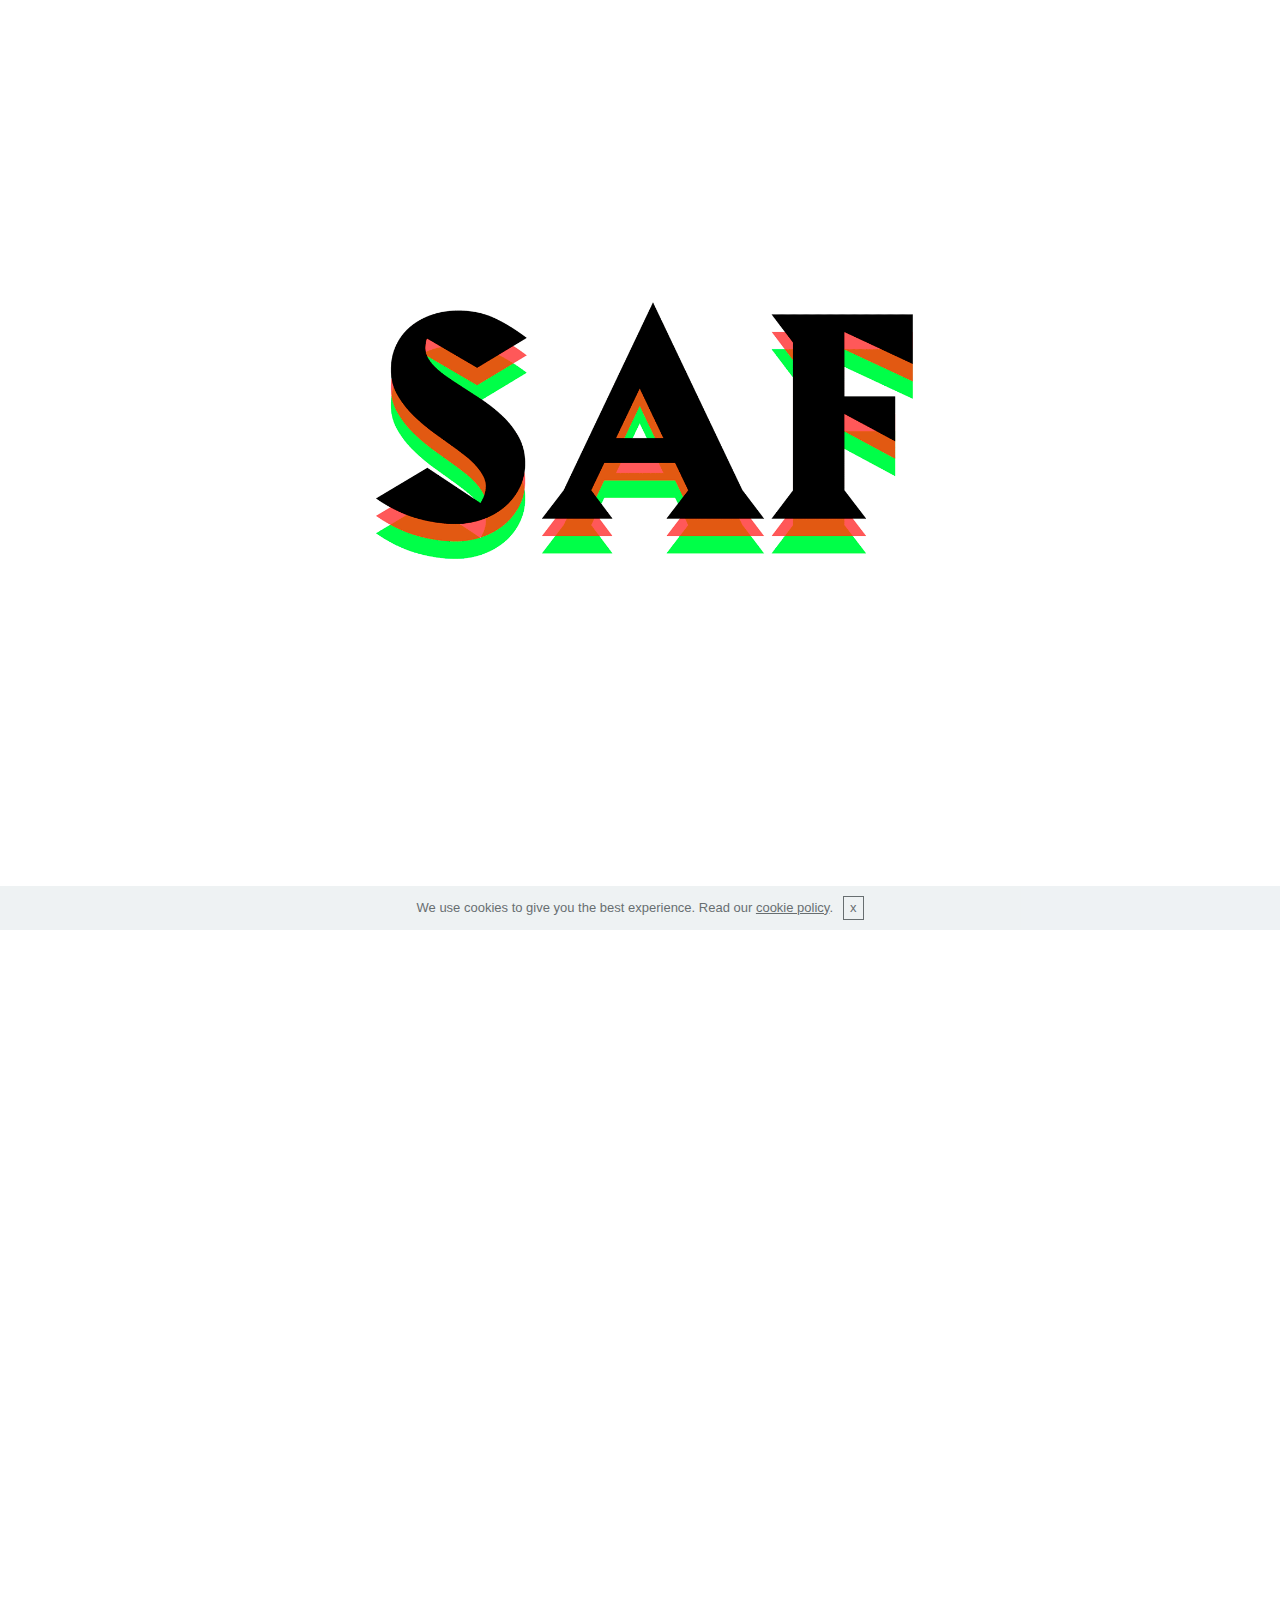
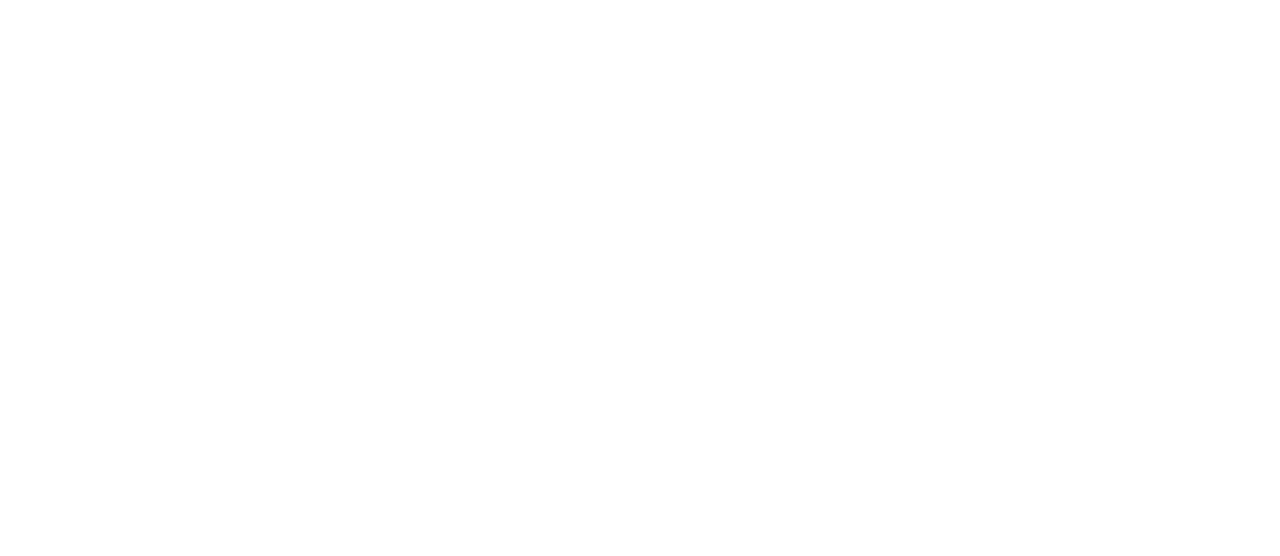
<file: index.html>
<!DOCTYPE html>
<html>
<head>
  <!-- Site made with Mobirise Website Builder v4.3.0, https://mobirise.com -->
  <meta charset="UTF-8">
  <meta http-equiv="X-UA-Compatible" content="IE=edge">
  <meta name="generator" content="Mobirise v4.3.0, mobirise.com">
  <meta name="viewport" content="width=device-width, initial-scale=1">
  <link rel="shortcut icon" href="assets/images/homepage-recovered-1.gif" type="image/x-icon">
  <meta name="description" content="">
  <title>Home</title>
  <link rel="stylesheet" href="assets/web/assets/mobirise-icons/mobirise-icons.css">
  <link rel="stylesheet" href="assets/tether/tether.min.css">
  <link rel="stylesheet" href="assets/bootstrap/css/bootstrap.min.css">
  <link rel="stylesheet" href="assets/bootstrap/css/bootstrap-grid.min.css">
  <link rel="stylesheet" href="assets/bootstrap/css/bootstrap-reboot.min.css">
  <link rel="stylesheet" href="assets/soundcloud-plugin/style.css">
  <link rel="stylesheet" href="assets/theme/css/style.css">
  <link href="assets/fonts/style.css" rel="stylesheet">
  <link rel="stylesheet" href="assets/mobirise/css/mbr-additional.css" type="text/css">
  
  
  
</head>
<body>

<!-- Google Analytics -->
<!-- Global Site Tag (gtag.js) - Google Analytics -->
<script async src="https://www.googletagmanager.com/gtag/js?id=UA-107715983-1"></script>
<script>
  window.dataLayer = window.dataLayer || [];
  function gtag(){dataLayer.push(arguments);}
  gtag('js', new Date());

  gtag('config', 'UA-107715983-1');
</script>

<!-- /Google Analytics -->


<section class="header4 cid-qJE13JvH3o mbr-fullscreen" id="header4-2g" data-rv-view="687">

    

    

    <div class="container">
        <div class="row justify-content-md-center">
            <div class="media-content col-md-10">
                
                
                <div class="mbr-text align-center mbr-white pb-3">
                    
                </div>
                
            </div>
        
            <div class="mbr-figure pt-5" style="width: 55%;">
                <a href="page1.html"><img src="assets/images/homepage-recovered-2.gif" alt="Mobirise" title="" media-simple="true"></a>
            </div>
        </div>
    </div>
</section>

<section class="engine"><a href="https://mobirise.co/n">bootstrap modal</a></section><section class="mbr-section article content3 cid-qKWff7gWiV" id="content3-50" data-rv-view="690">
      
     

    <div class="container">
        <div class="media-container-row">
            <div class="row col-12 col-md-8">
                <div class="col-12 col-md-6 pr-lg-4 mbr-text mbr-fonts-style display-7"></div>
                <div class="col-12 col-md-6 pl-lg-4 mbr-text mbr-fonts-style display-7"></div>
            </div>
        </div>
    </div>
</section>

<section class="mbr-section article content3 cid-qKWffiNPc0" id="content3-52" data-rv-view="691">
      
     

    <div class="container">
        <div class="media-container-row">
            <div class="row col-12 col-md-8">
                <div class="col-12 col-md-6 pr-lg-4 mbr-text mbr-fonts-style display-7"></div>
                <div class="col-12 col-md-6 pl-lg-4 mbr-text mbr-fonts-style display-7"></div>
            </div>
        </div>
    </div>
</section>

<section class="mbr-section article content3 cid-qKWffiV5rG" id="content3-53" data-rv-view="692">
      
     

    <div class="container">
        <div class="media-container-row">
            <div class="row col-12 col-md-8">
                <div class="col-12 col-md-6 pr-lg-4 mbr-text mbr-fonts-style display-7"></div>
                <div class="col-12 col-md-6 pl-lg-4 mbr-text mbr-fonts-style display-7"></div>
            </div>
        </div>
    </div>
</section>

<section class="mbr-section article content3 cid-qKWffj2Pn0" id="content3-54" data-rv-view="693">
      
     

    <div class="container">
        <div class="media-container-row">
            <div class="row col-12 col-md-8">
                <div class="col-12 col-md-6 pr-lg-4 mbr-text mbr-fonts-style display-7"></div>
                <div class="col-12 col-md-6 pl-lg-4 mbr-text mbr-fonts-style display-7"></div>
            </div>
        </div>
    </div>
</section>

<section class="mbr-section article content3 cid-qKWffqukSW" id="content3-56" data-rv-view="694">
      
     

    <div class="container">
        <div class="media-container-row">
            <div class="row col-12 col-md-8">
                <div class="col-12 col-md-6 pr-lg-4 mbr-text mbr-fonts-style display-7"></div>
                <div class="col-12 col-md-6 pl-lg-4 mbr-text mbr-fonts-style display-7"></div>
            </div>
        </div>
    </div>
</section>

<section class="mbr-section article content3 cid-qKWffqznmw" id="content3-57" data-rv-view="695">
      
     

    <div class="container">
        <div class="media-container-row">
            <div class="row col-12 col-md-8">
                <div class="col-12 col-md-6 pr-lg-4 mbr-text mbr-fonts-style display-7"></div>
                <div class="col-12 col-md-6 pl-lg-4 mbr-text mbr-fonts-style display-7"></div>
            </div>
        </div>
    </div>
</section>

<section class="mbr-section article content3 cid-qKWffwe0BN" id="content3-59" data-rv-view="696">
      
     

    <div class="container">
        <div class="media-container-row">
            <div class="row col-12 col-md-8">
                <div class="col-12 col-md-6 pr-lg-4 mbr-text mbr-fonts-style display-7"></div>
                <div class="col-12 col-md-6 pl-lg-4 mbr-text mbr-fonts-style display-7"></div>
            </div>
        </div>
    </div>
</section>

<section class="mbr-section article content3 cid-qKWffCj4OP" id="content3-5b" data-rv-view="697">
      
     

    <div class="container">
        <div class="media-container-row">
            <div class="row col-12 col-md-8">
                <div class="col-12 col-md-6 pr-lg-4 mbr-text mbr-fonts-style display-7"></div>
                <div class="col-12 col-md-6 pl-lg-4 mbr-text mbr-fonts-style display-7"></div>
            </div>
        </div>
    </div>
</section>

<section class="header6 cid-qKWg7ZtNxW" data-bg-video="https://youtu.be/Cw1o5tjTwX0" id="header6-5h" data-rv-view="698">

    

    <div class="mbr-overlay" style="opacity: 1; background-color: rgb(255, 255, 255);">
    </div>

    <div class="container">
        <div class="row justify-content-md-center">
            <div class="mbr-white col-md-10">
                
                
                
            </div>
        </div>
    </div>

    
</section>

<section class="cid-qKWkJ3s5T2" id="video3-5o" data-rv-view="702">

    
    
    <figure class="mbr-figure align-center container">
        <div class="video-block" style="width: 20%;">
            <div><iframe class="mbr-embedded-video" src="https://www.youtube.com/embed/eKcIedFBiVU?rel=0&amp;amp;showinfo=0&amp;autoplay=1&amp;loop=1&amp;playlist=eKcIedFBiVU" width="800" height="600" frameborder="0" allowfullscreen></iframe></div>
        </div>
    </figure>
</section>


  <script src="assets/web/assets/jquery/jquery.min.js"></script>
  <script src="assets/popper/popper.min.js"></script>
  <script src="assets/tether/tether.min.js"></script>
  <script src="assets/bootstrap/js/bootstrap.min.js"></script>
  <script src="assets/cookies-alert-plugin/cookies-alert-core.js"></script>
  <script src="assets/cookies-alert-plugin/cookies-alert-script.js"></script>
  <script src="assets/jquery-mb-ytplayer/jquery.mb.ytplayer.min.js"></script>
  <script src="assets/jquery-mb-vimeo_player/jquery.mb.vimeo_player.js"></script>
  <script src="assets/smooth-scroll/smooth-scroll.js"></script>
  <script src="assets/theme/js/script.js"></script>
  
  
<input name="cookieData" type="hidden" data-cookie-text="We use cookies to give you the best experience. Read our <a href='page7.html'>cookie policy</a>.">
  </body>
</html>
</file>
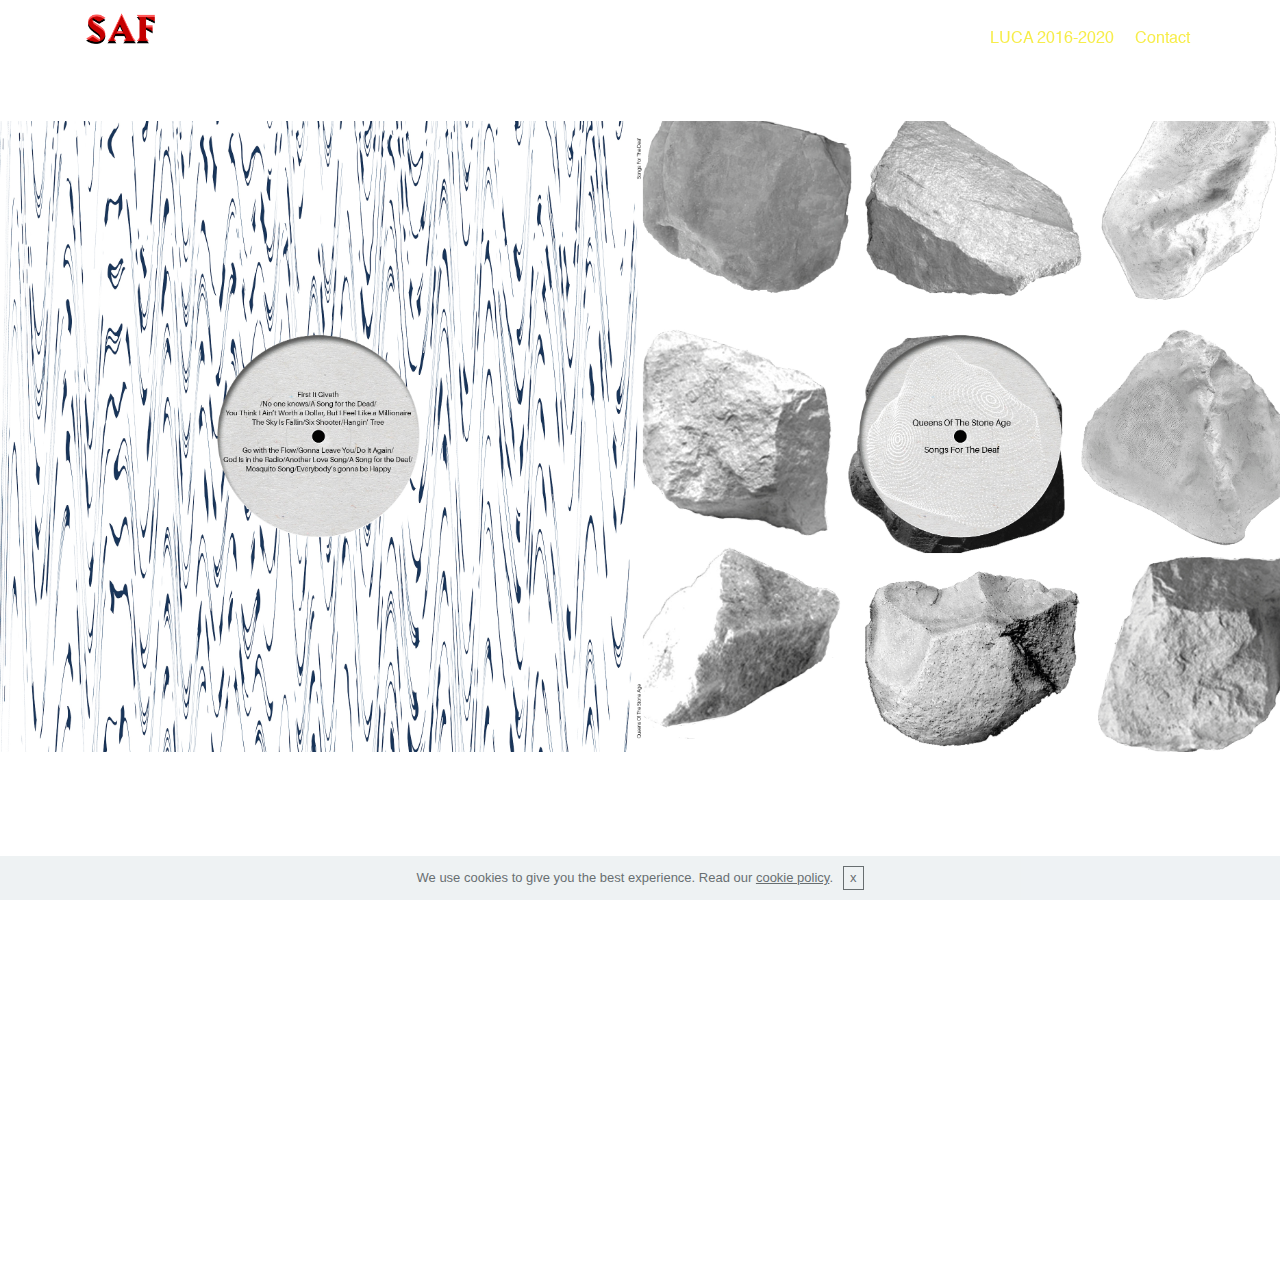
<file: page3.html>
<!DOCTYPE html>
<html>
<head>
  <!-- Site made with Mobirise Website Builder v4.3.0, https://mobirise.com -->
  <meta charset="UTF-8">
  <meta http-equiv="X-UA-Compatible" content="IE=edge">
  <meta name="generator" content="Mobirise v4.3.0, mobirise.com">
  <meta name="viewport" content="width=device-width, initial-scale=1">
  <link rel="shortcut icon" href="assets/images/homepage-recovered-1.gif" type="image/x-icon">
  <meta name="description" content="Web Page Generator Description">
  <title>QOTSA</title>
  <link rel="stylesheet" href="assets/web/assets/mobirise-icons/mobirise-icons.css">
  <link rel="stylesheet" href="assets/tether/tether.min.css">
  <link rel="stylesheet" href="assets/bootstrap/css/bootstrap.min.css">
  <link rel="stylesheet" href="assets/bootstrap/css/bootstrap-grid.min.css">
  <link rel="stylesheet" href="assets/bootstrap/css/bootstrap-reboot.min.css">
  <link rel="stylesheet" href="assets/soundcloud-plugin/style.css">
  <link rel="stylesheet" href="assets/dropdown/css/style.css">
  <link rel="stylesheet" href="assets/theme/css/style.css">
  <link href="assets/fonts/style.css" rel="stylesheet">
  <link rel="stylesheet" href="assets/mobirise/css/mbr-additional.css" type="text/css">
  
  
  
</head>
<body>

<!-- Google Analytics -->
<!-- Global Site Tag (gtag.js) - Google Analytics -->
<script async src="https://www.googletagmanager.com/gtag/js?id=UA-107715983-1"></script>
<script>
  window.dataLayer = window.dataLayer || [];
  function gtag(){dataLayer.push(arguments);}
  gtag('js', new Date());

  gtag('config', 'UA-107715983-1');
</script>

<!-- /Google Analytics -->


<section class="menu cid-qJDPXEYGLQ" once="menu" id="menu2-1j" data-rv-view="752">

    

    <nav class="navbar navbar-expand beta-menu navbar-dropdown align-items-center navbar-fixed-top navbar-toggleable-sm bg-color transparent">
        <button class="navbar-toggler navbar-toggler-right" type="button" data-toggle="collapse" data-target="#navbarSupportedContent" aria-controls="navbarSupportedContent" aria-expanded="false" aria-label="Toggle navigation">
            <div class="hamburger">
                <span></span>
                <span></span>
                <span></span>
                <span></span>
            </div>
        </button>
        <div class="menu-logo">
            <div class="navbar-brand">
                <span class="navbar-logo">
                    <a href="index.html">
                        <img src="assets/images/homepage-recovered-2.gif" alt="Mobirise" title="" media-simple="true" style="height: 3.8rem;">
                    </a>
                </span>
                
            </div>
        </div>
        <div class="collapse navbar-collapse" id="navbarSupportedContent">
            <ul class="navbar-nav nav-dropdown nav-right" data-app-modern-menu="true"><li class="nav-item">
                    <a class="nav-link link text-primary display-4" href="page1.html">LUCA 2016-2020</a>
                </li><li class="nav-item">
                    <a class="nav-link link text-primary display-4" href="page6.html">
                        Contact</a>
                </li></ul>
            
        </div>
    </nav>
</section>

<section class="engine"><a href="https://mobirise.co/l">bootstrap themes</a></section><section class="mbr-section article content3 cid-qJDR9JawYQ" id="content3-1n" data-rv-view="754">
      
     

    <div class="container">
        <div class="media-container-row">
            <div class="row col-12 col-md-8">
                <div class="col-12 col-md-6 pr-lg-4 mbr-text mbr-fonts-style display-7"></div>
                <div class="col-12 col-md-6 pl-lg-4 mbr-text mbr-fonts-style display-7"></div>
            </div>
        </div>
    </div>
</section>

<section class="cid-qJDPOvzMIj" id="image2-1i" data-rv-view="755">

    

    <figure class="mbr-figure">
        <div class="image-block" style="width: 100%;">
            <img src="assets/images/platenhoes-14.jpg" alt="Mobirise" title="" media-simple="true">
            
        </div>
    </figure>
</section>

<section class="mbr-section article content3 cid-qJDQspzAQv" id="content3-1m" data-rv-view="757">
      
     

    <div class="container">
        <div class="media-container-row">
            <div class="row col-12 col-md-8">
                <div class="col-12 col-md-6 pr-lg-4 mbr-text mbr-fonts-style display-7"></div>
                <div class="col-12 col-md-6 pl-lg-4 mbr-text mbr-fonts-style display-7"></div>
            </div>
        </div>
    </div>
</section>

<section class="cid-qJDMDQQzky" id="video3-1g" data-rv-view="758">

    
    
    <figure class="mbr-figure align-center container">
        <div class="video-block" style="width: 20%;">
            <div><iframe class="mbr-embedded-video" src="https://www.youtube.com/embed/orH70rHDfNg?rel=0&amp;amp;showinfo=0&amp;autoplay=1&amp;loop=1&amp;playlist=orH70rHDfNg" width="800" height="600" frameborder="0" allowfullscreen></iframe></div>
        </div>
    </figure>
</section>


  <script src="assets/web/assets/jquery/jquery.min.js"></script>
  <script src="assets/popper/popper.min.js"></script>
  <script src="assets/tether/tether.min.js"></script>
  <script src="assets/bootstrap/js/bootstrap.min.js"></script>
  <script src="assets/cookies-alert-plugin/cookies-alert-core.js"></script>
  <script src="assets/cookies-alert-plugin/cookies-alert-script.js"></script>
  <script src="assets/dropdown/js/script.min.js"></script>
  <script src="assets/touch-swipe/jquery.touch-swipe.min.js"></script>
  <script src="assets/smooth-scroll/smooth-scroll.js"></script>
  <script src="assets/theme/js/script.js"></script>
  
  
<input name="cookieData" type="hidden" data-cookie-text="We use cookies to give you the best experience. Read our <a href='page7.html'>cookie policy</a>.">
  </body>
</html>
</file>
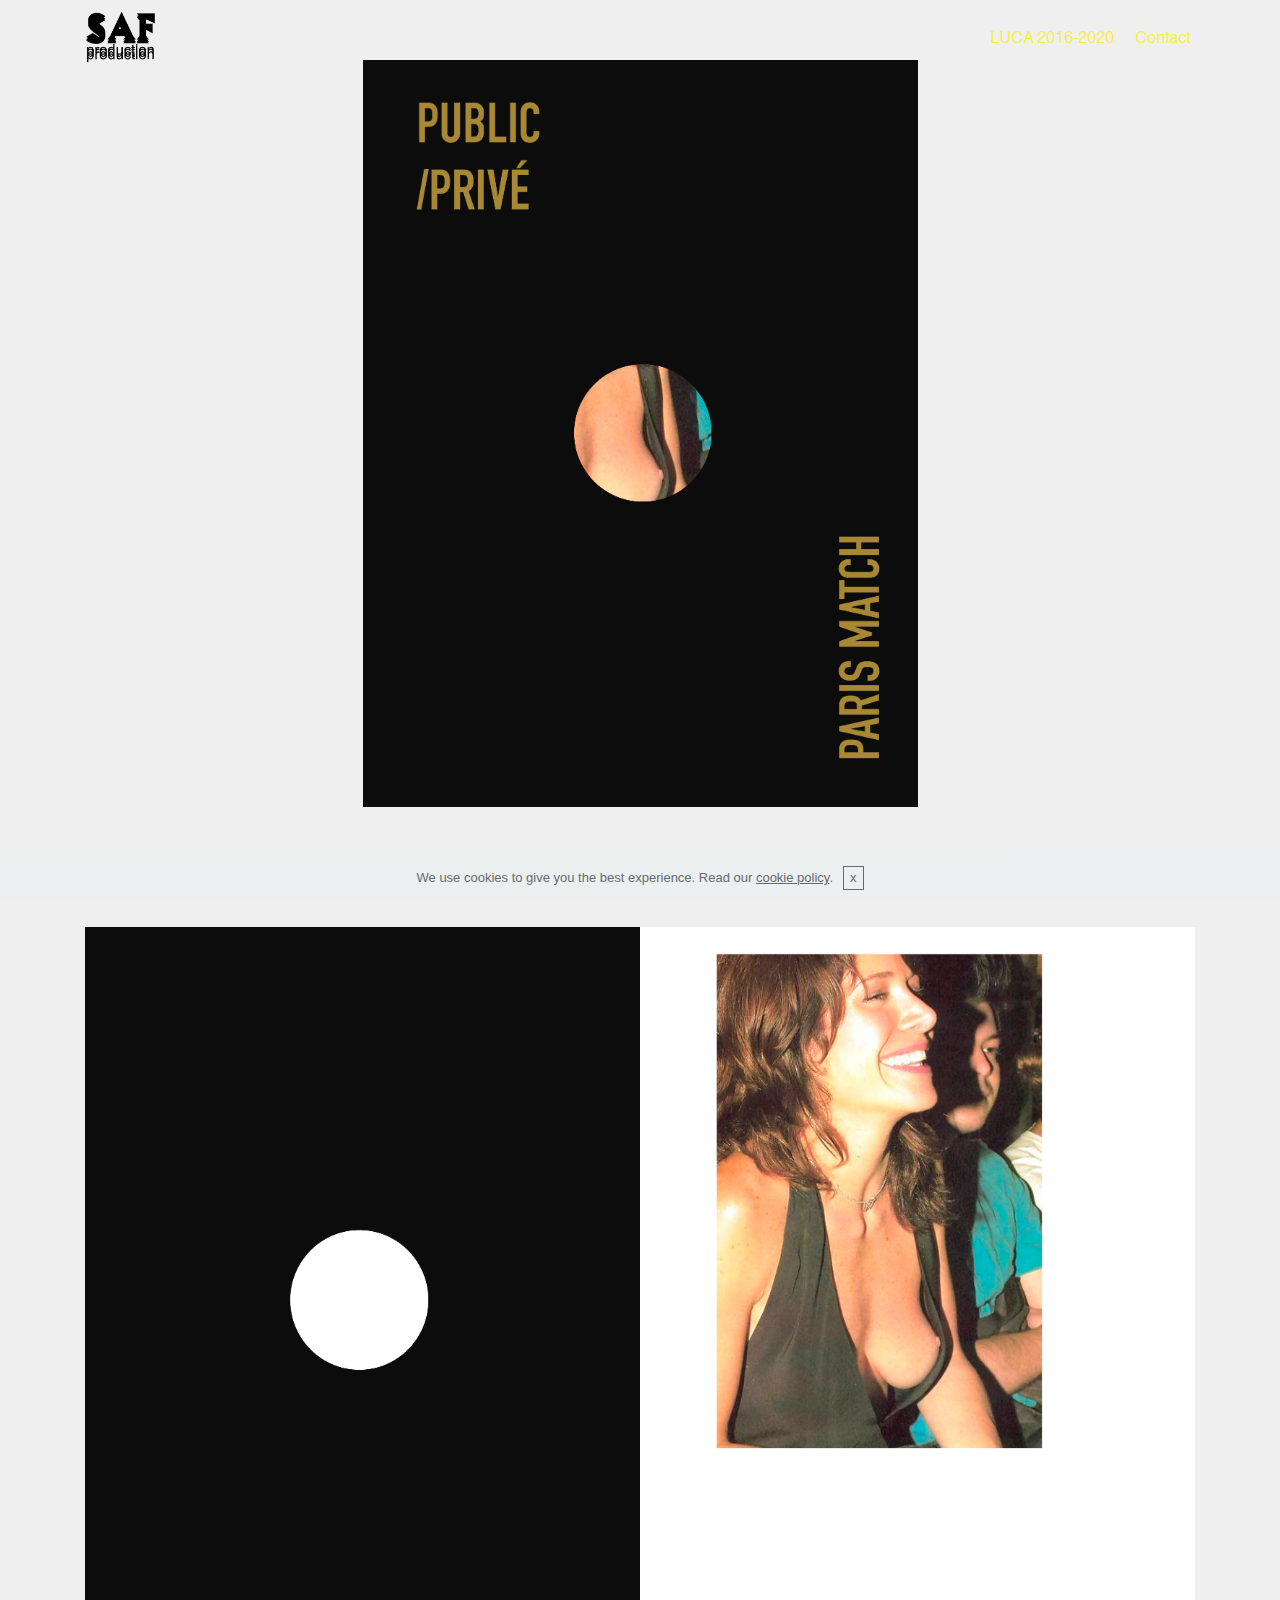
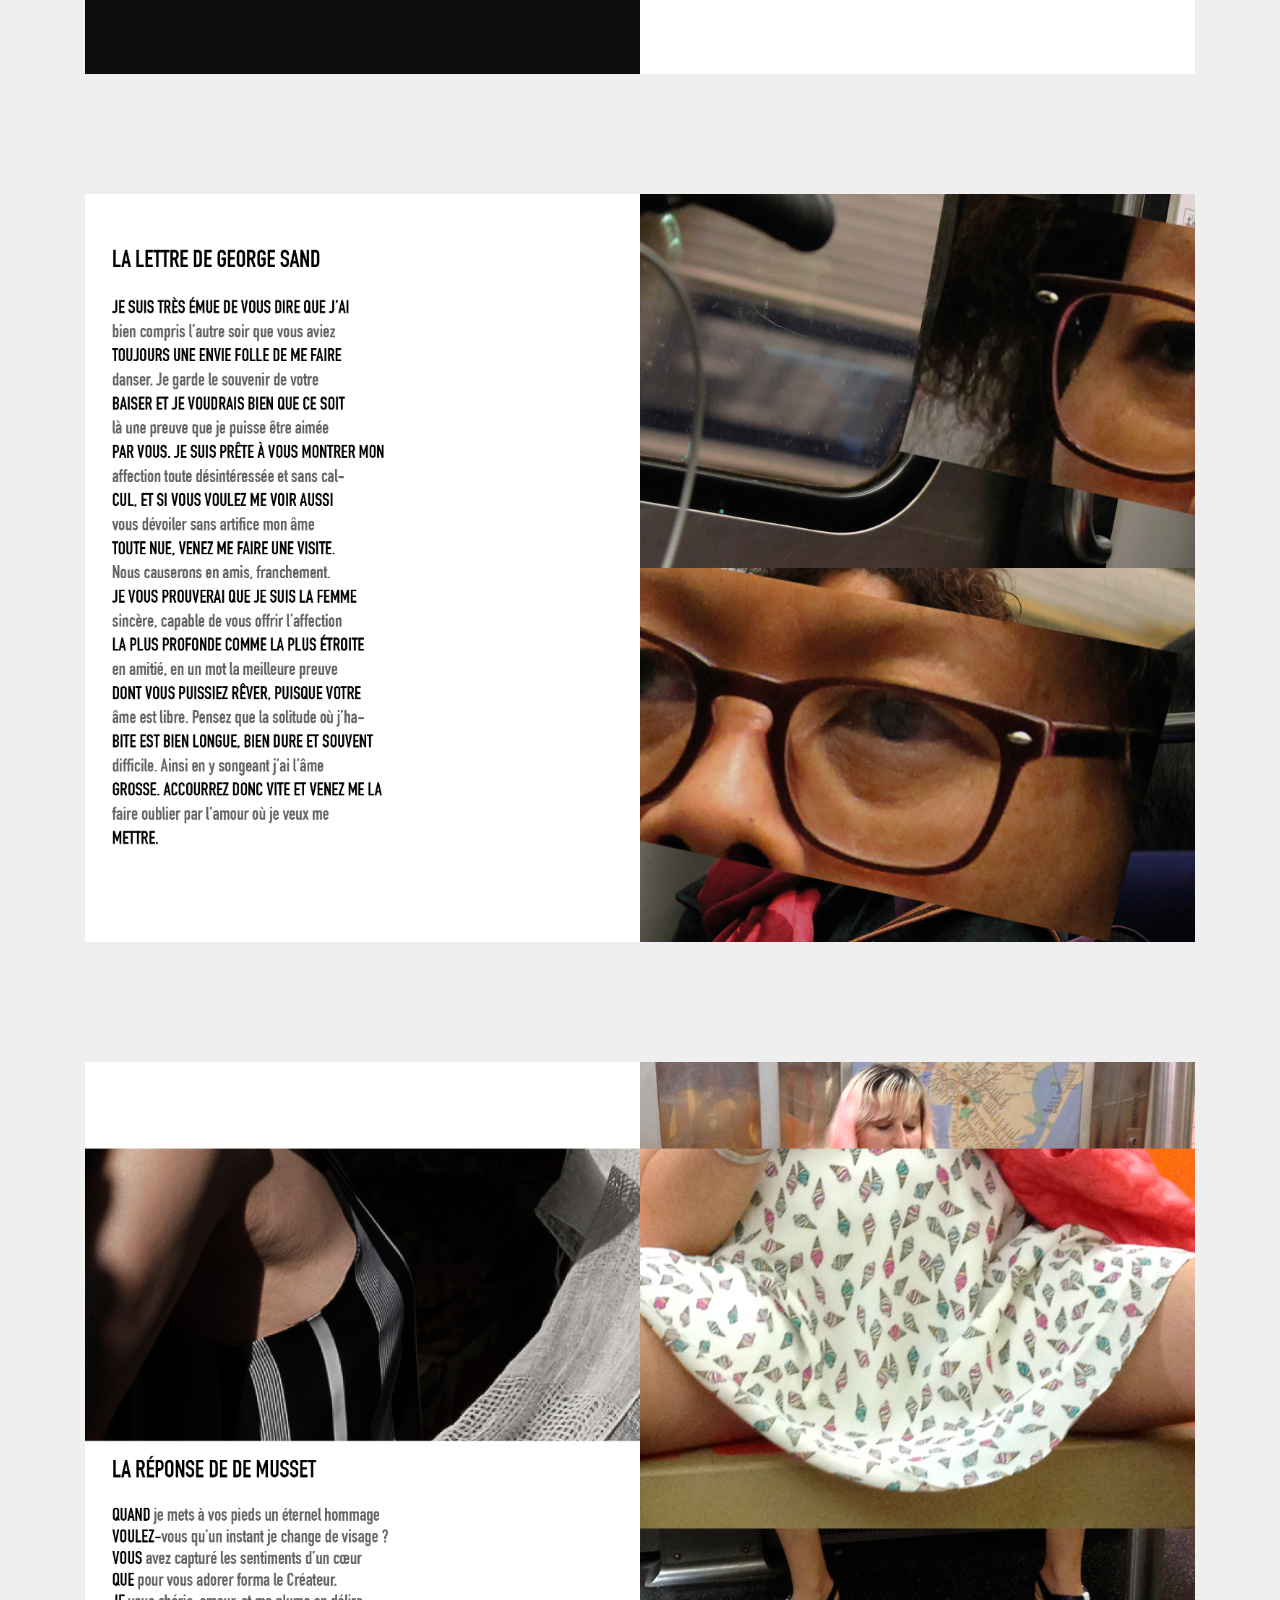
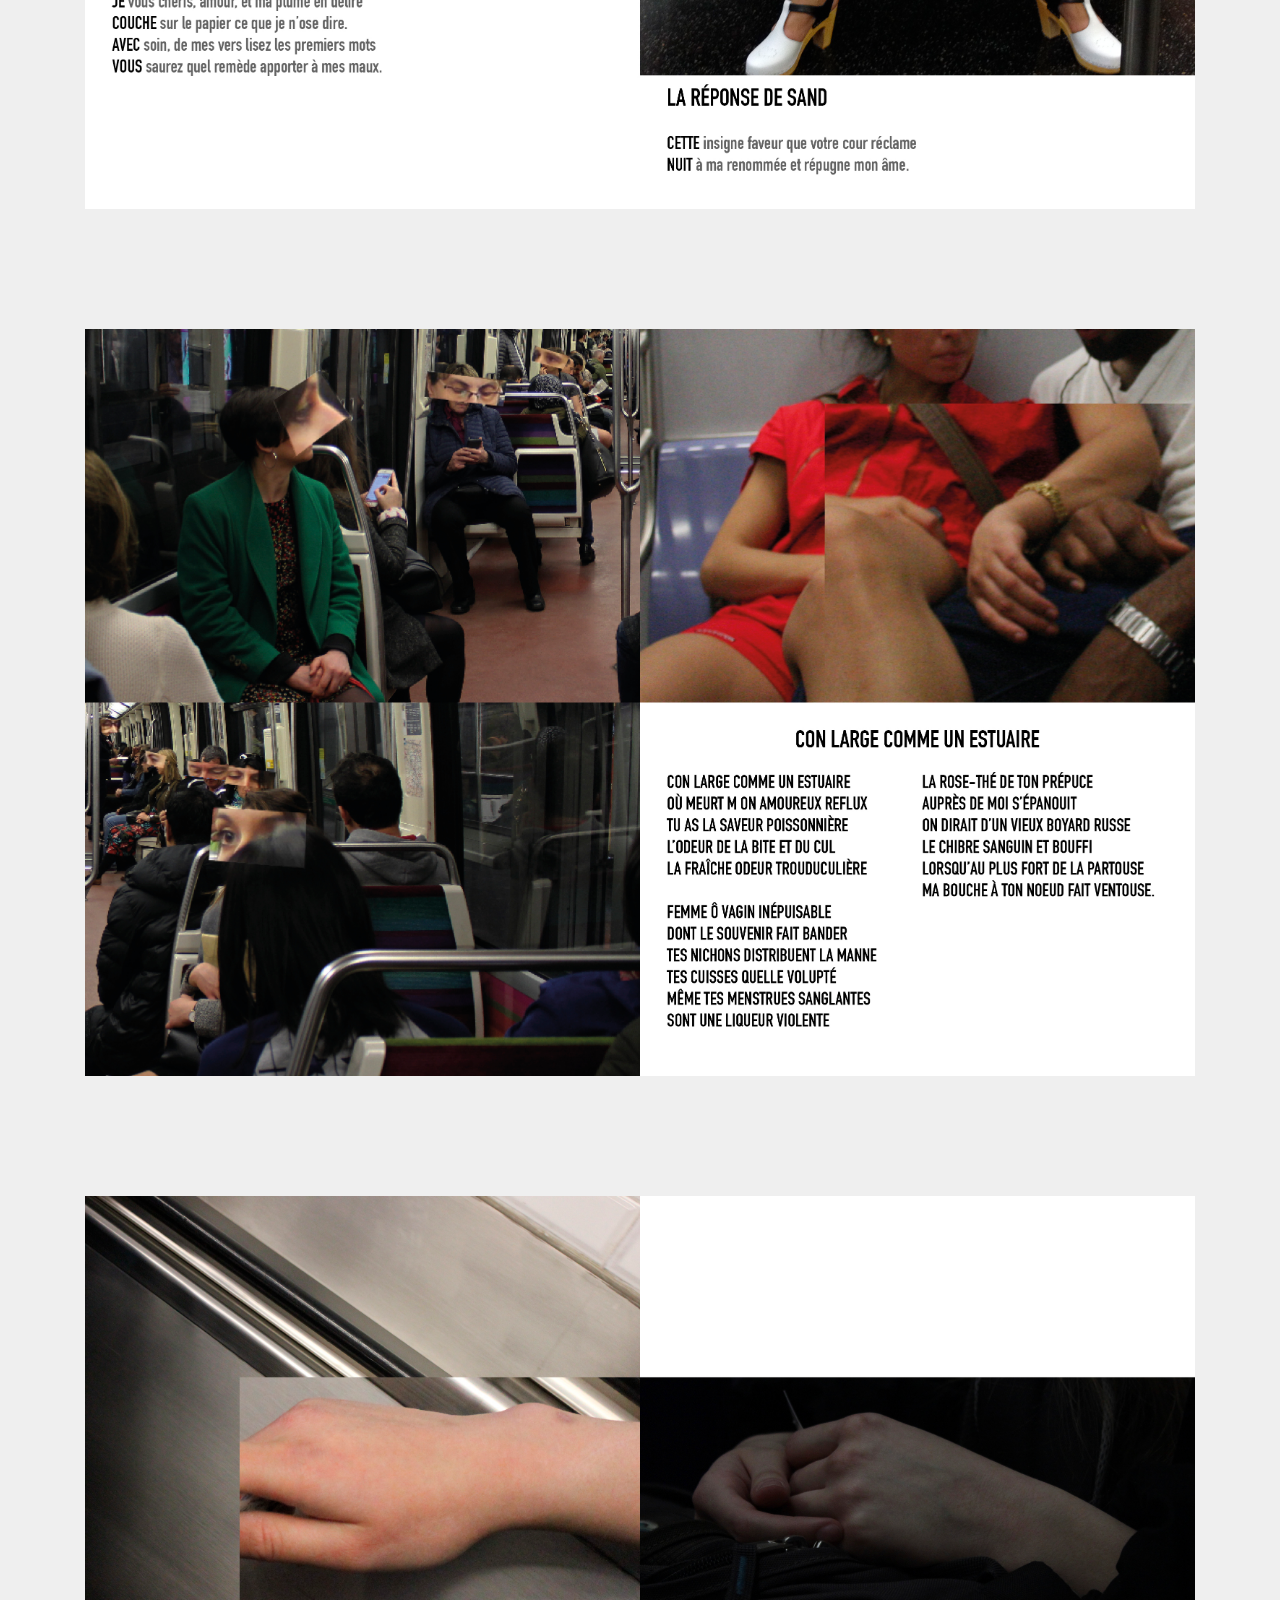
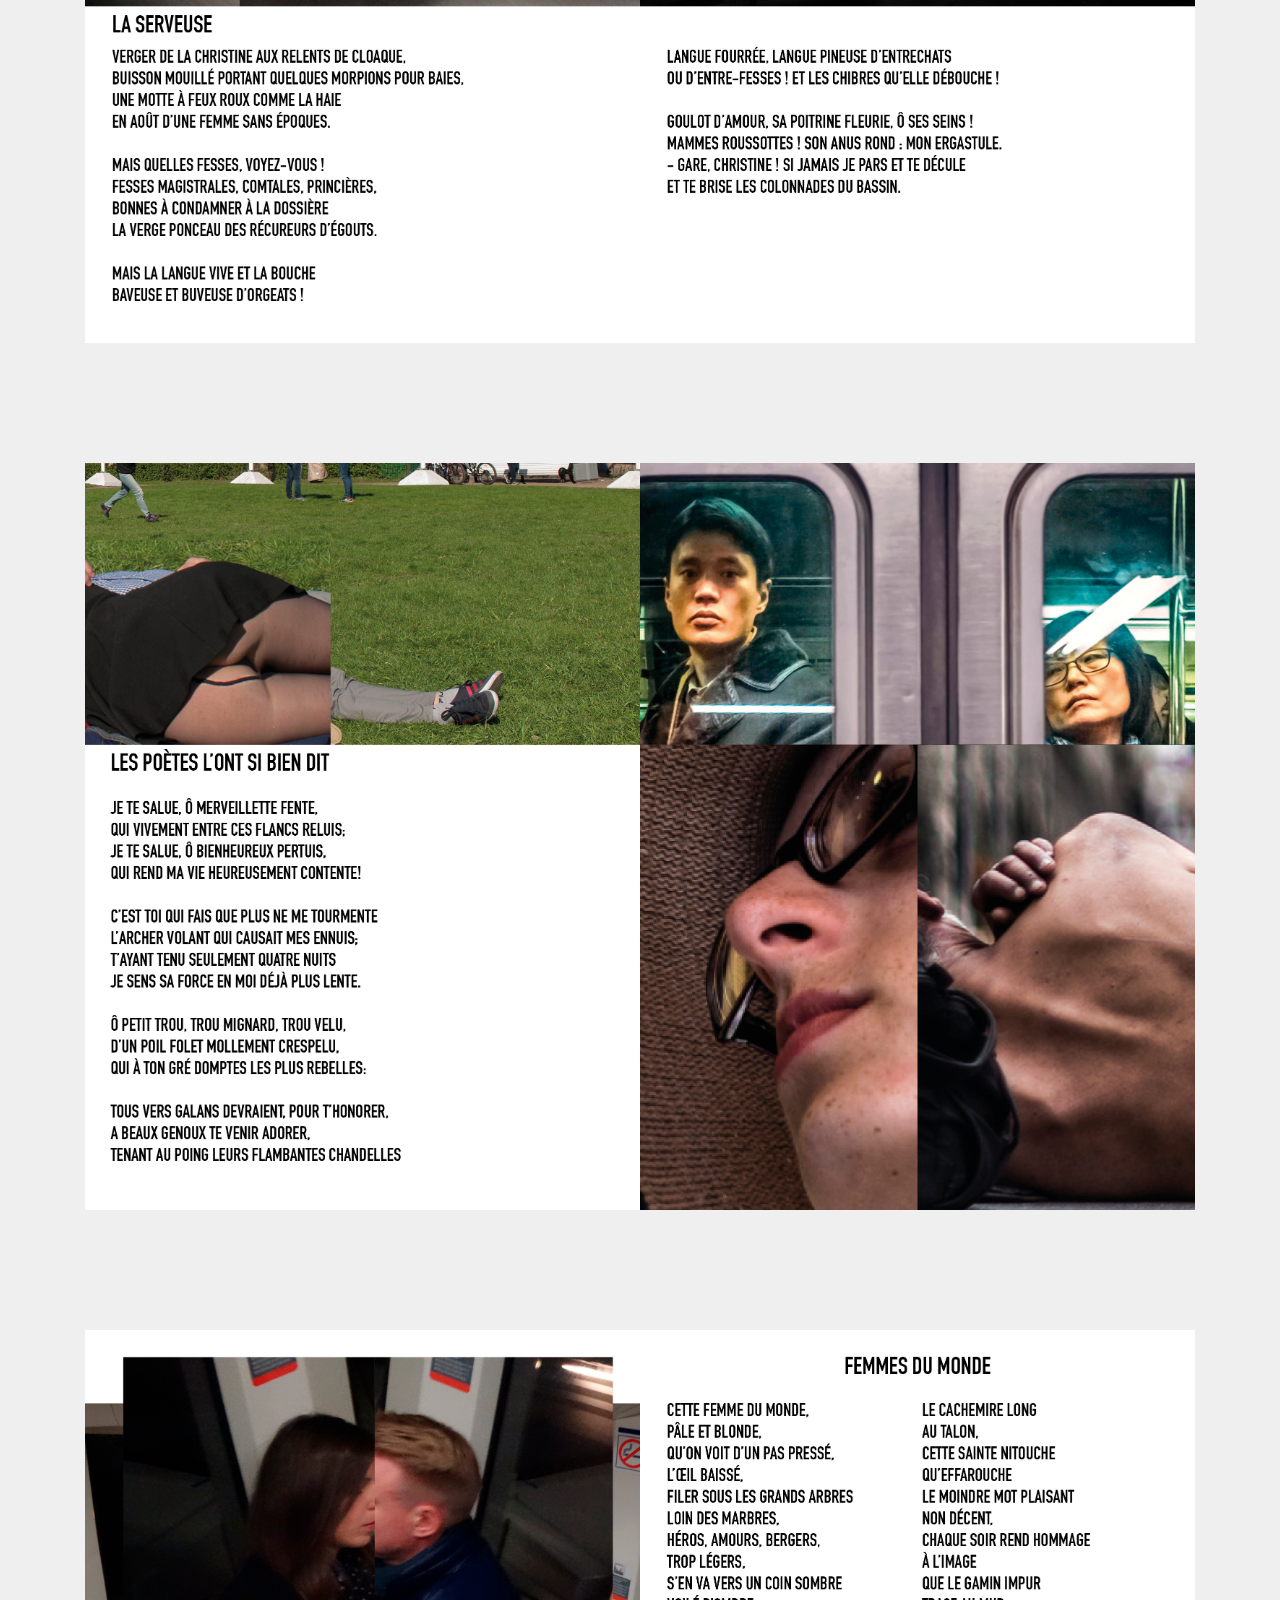
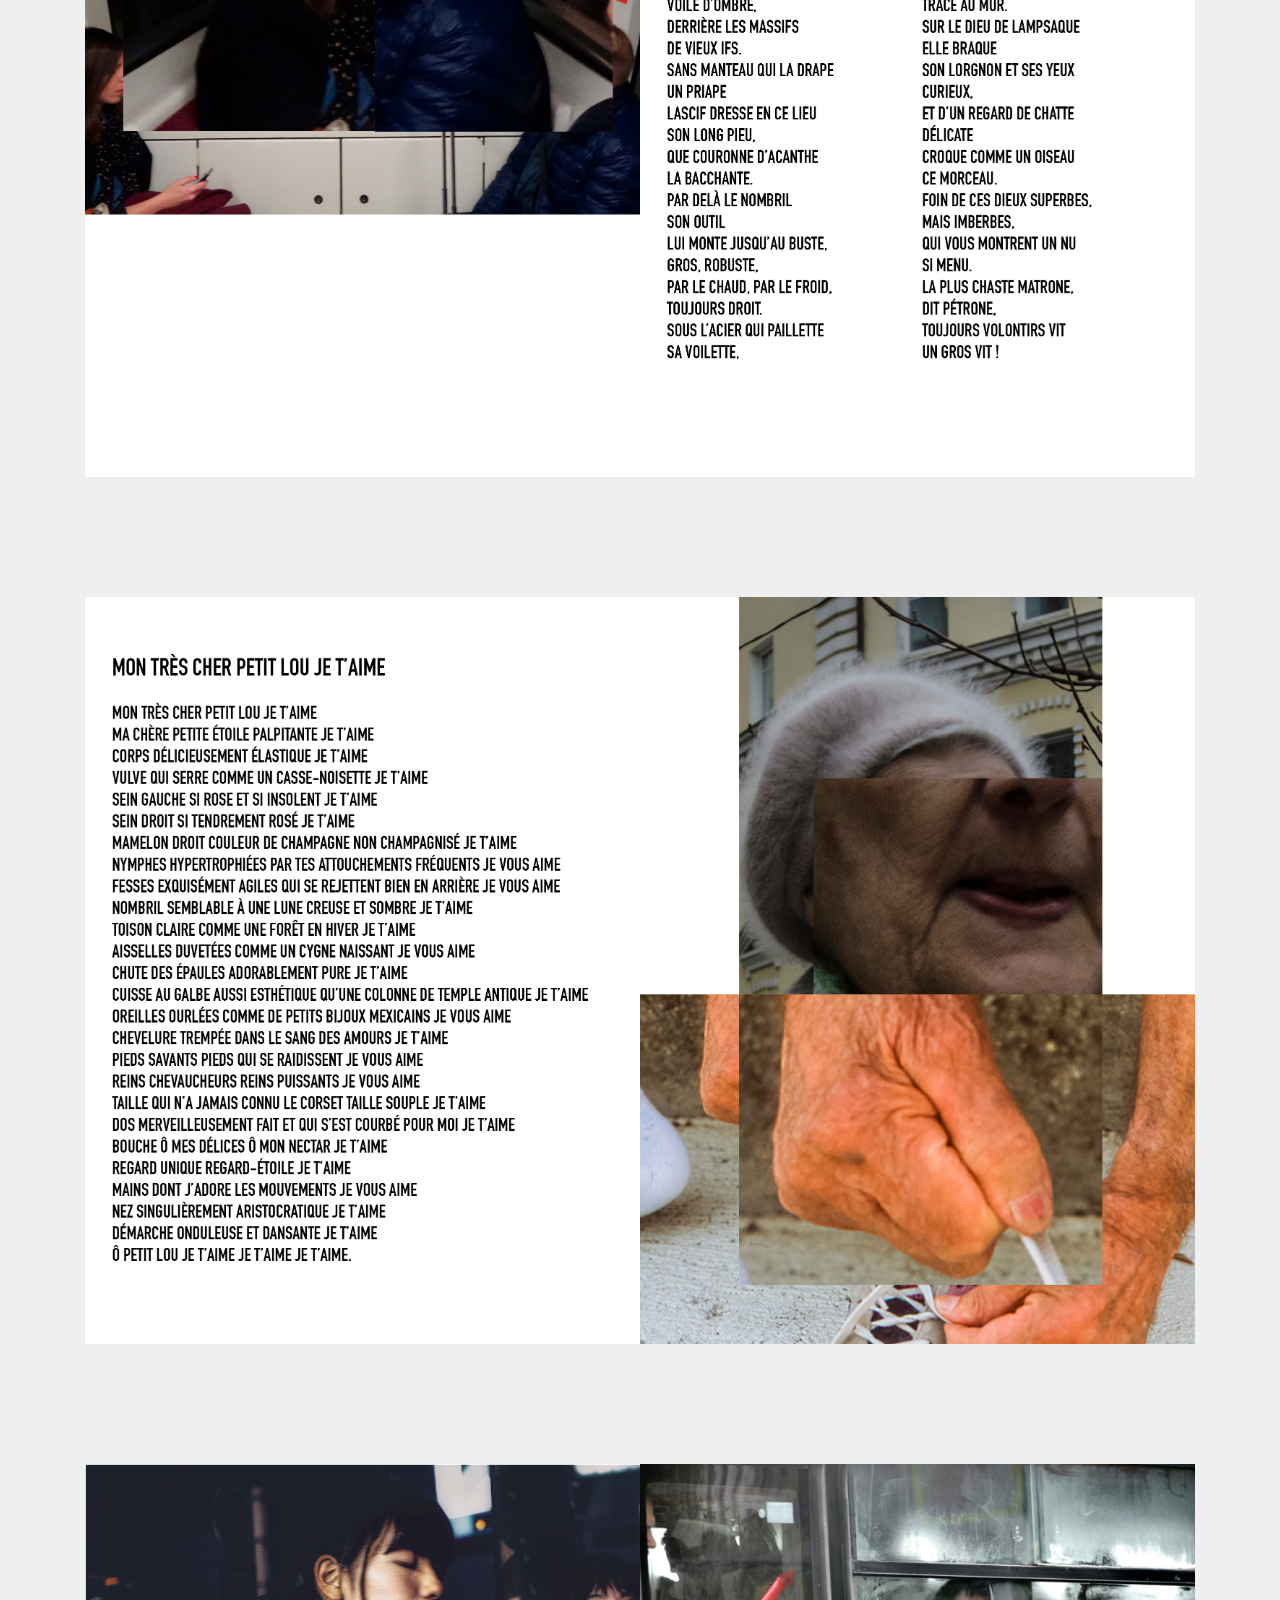
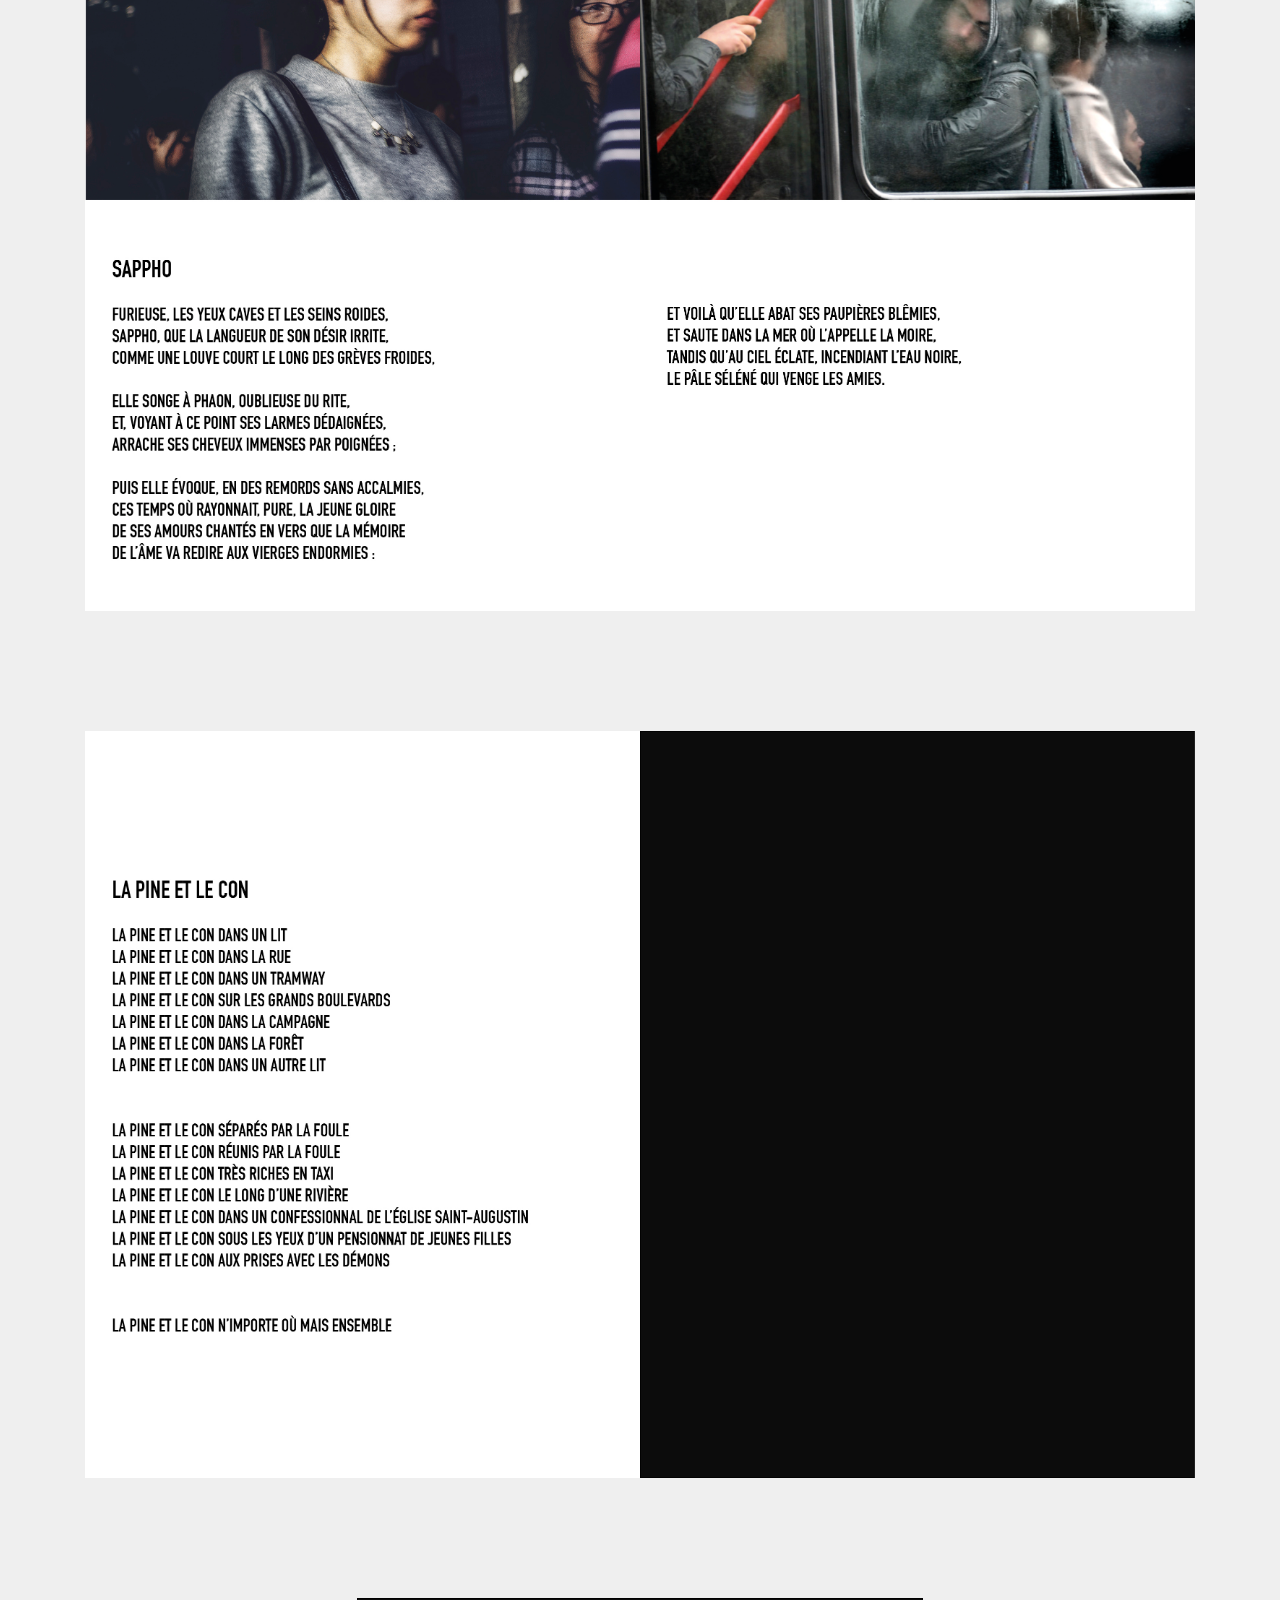
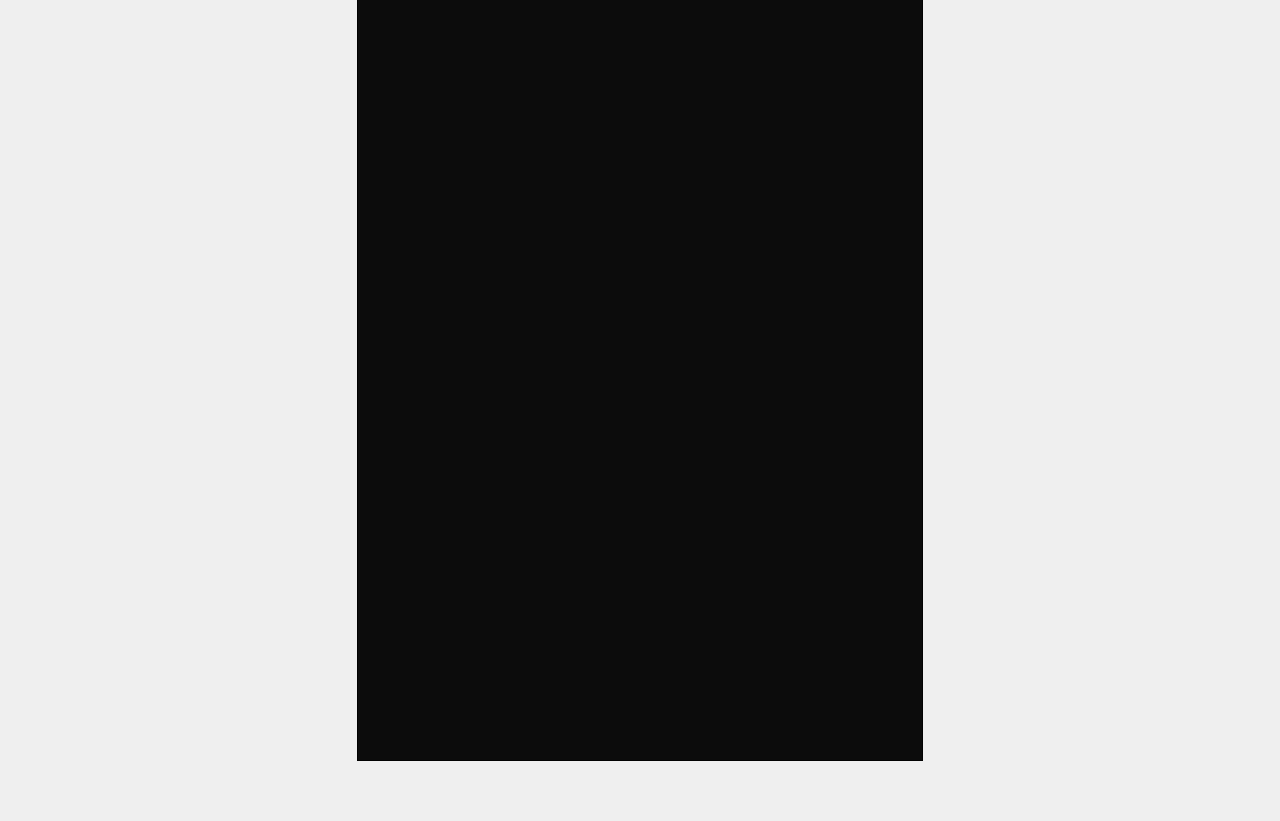
<file: page4.html>
<!DOCTYPE html>
<html>
<head>
  <!-- Site made with Mobirise Website Builder v4.3.0, https://mobirise.com -->
  <meta charset="UTF-8">
  <meta http-equiv="X-UA-Compatible" content="IE=edge">
  <meta name="generator" content="Mobirise v4.3.0, mobirise.com">
  <meta name="viewport" content="width=device-width, initial-scale=1">
  <link rel="shortcut icon" href="assets/images/homepage-recovered-1.gif" type="image/x-icon">
  <meta name="description" content="Website Maker Description">
  <title>Voyeur</title>
  <link rel="stylesheet" href="assets/web/assets/mobirise-icons/mobirise-icons.css">
  <link rel="stylesheet" href="assets/tether/tether.min.css">
  <link rel="stylesheet" href="assets/bootstrap/css/bootstrap.min.css">
  <link rel="stylesheet" href="assets/bootstrap/css/bootstrap-grid.min.css">
  <link rel="stylesheet" href="assets/bootstrap/css/bootstrap-reboot.min.css">
  <link rel="stylesheet" href="assets/soundcloud-plugin/style.css">
  <link rel="stylesheet" href="assets/dropdown/css/style.css">
  <link rel="stylesheet" href="assets/theme/css/style.css">
  <link href="assets/fonts/style.css" rel="stylesheet">
  <link rel="stylesheet" href="assets/mobirise/css/mbr-additional.css" type="text/css">
  
  
  
</head>
<body>

<!-- Google Analytics -->
<!-- Global Site Tag (gtag.js) - Google Analytics -->
<script async src="https://www.googletagmanager.com/gtag/js?id=UA-107715983-1"></script>
<script>
  window.dataLayer = window.dataLayer || [];
  function gtag(){dataLayer.push(arguments);}
  gtag('js', new Date());

  gtag('config', 'UA-107715983-1');
</script>

<!-- /Google Analytics -->


<section class="menu cid-qJCBMMIc1I" once="menu" id="menu2-r" data-rv-view="760">

    

    <nav class="navbar navbar-expand beta-menu navbar-dropdown align-items-center navbar-fixed-top navbar-toggleable-sm bg-color transparent">
        <button class="navbar-toggler navbar-toggler-right" type="button" data-toggle="collapse" data-target="#navbarSupportedContent" aria-controls="navbarSupportedContent" aria-expanded="false" aria-label="Toggle navigation">
            <div class="hamburger">
                <span></span>
                <span></span>
                <span></span>
                <span></span>
            </div>
        </button>
        <div class="menu-logo">
            <div class="navbar-brand">
                <span class="navbar-logo">
                    <a href="index.html">
                        <img src="assets/images/homepage-recovered-2.gif" alt="Mobirise" title="" media-simple="true" style="height: 3.8rem;">
                    </a>
                </span>
                
            </div>
        </div>
        <div class="collapse navbar-collapse" id="navbarSupportedContent">
            <ul class="navbar-nav nav-dropdown nav-right" data-app-modern-menu="true"><li class="nav-item">
                    <a class="nav-link link text-primary display-4" href="page1.html">LUCA 2016-2020</a>
                </li><li class="nav-item">
                    <a class="nav-link link text-primary display-4" href="page6.html">
                        Contact</a>
                </li></ul>
            
        </div>
    </nav>
</section>

<section class="engine"><a href="https://mobirise.co/d">free web software</a></section><section class="cid-qJE5iQhO7j" id="image2-36" data-rv-view="762">

    

    <figure class="mbr-figure container">
        <div class="image-block" style="width: 50%;">
            <img src="assets/images/laatste-examen-opdracht-3.jpg" alt="Mobirise" title="" media-simple="true">
            
        </div>
    </figure>
</section>

<section class="cid-qJE5j7XUpN" id="image2-37" data-rv-view="764">

    

    <figure class="mbr-figure container">
        <div class="image-block" style="width: 100%;">
            <img src="assets/images/laatste-examen-opdracht-22.jpg" alt="Mobirise" title="" media-simple="true">
            
        </div>
    </figure>
</section>

<section class="cid-qJE5jl9Fml" id="image2-38" data-rv-view="766">

    

    <figure class="mbr-figure container">
        <div class="image-block" style="width: 100%;">
            <img src="assets/images/laatste-examen-opdracht-23.jpg" alt="Mobirise" title="" media-simple="true">
            
        </div>
    </figure>
</section>

<section class="cid-qJE5jAaEX3" id="image2-39" data-rv-view="768">

    

    <figure class="mbr-figure container">
        <div class="image-block" style="width: 100%;">
            <img src="assets/images/laatste-examen-opdracht-24.jpg" alt="Mobirise" title="" media-simple="true">
            
        </div>
    </figure>
</section>

<section class="cid-qJE5jQChUr" id="image2-3a" data-rv-view="770">

    

    <figure class="mbr-figure container">
        <div class="image-block" style="width: 100%;">
            <img src="assets/images/laatste-examen-opdracht-25.jpg" alt="Mobirise" title="" media-simple="true">
            
        </div>
    </figure>
</section>

<section class="cid-qJE5k7Xcac" id="image2-3b" data-rv-view="772">

    

    <figure class="mbr-figure container">
        <div class="image-block" style="width: 100%;">
            <img src="assets/images/laatste-examen-opdracht-26.jpg" alt="Mobirise" title="" media-simple="true">
            
        </div>
    </figure>
</section>

<section class="cid-qJE5kEWn7C" id="image2-3c" data-rv-view="774">

    

    <figure class="mbr-figure container">
        <div class="image-block" style="width: 100%;">
            <img src="assets/images/laatste-examen-opdracht-27.jpg" alt="Mobirise" title="" media-simple="true">
            
        </div>
    </figure>
</section>

<section class="cid-qJE5JaVkTf" id="image2-3d" data-rv-view="776">

    

    <figure class="mbr-figure container">
        <div class="image-block" style="width: 100%;">
            <img src="assets/images/laatste-examen-opdracht-28.jpg" alt="Mobirise" title="" media-simple="true">
            
        </div>
    </figure>
</section>

<section class="cid-qJE5JrnzJ6" id="image2-3e" data-rv-view="778">

    

    <figure class="mbr-figure container">
        <div class="image-block" style="width: 100%;">
            <img src="assets/images/laatste-examen-opdracht-29.jpg" alt="Mobirise" title="" media-simple="true">
            
        </div>
    </figure>
</section>

<section class="cid-qJE5JIG9Tc" id="image2-3f" data-rv-view="780">

    

    <figure class="mbr-figure container">
        <div class="image-block" style="width: 100%;">
            <img src="assets/images/laatste-examen-opdracht-210.jpg" alt="Mobirise" title="" media-simple="true">
            
        </div>
    </figure>
</section>

<section class="cid-qJE5VHfRg8" id="image2-3g" data-rv-view="782">

    

    <figure class="mbr-figure container">
        <div class="image-block" style="width: 100%;">
            <img src="assets/images/laatste-examen-opdracht-211.jpg" alt="Mobirise" title="" media-simple="true">
            
        </div>
    </figure>
</section>

<section class="cid-qJE5Yxlt79" id="image2-3h" data-rv-view="784">

    

    <figure class="mbr-figure container">
        <div class="image-block" style="width: 51%;">
            <img src="assets/images/laatste-examen-opdracht-212.jpg" alt="Mobirise" title="" media-simple="true">
            
        </div>
    </figure>
</section>


  <script src="assets/web/assets/jquery/jquery.min.js"></script>
  <script src="assets/popper/popper.min.js"></script>
  <script src="assets/tether/tether.min.js"></script>
  <script src="assets/bootstrap/js/bootstrap.min.js"></script>
  <script src="assets/cookies-alert-plugin/cookies-alert-core.js"></script>
  <script src="assets/cookies-alert-plugin/cookies-alert-script.js"></script>
  <script src="assets/dropdown/js/script.min.js"></script>
  <script src="assets/touch-swipe/jquery.touch-swipe.min.js"></script>
  <script src="assets/smooth-scroll/smooth-scroll.js"></script>
  <script src="assets/theme/js/script.js"></script>
  
  
<input name="cookieData" type="hidden" data-cookie-text="We use cookies to give you the best experience. Read our <a href='page7.html'>cookie policy</a>.">
  </body>
</html>
</file>
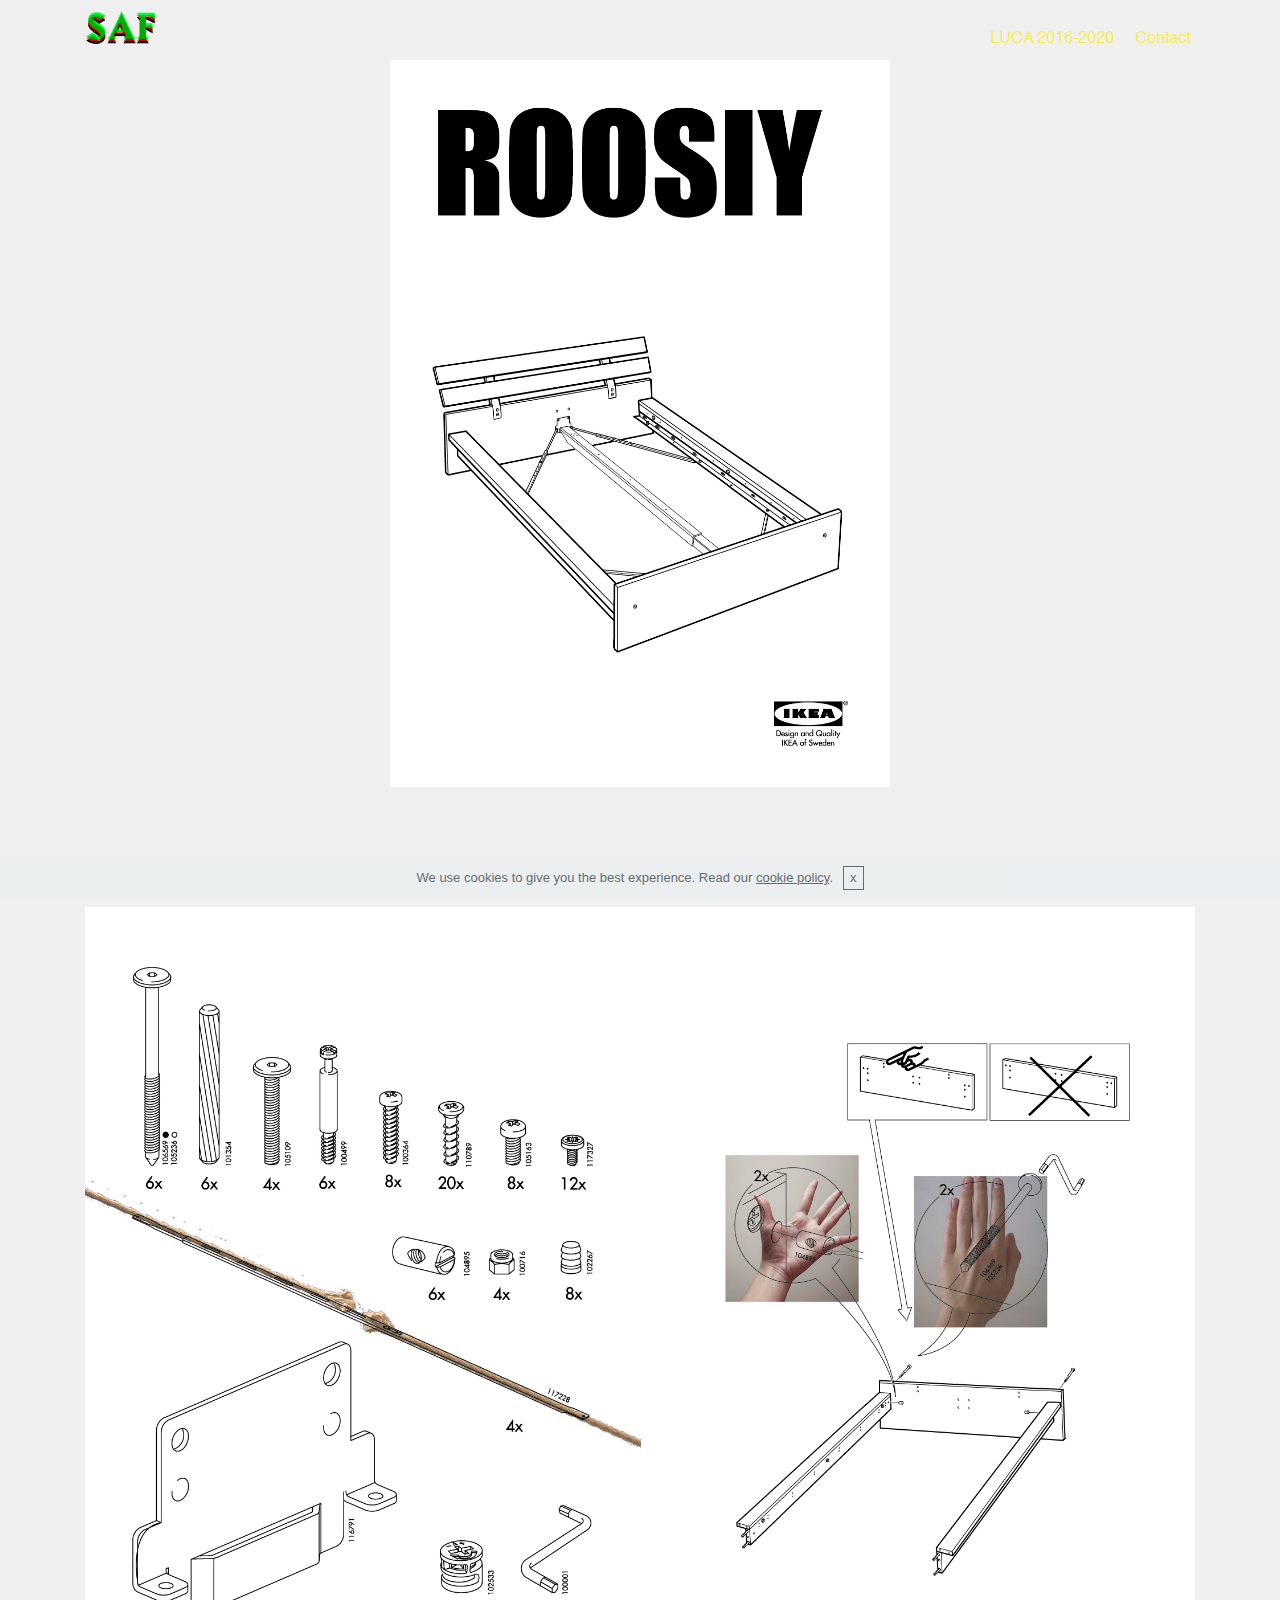
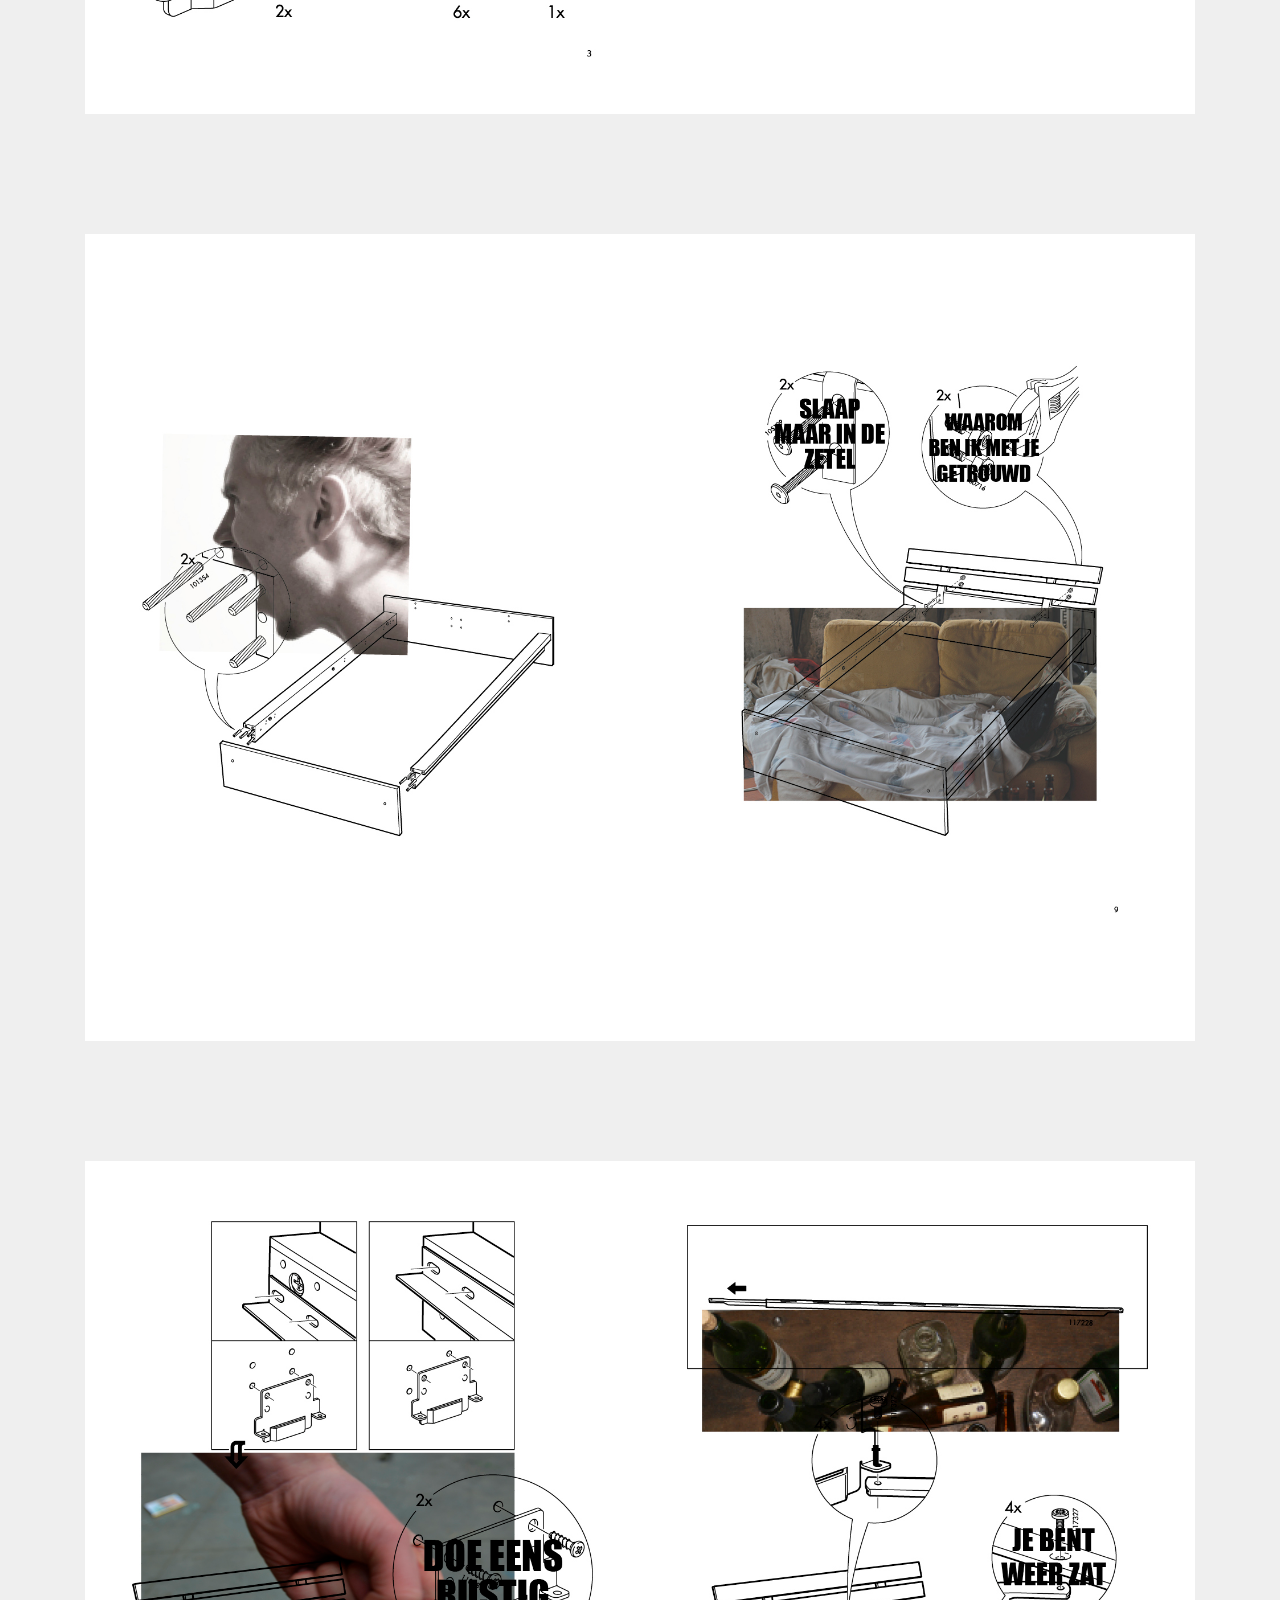
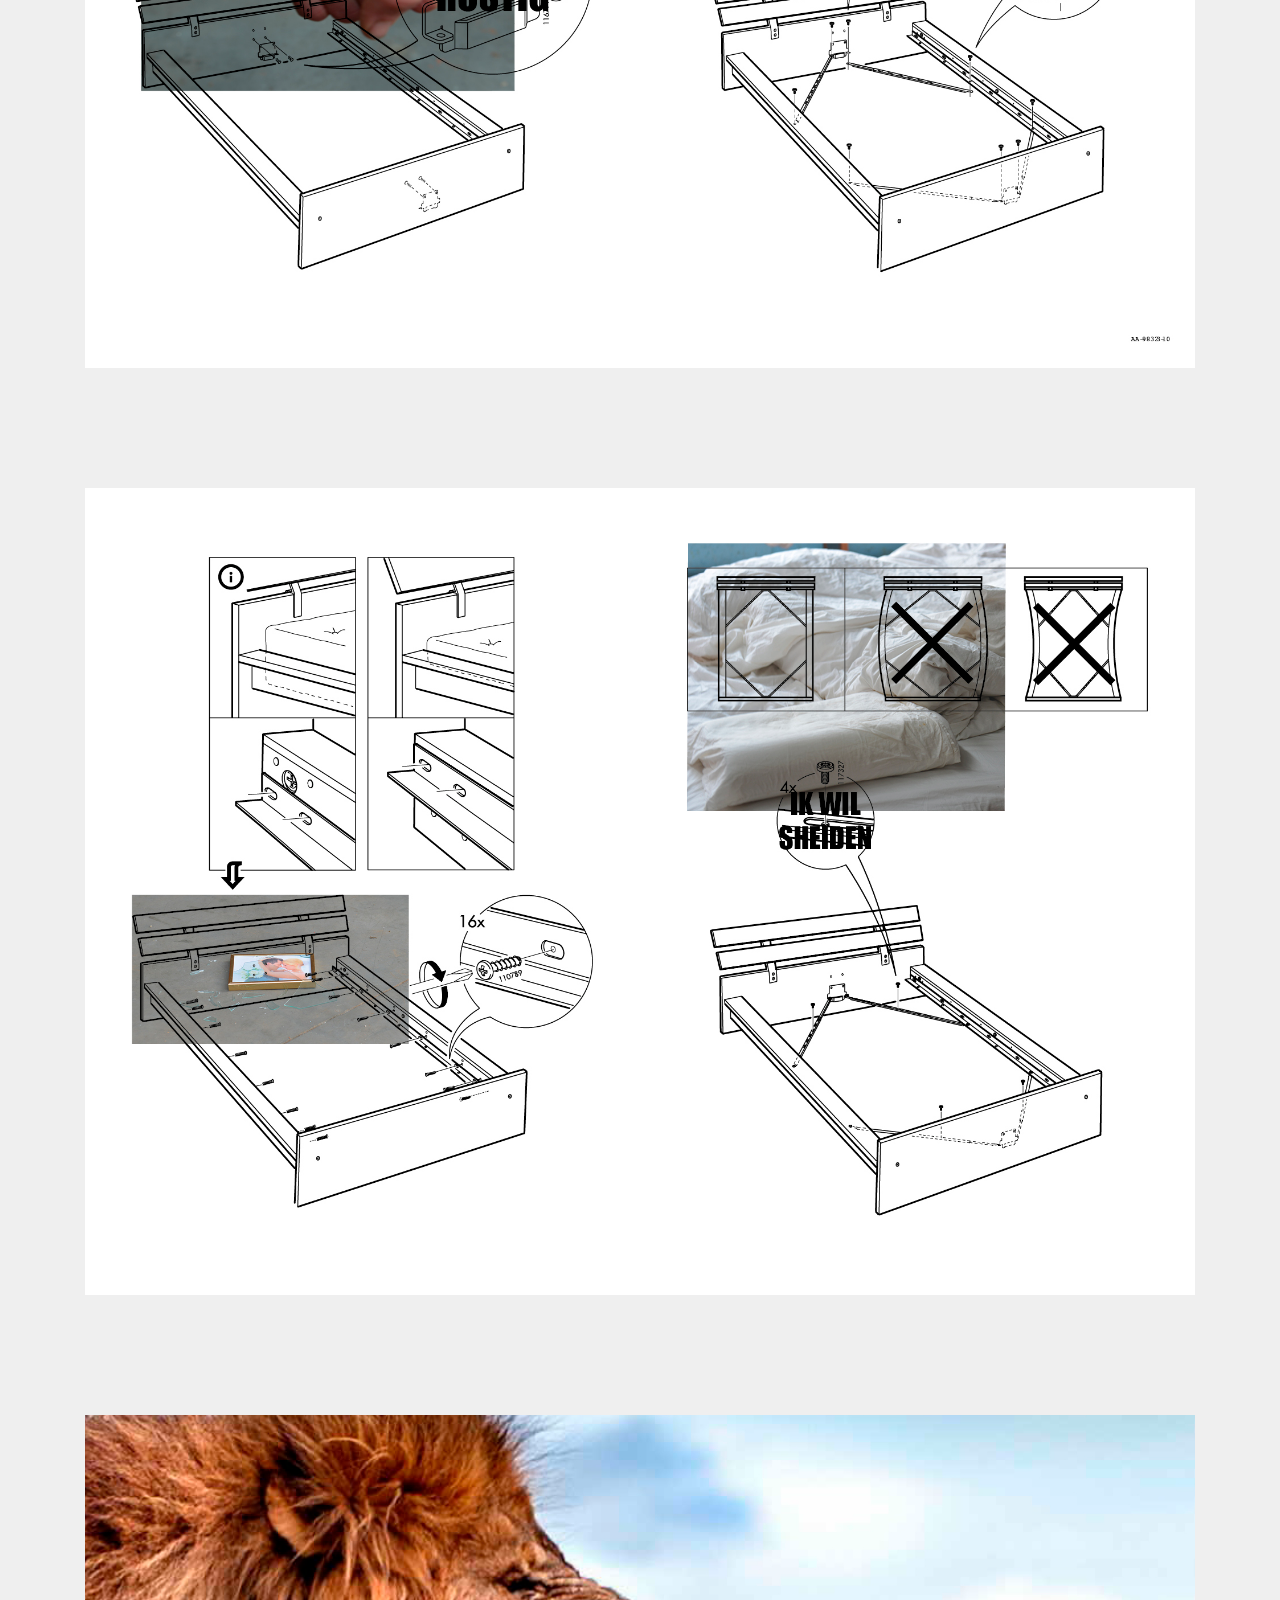
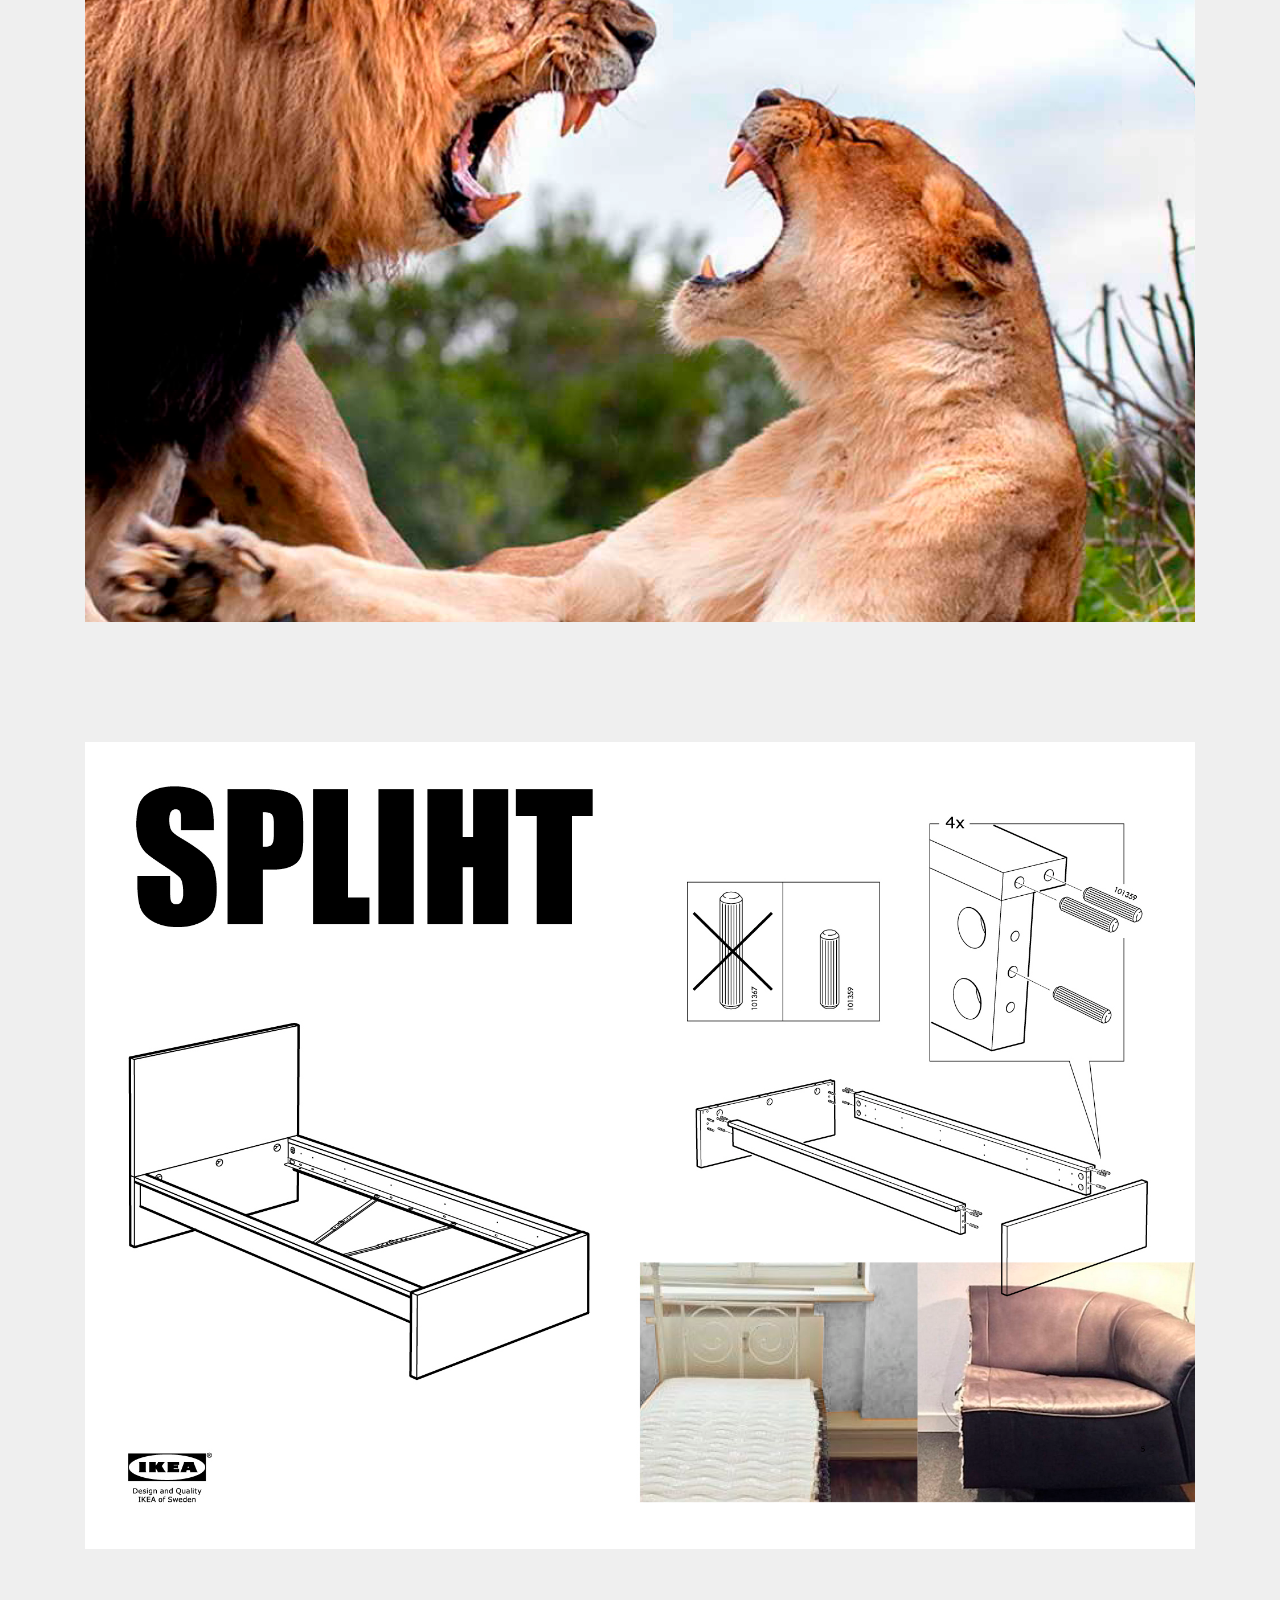
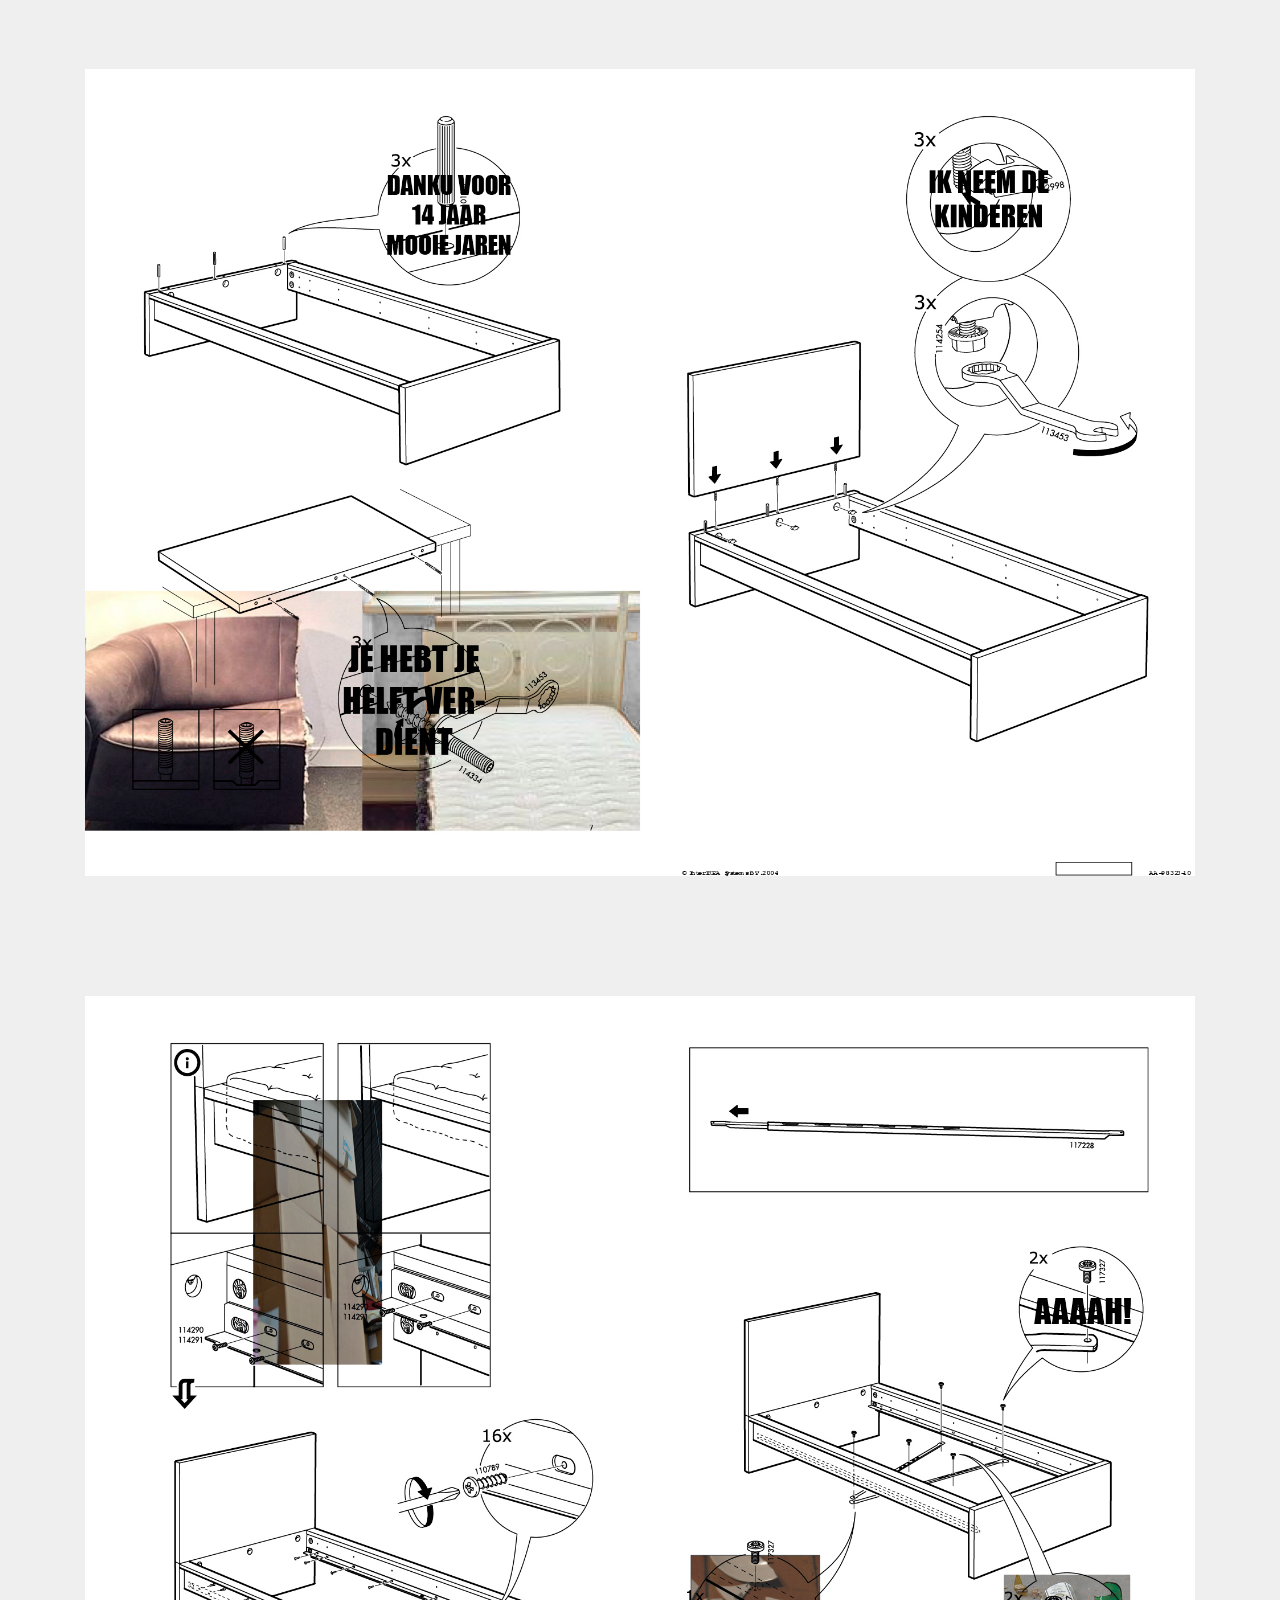
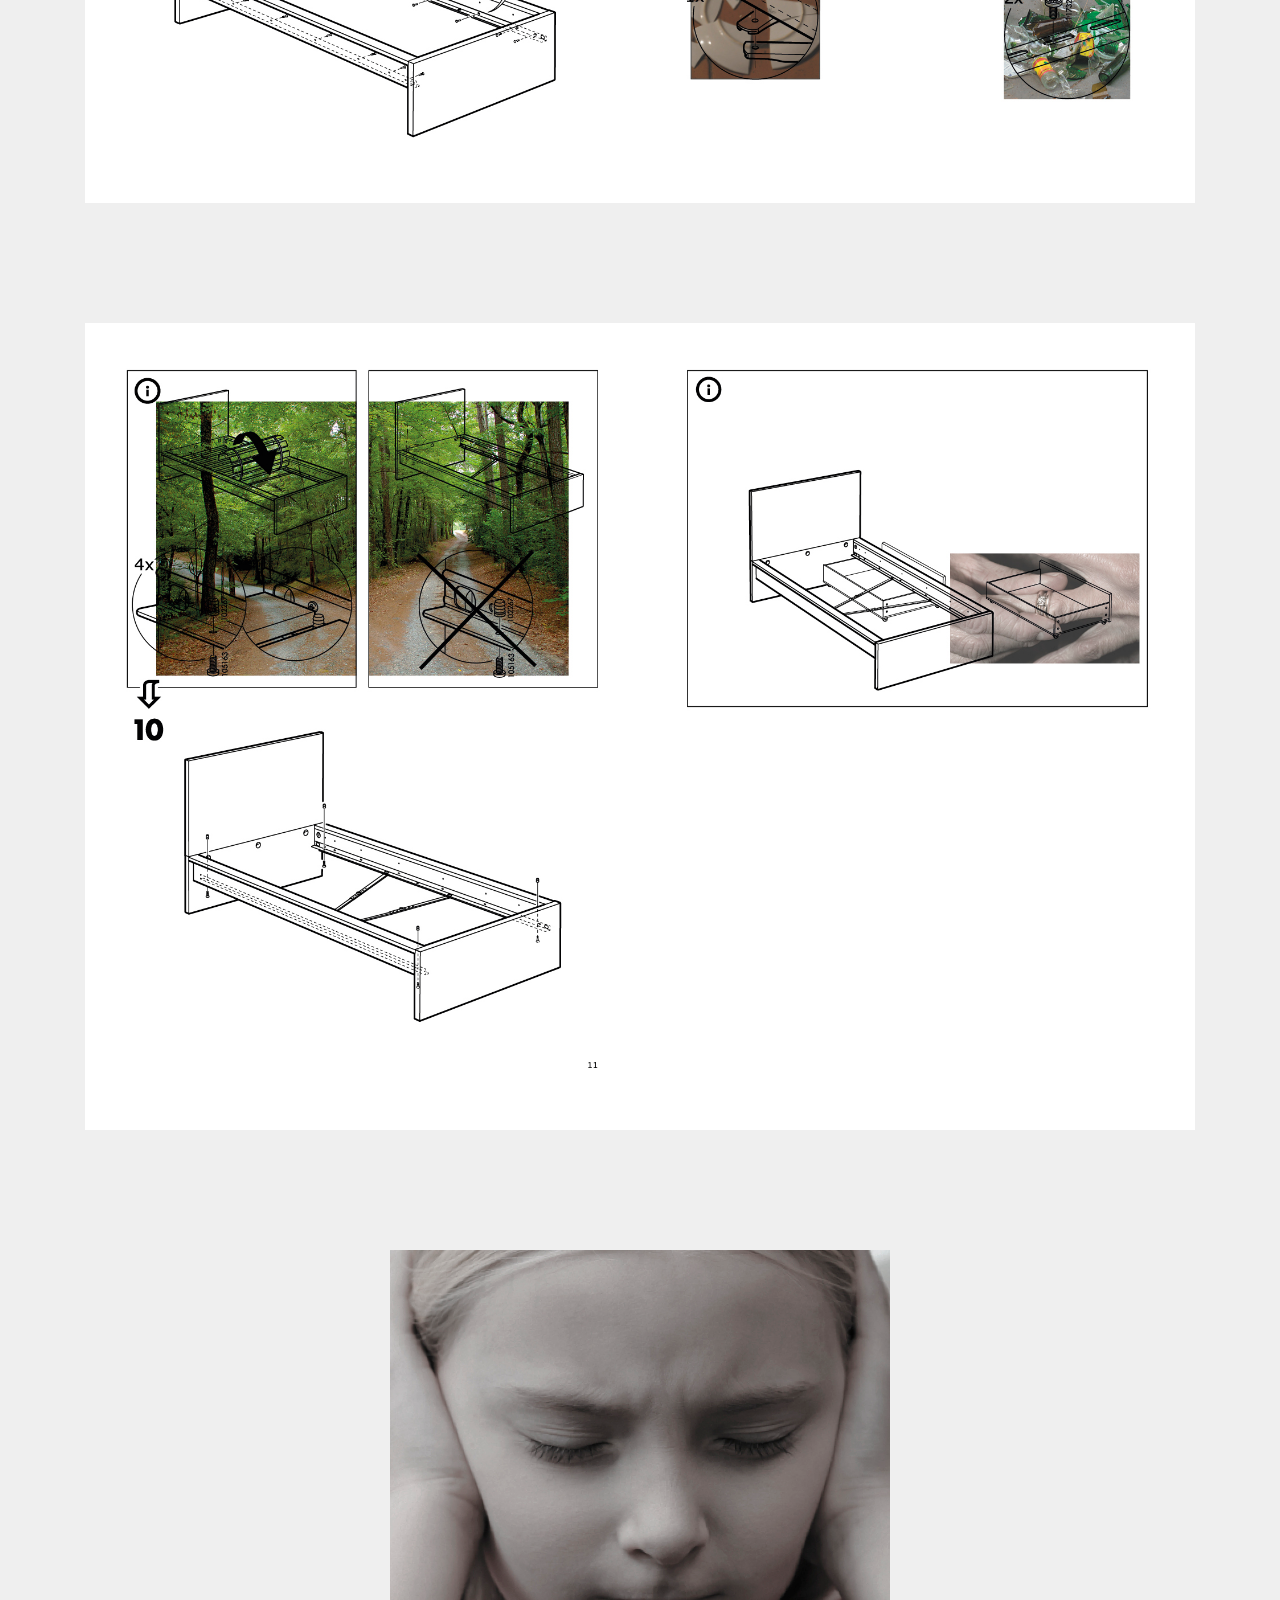
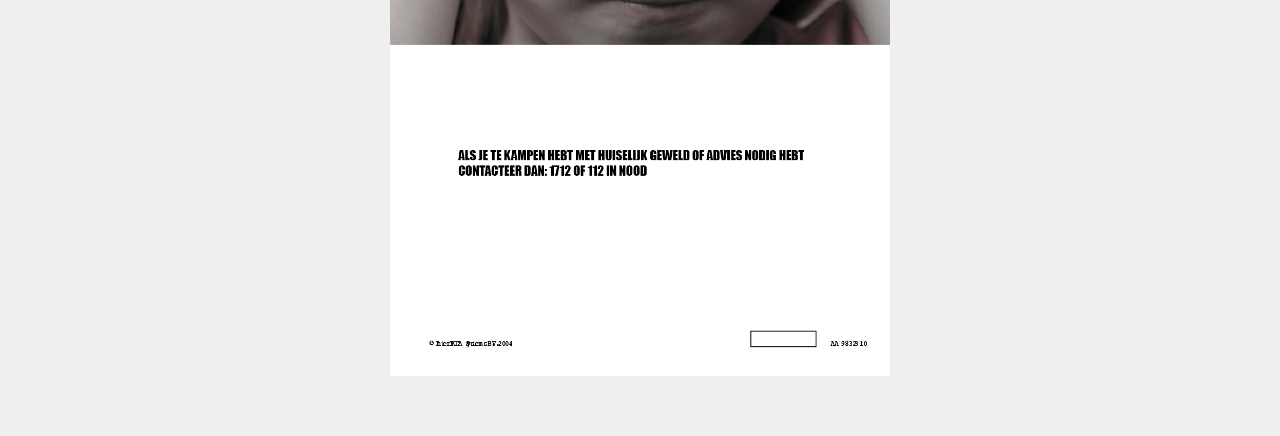
<file: page5.html>
<!DOCTYPE html>
<html>
<head>
  <!-- Site made with Mobirise Website Builder v4.3.0, https://mobirise.com -->
  <meta charset="UTF-8">
  <meta http-equiv="X-UA-Compatible" content="IE=edge">
  <meta name="generator" content="Mobirise v4.3.0, mobirise.com">
  <meta name="viewport" content="width=device-width, initial-scale=1">
  <link rel="shortcut icon" href="assets/images/homepage-recovered-1.gif" type="image/x-icon">
  <meta name="description" content="Web Page Generator Description">
  <title>Roosiy</title>
  <link rel="stylesheet" href="assets/web/assets/mobirise-icons/mobirise-icons.css">
  <link rel="stylesheet" href="assets/tether/tether.min.css">
  <link rel="stylesheet" href="assets/bootstrap/css/bootstrap.min.css">
  <link rel="stylesheet" href="assets/bootstrap/css/bootstrap-grid.min.css">
  <link rel="stylesheet" href="assets/bootstrap/css/bootstrap-reboot.min.css">
  <link rel="stylesheet" href="assets/soundcloud-plugin/style.css">
  <link rel="stylesheet" href="assets/dropdown/css/style.css">
  <link rel="stylesheet" href="assets/theme/css/style.css">
  <link href="assets/fonts/style.css" rel="stylesheet">
  <link rel="stylesheet" href="assets/mobirise/css/mbr-additional.css" type="text/css">
  
  
  
</head>
<body>

<!-- Google Analytics -->
<!-- Global Site Tag (gtag.js) - Google Analytics -->
<script async src="https://www.googletagmanager.com/gtag/js?id=UA-107715983-1"></script>
<script>
  window.dataLayer = window.dataLayer || [];
  function gtag(){dataLayer.push(arguments);}
  gtag('js', new Date());

  gtag('config', 'UA-107715983-1');
</script>

<!-- /Google Analytics -->


<section class="menu cid-qJDJa0Cuhw" once="menu" id="menu2-1p" data-rv-view="786">

    

    <nav class="navbar navbar-expand beta-menu navbar-dropdown align-items-center navbar-fixed-top navbar-toggleable-sm bg-color transparent">
        <button class="navbar-toggler navbar-toggler-right" type="button" data-toggle="collapse" data-target="#navbarSupportedContent" aria-controls="navbarSupportedContent" aria-expanded="false" aria-label="Toggle navigation">
            <div class="hamburger">
                <span></span>
                <span></span>
                <span></span>
                <span></span>
            </div>
        </button>
        <div class="menu-logo">
            <div class="navbar-brand">
                <span class="navbar-logo">
                    <a href="index.html">
                        <img src="assets/images/homepage-recovered-2.gif" alt="Mobirise" title="" media-simple="true" style="height: 3.8rem;">
                    </a>
                </span>
                
            </div>
        </div>
        <div class="collapse navbar-collapse" id="navbarSupportedContent">
            <ul class="navbar-nav nav-dropdown nav-right" data-app-modern-menu="true"><li class="nav-item">
                    <a class="nav-link link text-primary display-4" href="page1.html">LUCA 2016-2020</a>
                </li><li class="nav-item">
                    <a class="nav-link link text-primary display-4" href="page6.html">
                        Contact</a>
                </li></ul>
            
        </div>
    </nav>
</section>

<section class="engine"><a href="https://mobirise.co/o">bootstrap button</a></section><section class="cid-qJDVkjRPZP" id="image2-1q" data-rv-view="788">

    

    <figure class="mbr-figure container">
        <div class="image-block" style="width: 45%;">
            <img src="assets/images/atelier-af.jpg" alt="Mobirise" title="" media-simple="true">
            
        </div>
    </figure>
</section>

<section class="cid-qJDVXX4J8B" id="image2-1r" data-rv-view="790">

    

    <figure class="mbr-figure container">
        <div class="image-block" style="width: 100%;">
            <img src="assets/images/atelier-af2.jpg" alt="Mobirise" title="" media-simple="true">
            
        </div>
    </figure>
</section>

<section class="cid-qJDWn052NK" id="image2-1z" data-rv-view="792">

    

    <figure class="mbr-figure container">
        <div class="image-block" style="width: 100%;">
            <img src="assets/images/atelier-af3.jpg" alt="Mobirise" title="" media-simple="true">
            
        </div>
    </figure>
</section>

<section class="cid-qJDWnkTLvw" id="image2-20" data-rv-view="794">

    

    <figure class="mbr-figure container">
        <div class="image-block" style="width: 100%;">
            <img src="assets/images/atelier-af4.jpg" alt="Mobirise" title="" media-simple="true">
            
        </div>
    </figure>
</section>

<section class="cid-qJDWnAWbA2" id="image2-21" data-rv-view="796">

    

    <figure class="mbr-figure container">
        <div class="image-block" style="width: 100%;">
            <img src="assets/images/atelier-af5.jpg" alt="Mobirise" title="" media-simple="true">
            
        </div>
    </figure>
</section>

<section class="cid-qJDWnTiH1K" id="image2-22" data-rv-view="798">

    

    <figure class="mbr-figure container">
        <div class="image-block" style="width: 100%;">
            <img src="assets/images/atelier-af6.jpg" alt="Mobirise" title="" media-simple="true">
            
        </div>
    </figure>
</section>

<section class="cid-qJDWoa4JP8" id="image2-23" data-rv-view="800">

    

    <figure class="mbr-figure container">
        <div class="image-block" style="width: 100%;">
            <img src="assets/images/atelier-af7.jpg" alt="Mobirise" title="" media-simple="true">
            
        </div>
    </figure>
</section>

<section class="cid-qJDWQWnUoB" id="image2-24" data-rv-view="802">

    

    <figure class="mbr-figure container">
        <div class="image-block" style="width: 100%;">
            <img src="assets/images/atelier-af8.jpg" alt="Mobirise" title="" media-simple="true">
            
        </div>
    </figure>
</section>

<section class="cid-qJDWRwPI6c" id="image2-25" data-rv-view="804">

    

    <figure class="mbr-figure container">
        <div class="image-block" style="width: 100%;">
            <img src="assets/images/atelier-af9.jpg" alt="Mobirise" title="" media-simple="true">
            
        </div>
    </figure>
</section>

<section class="cid-qJDX31hgQq" id="image2-26" data-rv-view="806">

    

    <figure class="mbr-figure container">
        <div class="image-block" style="width: 100%;">
            <img src="assets/images/atelier-af10.jpg" alt="Mobirise" title="" media-simple="true">
            
        </div>
    </figure>
</section>

<section class="cid-qJDX7bJj9P" id="image2-27" data-rv-view="808">

    

    <figure class="mbr-figure container">
        <div class="image-block" style="width: 45%;">
            <img src="assets/images/atelier-af11.jpg" alt="Mobirise" title="" media-simple="true">
            
        </div>
    </figure>
</section>


  <script src="assets/web/assets/jquery/jquery.min.js"></script>
  <script src="assets/popper/popper.min.js"></script>
  <script src="assets/tether/tether.min.js"></script>
  <script src="assets/bootstrap/js/bootstrap.min.js"></script>
  <script src="assets/cookies-alert-plugin/cookies-alert-core.js"></script>
  <script src="assets/cookies-alert-plugin/cookies-alert-script.js"></script>
  <script src="assets/dropdown/js/script.min.js"></script>
  <script src="assets/touch-swipe/jquery.touch-swipe.min.js"></script>
  <script src="assets/smooth-scroll/smooth-scroll.js"></script>
  <script src="assets/theme/js/script.js"></script>
  
  
<input name="cookieData" type="hidden" data-cookie-text="We use cookies to give you the best experience. Read our <a href='page7.html'>cookie policy</a>.">
  </body>
</html>
</file>
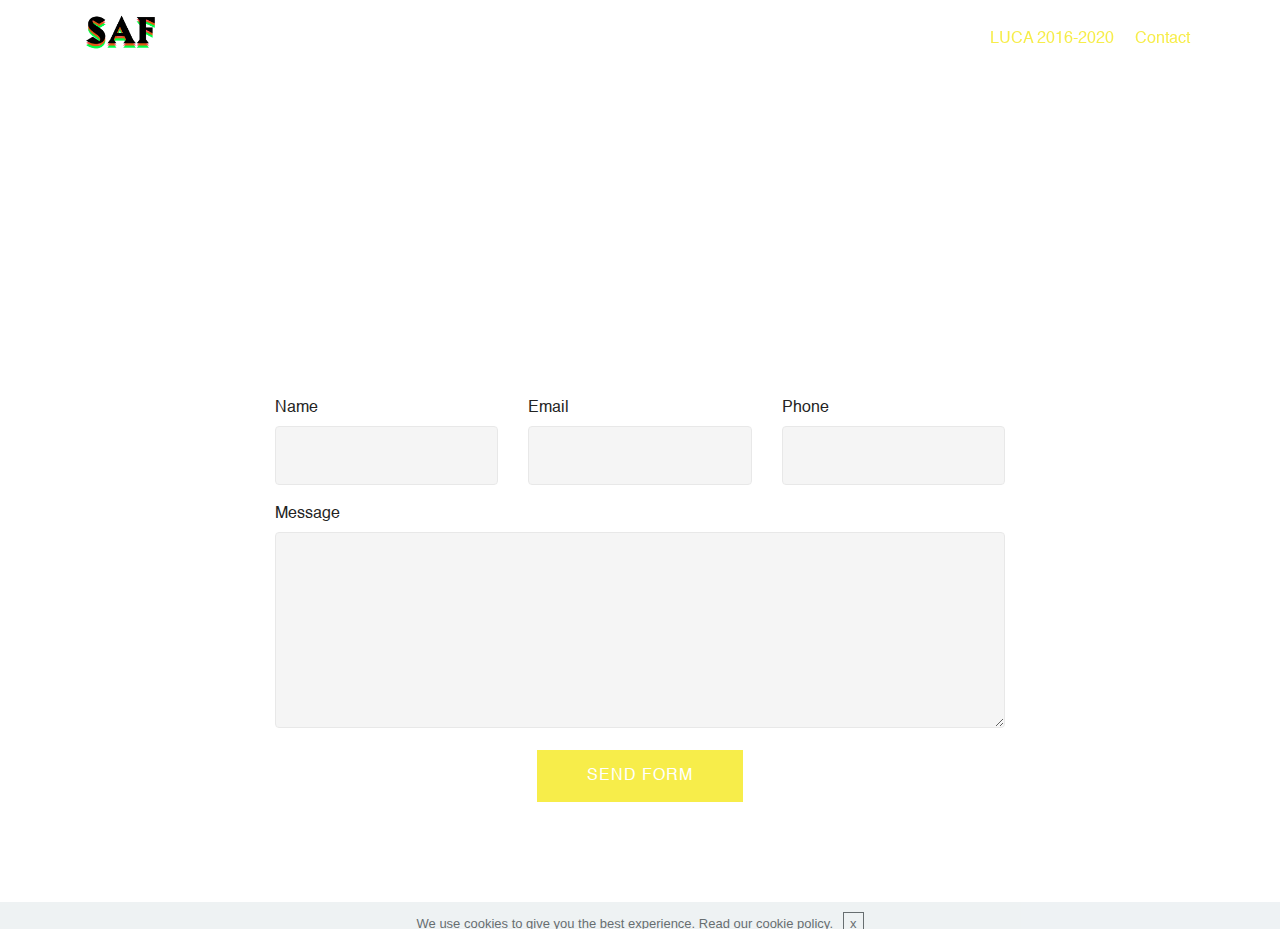
<file: page6.html>
<!DOCTYPE html>
<html>
<head>
  <!-- Site made with Mobirise Website Builder v4.3.0, https://mobirise.com -->
  <meta charset="UTF-8">
  <meta http-equiv="X-UA-Compatible" content="IE=edge">
  <meta name="generator" content="Mobirise v4.3.0, mobirise.com">
  <meta name="viewport" content="width=device-width, initial-scale=1">
  <link rel="shortcut icon" href="assets/images/homepage-recovered-1.gif" type="image/x-icon">
  <meta name="description" content="Website Generator Description">
  <title>CONTACT</title>
  <link rel="stylesheet" href="assets/web/assets/mobirise-icons/mobirise-icons.css">
  <link rel="stylesheet" href="assets/tether/tether.min.css">
  <link rel="stylesheet" href="assets/bootstrap/css/bootstrap.min.css">
  <link rel="stylesheet" href="assets/bootstrap/css/bootstrap-grid.min.css">
  <link rel="stylesheet" href="assets/bootstrap/css/bootstrap-reboot.min.css">
  <link rel="stylesheet" href="assets/soundcloud-plugin/style.css">
  <link rel="stylesheet" href="assets/dropdown/css/style.css">
  <link rel="stylesheet" href="assets/theme/css/style.css">
  <link href="assets/fonts/style.css" rel="stylesheet">
  <link rel="stylesheet" href="assets/mobirise/css/mbr-additional.css" type="text/css">
  
  
  
</head>
<body>

<!-- Google Analytics -->
<!-- Global Site Tag (gtag.js) - Google Analytics -->
<script async src="https://www.googletagmanager.com/gtag/js?id=UA-107715983-1"></script>
<script>
  window.dataLayer = window.dataLayer || [];
  function gtag(){dataLayer.push(arguments);}
  gtag('js', new Date());

  gtag('config', 'UA-107715983-1');
</script>

<!-- /Google Analytics -->


<section class="menu cid-qJDJa0Cuhw" once="menu" id="menu2-29" data-rv-view="810">

    

    <nav class="navbar navbar-expand beta-menu navbar-dropdown align-items-center navbar-fixed-top navbar-toggleable-sm bg-color transparent">
        <button class="navbar-toggler navbar-toggler-right" type="button" data-toggle="collapse" data-target="#navbarSupportedContent" aria-controls="navbarSupportedContent" aria-expanded="false" aria-label="Toggle navigation">
            <div class="hamburger">
                <span></span>
                <span></span>
                <span></span>
                <span></span>
            </div>
        </button>
        <div class="menu-logo">
            <div class="navbar-brand">
                <span class="navbar-logo">
                    <a href="index.html">
                        <img src="assets/images/homepage-recovered-2.gif" alt="Mobirise" title="" media-simple="true" style="height: 3.8rem;">
                    </a>
                </span>
                
            </div>
        </div>
        <div class="collapse navbar-collapse" id="navbarSupportedContent">
            <ul class="navbar-nav nav-dropdown nav-right" data-app-modern-menu="true"><li class="nav-item">
                    <a class="nav-link link text-primary display-4" href="page1.html">LUCA 2016-2020</a>
                </li><li class="nav-item">
                    <a class="nav-link link text-primary display-4" href="page6.html">
                        Contact</a>
                </li></ul>
            
        </div>
    </nav>
</section>

<section class="engine"><a href="https://mobirise.co/g">create a website for free</a></section><section class="mbr-section article content3 cid-qJDYvCQfZV" id="content3-2b" data-rv-view="812">
      
     

    <div class="container">
        <div class="media-container-row">
            <div class="row col-12 col-md-8">
                <div class="col-12 col-md-6 pr-lg-4 mbr-text mbr-fonts-style display-7"></div>
                <div class="col-12 col-md-6 pl-lg-4 mbr-text mbr-fonts-style display-7"></div>
            </div>
        </div>
    </div>
</section>

<section class="mbr-section article content3 cid-qJDYwmhXpn" id="content3-2c" data-rv-view="813">
      
     

    <div class="container">
        <div class="media-container-row">
            <div class="row col-12 col-md-8">
                <div class="col-12 col-md-6 pr-lg-4 mbr-text mbr-fonts-style display-7"></div>
                <div class="col-12 col-md-6 pl-lg-4 mbr-text mbr-fonts-style display-7"></div>
            </div>
        </div>
    </div>
</section>

<section class="mbr-section form1 cid-qJDYmt2Tq1" id="form1-2a" data-rv-view="814">

    

    
    <div class="container">
        <div class="row justify-content-center">
            <div class="title col-12 col-lg-8">
                
                
            </div>
        </div>
    </div>
    <div class="container">
        <div class="row justify-content-center">
            <div class="media-container-column col-lg-8" data-form-type="formoid">
                    <div data-form-alert="" hidden="">
                        Thanks for filling out the form!
                    </div>
            
                    <form class="mbr-form" action="https://mobirise.com/" method="post" data-form-title="Mobirise Form"><input type="hidden" data-form-email="true" value="PJhvovyj9Lwgi5MyHzQQXJp6MAkThZnGC6uZe+ZZ5lUdNLl+Lm0BMrDI5z8XXIVF3+Fwu2jqk/C/bRs5PHKhk7Ohb2UuSkflj3sNiXeqzT1SmyGWjkNmkdABuH38j3HD">
                        <div class="row row-sm-offset">
                            <div class="col-md-4 multi-horizontal" data-for="name">
                                <div class="form-group">
                                    <label class="form-control-label mbr-fonts-style display-7" for="name-form1-2a">Name</label>
                                    <input type="text" class="form-control" name="name" data-form-field="Name" required="" id="name-form1-2a">
                                </div>
                            </div>
                            <div class="col-md-4 multi-horizontal" data-for="email">
                                <div class="form-group">
                                    <label class="form-control-label mbr-fonts-style display-7" for="email-form1-2a">Email</label>
                                    <input type="email" class="form-control" name="email" data-form-field="Email" required="" id="email-form1-2a">
                                </div>
                            </div>
                            <div class="col-md-4 multi-horizontal" data-for="phone">
                                <div class="form-group">
                                    <label class="form-control-label mbr-fonts-style display-7" for="phone-form1-2a">Phone</label>
                                    <input type="tel" class="form-control" name="phone" data-form-field="Phone" id="phone-form1-2a">
                                </div>
                            </div>
                        </div>
                        <div class="form-group" data-for="message">
                            <label class="form-control-label mbr-fonts-style display-7" for="message-form1-2a">Message</label>
                            <textarea type="text" class="form-control" name="message" rows="7" data-form-field="Message" id="message-form1-2a"></textarea>
                        </div>
            
                        <span class="input-group-btn"><button href="" type="submit" class="btn btn-form btn-primary display-4">SEND FORM</button></span>
                    </form>
            </div>
        </div>
    </div>
</section>


  <script src="assets/web/assets/jquery/jquery.min.js"></script>
  <script src="assets/popper/popper.min.js"></script>
  <script src="assets/tether/tether.min.js"></script>
  <script src="assets/bootstrap/js/bootstrap.min.js"></script>
  <script src="assets/smooth-scroll/smooth-scroll.js"></script>
  <script src="assets/cookies-alert-plugin/cookies-alert-core.js"></script>
  <script src="assets/cookies-alert-plugin/cookies-alert-script.js"></script>
  <script src="assets/dropdown/js/script.min.js"></script>
  <script src="assets/touch-swipe/jquery.touch-swipe.min.js"></script>
  <script src="assets/theme/js/script.js"></script>
  <script src="assets/formoid/formoid.min.js"></script>
  
  
<input name="cookieData" type="hidden" data-cookie-text="We use cookies to give you the best experience. Read our <a href='page7.html'>cookie policy</a>.">
  </body>
</html>
</file>
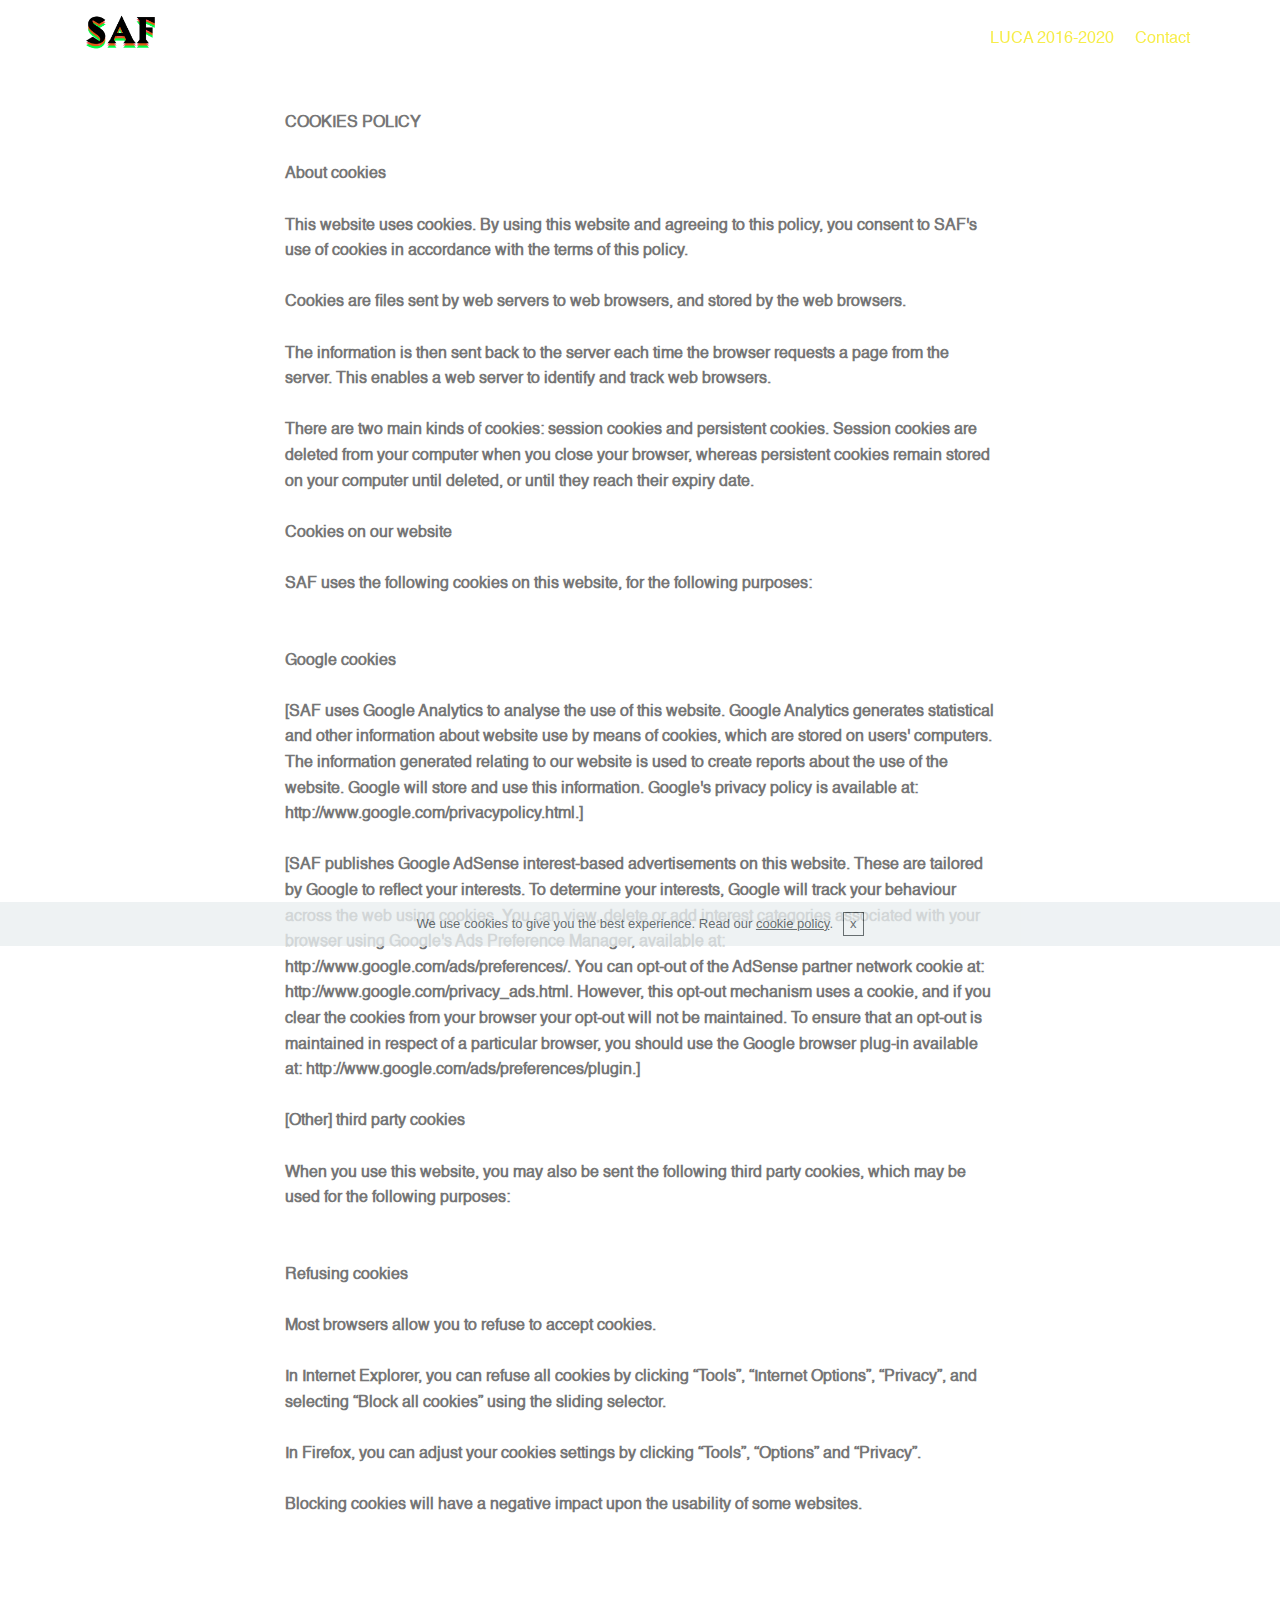
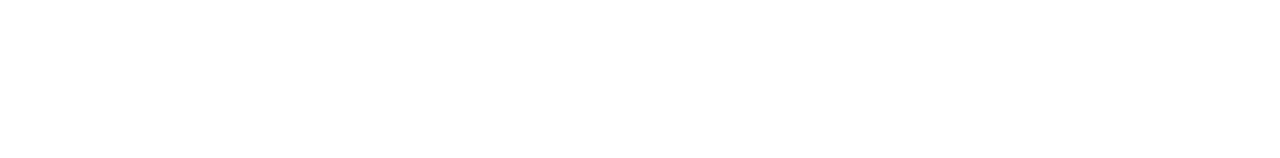
<file: page7.html>
<!DOCTYPE html>
<html>
<head>
  <!-- Site made with Mobirise Website Builder v4.3.0, https://mobirise.com -->
  <meta charset="UTF-8">
  <meta http-equiv="X-UA-Compatible" content="IE=edge">
  <meta name="generator" content="Mobirise v4.3.0, mobirise.com">
  <meta name="viewport" content="width=device-width, initial-scale=1">
  <link rel="shortcut icon" href="assets/images/homepage-recovered-1.gif" type="image/x-icon">
  <meta name="description" content="Website Builder Description">
  <title>COOKIES</title>
  <link rel="stylesheet" href="assets/web/assets/mobirise-icons/mobirise-icons.css">
  <link rel="stylesheet" href="assets/tether/tether.min.css">
  <link rel="stylesheet" href="assets/bootstrap/css/bootstrap.min.css">
  <link rel="stylesheet" href="assets/bootstrap/css/bootstrap-grid.min.css">
  <link rel="stylesheet" href="assets/bootstrap/css/bootstrap-reboot.min.css">
  <link rel="stylesheet" href="assets/soundcloud-plugin/style.css">
  <link rel="stylesheet" href="assets/dropdown/css/style.css">
  <link rel="stylesheet" href="assets/theme/css/style.css">
  <link href="assets/fonts/style.css" rel="stylesheet">
  <link rel="stylesheet" href="assets/mobirise/css/mbr-additional.css" type="text/css">
  
  
  
</head>
<body>

<!-- Google Analytics -->
<!-- Global Site Tag (gtag.js) - Google Analytics -->
<script async src="https://www.googletagmanager.com/gtag/js?id=UA-107715983-1"></script>
<script>
  window.dataLayer = window.dataLayer || [];
  function gtag(){dataLayer.push(arguments);}
  gtag('js', new Date());

  gtag('config', 'UA-107715983-1');
</script>

<!-- /Google Analytics -->


<section class="menu cid-qJDJa0Cuhw" once="menu" id="menu2-2d" data-rv-view="817">

    

    <nav class="navbar navbar-expand beta-menu navbar-dropdown align-items-center navbar-fixed-top navbar-toggleable-sm bg-color transparent">
        <button class="navbar-toggler navbar-toggler-right" type="button" data-toggle="collapse" data-target="#navbarSupportedContent" aria-controls="navbarSupportedContent" aria-expanded="false" aria-label="Toggle navigation">
            <div class="hamburger">
                <span></span>
                <span></span>
                <span></span>
                <span></span>
            </div>
        </button>
        <div class="menu-logo">
            <div class="navbar-brand">
                <span class="navbar-logo">
                    <a href="index.html">
                        <img src="assets/images/homepage-recovered-2.gif" alt="Mobirise" title="" media-simple="true" style="height: 3.8rem;">
                    </a>
                </span>
                
            </div>
        </div>
        <div class="collapse navbar-collapse" id="navbarSupportedContent">
            <ul class="navbar-nav nav-dropdown nav-right" data-app-modern-menu="true"><li class="nav-item">
                    <a class="nav-link link text-primary display-4" href="page1.html">LUCA 2016-2020</a>
                </li><li class="nav-item">
                    <a class="nav-link link text-primary display-4" href="page6.html">
                        Contact</a>
                </li></ul>
            
        </div>
    </nav>
</section>

<section class="engine"><a href="https://mobirise.co">Mobirise</a></section><section class="mbr-section article content1 cid-qJE0JA08D3" id="content1-2f" data-rv-view="819">
    
     

    <div class="container">
        <div class="media-container-row">
            <div class="mbr-text col-12 col-md-8 mbr-fonts-style display-7"><div><br></div><div><br></div><div><strong>COOKIES POLICY</strong></div><div><br></div><div><strong>About cookies</strong></div><div><strong><br></strong></div><div><strong>This website uses cookies.  By using this website and agreeing to this policy, you consent to SAF's use of cookies in accordance with the terms of this policy.</strong></div><div><strong><br></strong></div><div><strong>Cookies are files sent by web servers to web browsers, and stored by the web browsers.&nbsp;</strong></div><div><strong><br></strong></div><div><strong>The information is then sent back to the server each time the browser requests a page from the server.  This enables a web server to identify and track web browsers.&nbsp;</strong></div><div><strong><br></strong></div><div><strong>There are two main kinds of cookies: session cookies and persistent cookies.  Session cookies are deleted from your computer when you close your browser, whereas persistent cookies remain stored on your computer until deleted, or until they reach their expiry date.</strong></div><div><strong><br></strong></div><div><strong>Cookies on our website</strong></div><div><strong><br></strong></div><div><strong>SAF uses the following cookies on this website, for the following purposes:</strong></div><div><strong><br></strong></div><div><strong><br></strong></div><div><strong>Google cookies</strong></div><div><strong><br></strong></div><div><strong>[SAF uses Google Analytics to analyse the use of this website.  Google Analytics generates statistical and other information about website use by means of cookies, which are stored on users' computers.  The information generated relating to our website is used to create reports about the use of the website. Google will store and use this information.  Google's privacy policy is available at: http://www.google.com/privacypolicy.html.]</strong></div><div><strong><br></strong></div><div><strong>[SAF publishes Google AdSense interest-based advertisements on this website.  These are tailored by Google to reflect your interests.  To determine your interests, Google will track your behaviour across the web using cookies.  You can view, delete or add interest categories associated with your browser using Google's Ads Preference Manager, available at: http://www.google.com/ads/preferences/.  You can opt-out of the AdSense partner network cookie at: http://www.google.com/privacy_ads.html.  However, this opt-out mechanism uses a cookie, and if you clear the cookies from your browser your opt-out will not be maintained. To ensure that an opt-out is maintained in respect of a particular browser, you should use the Google browser plug-in available at: http://www.google.com/ads/preferences/plugin.]</strong></div><div><strong><br></strong></div><div><strong>[Other] third party cookies</strong></div><div><strong><br></strong></div><div><strong>When you use this website, you may also be sent the following third party cookies, which may be used for the following purposes:</strong></div><div><strong><br></strong></div><div><strong><br></strong></div><div><strong>Refusing cookies</strong></div><div><strong><br></strong></div><div><strong>Most browsers allow you to refuse to accept cookies. &nbsp;</strong></div><div><strong><br></strong></div><div><strong>In Internet Explorer, you can refuse all cookies by clicking “Tools”, “Internet Options”, “Privacy”, and selecting “Block all cookies” using the sliding selector. &nbsp;</strong></div><div><strong><br></strong></div><div><strong>In Firefox, you can adjust your cookies settings by clicking “Tools”, “Options” and “Privacy”.</strong></div><div><strong><br></strong></div><div><strong>Blocking cookies will have a negative impact upon the usability of some websites.</strong></div><div><strong><br></strong></div><div><strong><br></strong></div><div><strong><br></strong></div><div><strong><br></strong></div><div><strong><br></strong></div><div><strong><br></strong></div><div><strong><br></strong></div></div>
        </div>
    </div>
</section>


  <script src="assets/web/assets/jquery/jquery.min.js"></script>
  <script src="assets/popper/popper.min.js"></script>
  <script src="assets/tether/tether.min.js"></script>
  <script src="assets/bootstrap/js/bootstrap.min.js"></script>
  <script src="assets/cookies-alert-plugin/cookies-alert-core.js"></script>
  <script src="assets/cookies-alert-plugin/cookies-alert-script.js"></script>
  <script src="assets/dropdown/js/script.min.js"></script>
  <script src="assets/touch-swipe/jquery.touch-swipe.min.js"></script>
  <script src="assets/smooth-scroll/smooth-scroll.js"></script>
  <script src="assets/theme/js/script.js"></script>
  
  
<input name="cookieData" type="hidden" data-cookie-text="We use cookies to give you the best experience. Read our <a href='page7.html'>cookie policy</a>.">
  </body>
</html>
</file>
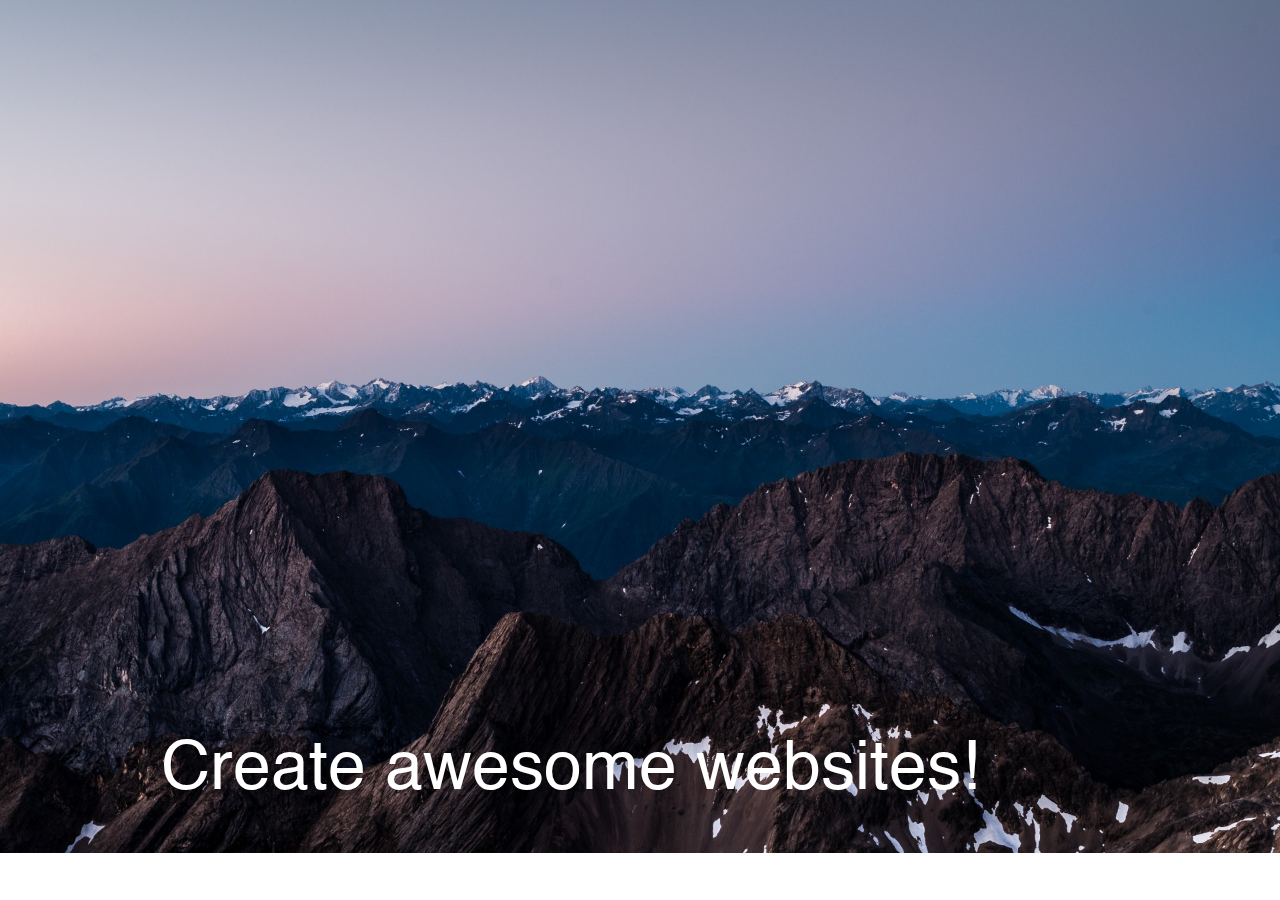
<file: page8.html>
<!DOCTYPE html>
<html>
<head>
  <!-- Site made with Mobirise Website Builder v4.3.0, https://mobirise.com -->
  <meta charset="UTF-8">
  <meta http-equiv="X-UA-Compatible" content="IE=edge">
  <meta name="generator" content="Mobirise v4.3.0, mobirise.com">
  <meta name="viewport" content="width=device-width, initial-scale=1">
  <link rel="shortcut icon" href="assets/images/homepage-recovered-1.gif" type="image/x-icon">
  <meta name="description" content="Web Maker Description">
  <title>Page 8</title>
  <link rel="stylesheet" href="assets/tether/tether.min.css">
  <link rel="stylesheet" href="assets/bootstrap/css/bootstrap.min.css">
  <link rel="stylesheet" href="assets/bootstrap/css/bootstrap-grid.min.css">
  <link rel="stylesheet" href="assets/bootstrap/css/bootstrap-reboot.min.css">
  <link rel="stylesheet" href="assets/soundcloud-plugin/style.css">
  <link rel="stylesheet" href="assets/theme/css/style.css">
  <link href="assets/fonts/style.css" rel="stylesheet">
  <link rel="stylesheet" href="assets/mobirise/css/mbr-additional.css" type="text/css">
  
  
  
</head>
<body>

<!-- Google Analytics -->
<!-- Global Site Tag (gtag.js) - Google Analytics -->
<script async src="https://www.googletagmanager.com/gtag/js?id=UA-107715983-1"></script>
<script>
  window.dataLayer = window.dataLayer || [];
  function gtag(){dataLayer.push(arguments);}
  gtag('js', new Date());

  gtag('config', 'UA-107715983-1');
</script>

<!-- /Google Analytics -->


<section class="cid-qKB9QooNoI" id="image2-3k" data-rv-view="820">

    

    <figure class="mbr-figure">
        <div class="image-block" style="width: 100%;">
            <img src="assets/images/jumbotron2.jpg" alt="Mobirise" media-simple="true">
            <figcaption class="mbr-figure-caption mbr-figure-caption-over">
                <div class="container pb-5 mbr-white align-center mbr-fonts-style display-1">
                    Create awesome websites!
                </div>
            </figcaption>
        </div>
    </figure>
</section>


  <section class="engine"><a href="https://mobirise.co/k">free bootstrap template</a></section><script src="assets/web/assets/jquery/jquery.min.js"></script>
  <script src="assets/popper/popper.min.js"></script>
  <script src="assets/tether/tether.min.js"></script>
  <script src="assets/bootstrap/js/bootstrap.min.js"></script>
  <script src="assets/smooth-scroll/smooth-scroll.js"></script>
  <script src="assets/cookies-alert-plugin/cookies-alert-core.js"></script>
  <script src="assets/cookies-alert-plugin/cookies-alert-script.js"></script>
  <script src="assets/theme/js/script.js"></script>
  
  
<input name="cookieData" type="hidden" data-cookie-text="We use cookies to give you the best experience. Read our <a href='page7.html'>cookie policy</a>.">
  </body>
</html>
</file>
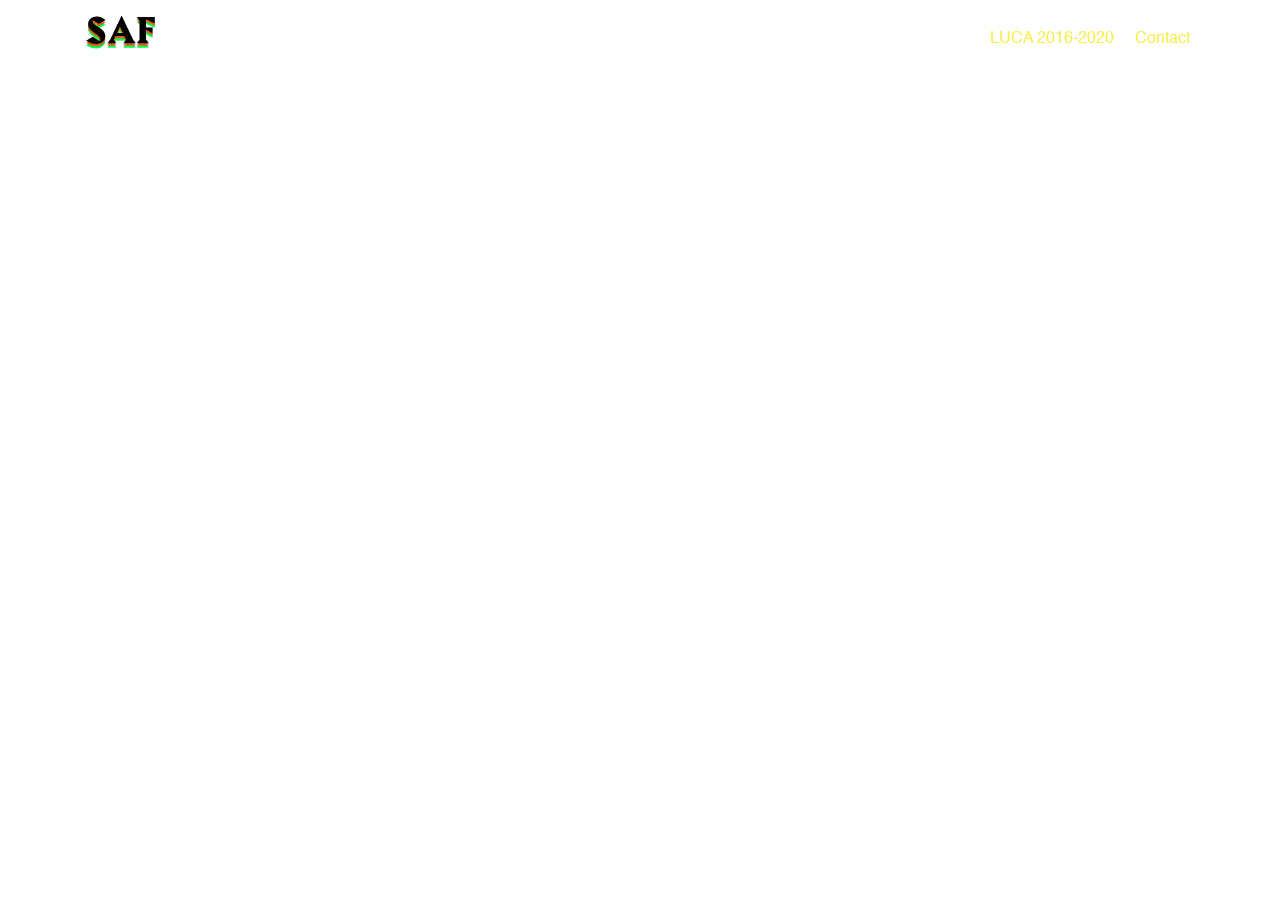
<file: page9.html>
<!DOCTYPE html>
<html>
<head>
  <!-- Site made with Mobirise Website Builder v4.3.0, https://mobirise.com -->
  <meta charset="UTF-8">
  <meta http-equiv="X-UA-Compatible" content="IE=edge">
  <meta name="generator" content="Mobirise v4.3.0, mobirise.com">
  <meta name="viewport" content="width=device-width, initial-scale=1">
  <link rel="shortcut icon" href="assets/images/homepage-recovered-1.gif" type="image/x-icon">
  <meta name="description" content="Site Builder Description">
  <title>Page 9</title>
  <link rel="stylesheet" href="assets/web/assets/mobirise-icons/mobirise-icons.css">
  <link rel="stylesheet" href="assets/tether/tether.min.css">
  <link rel="stylesheet" href="assets/bootstrap/css/bootstrap.min.css">
  <link rel="stylesheet" href="assets/bootstrap/css/bootstrap-grid.min.css">
  <link rel="stylesheet" href="assets/bootstrap/css/bootstrap-reboot.min.css">
  <link rel="stylesheet" href="assets/soundcloud-plugin/style.css">
  <link rel="stylesheet" href="assets/dropdown/css/style.css">
  <link rel="stylesheet" href="assets/theme/css/style.css">
  <link href="assets/fonts/style.css" rel="stylesheet">
  <link rel="stylesheet" href="assets/mobirise/css/mbr-additional.css" type="text/css">
  
  
  
</head>
<body>

<!-- Google Analytics -->
<!-- Global Site Tag (gtag.js) - Google Analytics -->
<script async src="https://www.googletagmanager.com/gtag/js?id=UA-107715983-1"></script>
<script>
  window.dataLayer = window.dataLayer || [];
  function gtag(){dataLayer.push(arguments);}
  gtag('js', new Date());

  gtag('config', 'UA-107715983-1');
</script>

<!-- /Google Analytics -->


<section class="menu cid-qJDJa0Cuhw" once="menu" id="menu2-5q" data-rv-view="822">

    

    <nav class="navbar navbar-expand beta-menu navbar-dropdown align-items-center navbar-fixed-top navbar-toggleable-sm bg-color transparent">
        <button class="navbar-toggler navbar-toggler-right" type="button" data-toggle="collapse" data-target="#navbarSupportedContent" aria-controls="navbarSupportedContent" aria-expanded="false" aria-label="Toggle navigation">
            <div class="hamburger">
                <span></span>
                <span></span>
                <span></span>
                <span></span>
            </div>
        </button>
        <div class="menu-logo">
            <div class="navbar-brand">
                <span class="navbar-logo">
                    <a href="index.html">
                        <img src="assets/images/homepage-recovered-2.gif" alt="Mobirise" title="" media-simple="true" style="height: 3.8rem;">
                    </a>
                </span>
                
            </div>
        </div>
        <div class="collapse navbar-collapse" id="navbarSupportedContent">
            <ul class="navbar-nav nav-dropdown nav-right" data-app-modern-menu="true"><li class="nav-item">
                    <a class="nav-link link text-primary display-4" href="page1.html">LUCA 2016-2020</a>
                </li><li class="nav-item">
                    <a class="nav-link link text-primary display-4" href="page6.html">
                        Contact</a>
                </li></ul>
            
        </div>
    </nav>
</section>


  <section class="engine"><a href="https://mobirise.co/g">how to create your own website</a></section><script src="assets/web/assets/jquery/jquery.min.js"></script>
  <script src="assets/popper/popper.min.js"></script>
  <script src="assets/tether/tether.min.js"></script>
  <script src="assets/bootstrap/js/bootstrap.min.js"></script>
  <script src="assets/cookies-alert-plugin/cookies-alert-core.js"></script>
  <script src="assets/cookies-alert-plugin/cookies-alert-script.js"></script>
  <script src="assets/dropdown/js/script.min.js"></script>
  <script src="assets/touch-swipe/jquery.touch-swipe.min.js"></script>
  <script src="assets/smooth-scroll/smooth-scroll.js"></script>
  <script src="assets/theme/js/script.js"></script>
  
  
<input name="cookieData" type="hidden" data-cookie-text="We use cookies to give you the best experience. Read our <a href='page7.html'>cookie policy</a>.">
  </body>
</html>
</file>
<file: assets/web/assets/mobirise-icons/mobirise-icons.css>
@font-face {
  font-family: 'MobiriseIcons';
  src:  url('mobirise-icons.eot?spat4u');
  src:  url('mobirise-icons.eot?spat4u#iefix') format('embedded-opentype'),
    url('mobirise-icons.ttf?spat4u') format('truetype'),
    url('mobirise-icons.woff?spat4u') format('woff'),
    url('mobirise-icons.svg?spat4u#MobiriseIcons') format('svg');
  font-weight: normal;
  font-style: normal;
}

[class^="mbri-"], [class*=" mbri-"] {
  /* use !important to prevent issues with browser extensions that change fonts */
  font-family: MobiriseIcons !important;
  speak: none;
  font-style: normal;
  font-weight: normal;
  font-variant: normal;
  text-transform: none;
  line-height: 1;

  /* Better Font Rendering =========== */
  -webkit-font-smoothing: antialiased;
  -moz-osx-font-smoothing: grayscale;
}

.mbri-add-submenu:before {
  content: "\e900";
}
.mbri-alert:before {
  content: "\e901";
}
.mbri-align-center:before {
  content: "\e902";
}
.mbri-align-justify:before {
  content: "\e903";
}
.mbri-align-left:before {
  content: "\e904";
}
.mbri-align-right:before {
  content: "\e905";
}
.mbri-android:before {
  content: "\e906";
}
.mbri-apple:before {
  content: "\e907";
}
.mbri-arrow-down:before {
  content: "\e908";
}
.mbri-arrow-next:before {
  content: "\e909";
}
.mbri-arrow-prev:before {
  content: "\e90a";
}
.mbri-arrow-up:before {
  content: "\e90b";
}
.mbri-bold:before {
  content: "\e90c";
}
.mbri-bookmark:before {
  content: "\e90d";
}
.mbri-bootstrap:before {
  content: "\e90e";
}
.mbri-briefcase:before {
  content: "\e90f";
}
.mbri-browse:before {
  content: "\e910";
}
.mbri-bulleted-list:before {
  content: "\e911";
}
.mbri-calendar:before {
  content: "\e912";
}
.mbri-camera:before {
  content: "\e913";
}
.mbri-cart-add:before {
  content: "\e914";
}
.mbri-cart-full:before {
  content: "\e915";
}
.mbri-cash:before {
  content: "\e916";
}
.mbri-change-style:before {
  content: "\e917";
}
.mbri-chat:before {
  content: "\e918";
}
.mbri-clock:before {
  content: "\e919";
}
.mbri-close:before {
  content: "\e91a";
}
.mbri-cloud:before {
  content: "\e91b";
}
.mbri-code:before {
  content: "\e91c";
}
.mbri-contact-form:before {
  content: "\e91d";
}
.mbri-credit-card:before {
  content: "\e91e";
}
.mbri-cursor-click:before {
  content: "\e91f";
}
.mbri-cust-feedback:before {
  content: "\e920";
}
.mbri-database:before {
  content: "\e921";
}
.mbri-delivery:before {
  content: "\e922";
}
.mbri-desktop:before {
  content: "\e923";
}
.mbri-devices:before {
  content: "\e924";
}
.mbri-down:before {
  content: "\e925";
}
.mbri-download:before {
  content: "\e989";
}
.mbri-drag-n-drop:before {
  content: "\e927";
}
.mbri-drag-n-drop2:before {
  content: "\e928";
}
.mbri-edit:before {
  content: "\e929";
}
.mbri-edit2:before {
  content: "\e92a";
}
.mbri-error:before {
  content: "\e92b";
}
.mbri-extension:before {
  content: "\e92c";
}
.mbri-features:before {
  content: "\e92d";
}
.mbri-file:before {
  content: "\e92e";
}
.mbri-flag:before {
  content: "\e92f";
}
.mbri-folder:before {
  content: "\e930";
}
.mbri-gift:before {
  content: "\e931";
}
.mbri-github:before {
  content: "\e932";
}
.mbri-globe:before {
  content: "\e933";
}
.mbri-globe-2:before {
  content: "\e934";
}
.mbri-growing-chart:before {
  content: "\e935";
}
.mbri-hearth:before {
  content: "\e936";
}
.mbri-help:before {
  content: "\e937";
}
.mbri-home:before {
  content: "\e938";
}
.mbri-hot-cup:before {
  content: "\e939";
}
.mbri-idea:before {
  content: "\e93a";
}
.mbri-image-gallery:before {
  content: "\e93b";
}
.mbri-image-slider:before {
  content: "\e93c";
}
.mbri-info:before {
  content: "\e93d";
}
.mbri-italic:before {
  content: "\e93e";
}
.mbri-key:before {
  content: "\e93f";
}
.mbri-laptop:before {
  content: "\e940";
}
.mbri-layers:before {
  content: "\e941";
}
.mbri-left-right:before {
  content: "\e942";
}
.mbri-left:before {
  content: "\e943";
}
.mbri-letter:before {
  content: "\e944";
}
.mbri-like:before {
  content: "\e945";
}
.mbri-link:before {
  content: "\e946";
}
.mbri-lock:before {
  content: "\e947";
}
.mbri-login:before {
  content: "\e948";
}
.mbri-logout:before {
  content: "\e949";
}
.mbri-magic-stick:before {
  content: "\e94a";
}
.mbri-map-pin:before {
  content: "\e94b";
}
.mbri-menu:before {
  content: "\e94c";
}
.mbri-mobile:before {
  content: "\e94d";
}
.mbri-mobile2:before {
  content: "\e94e";
}
.mbri-mobirise:before {
  content: "\e94f";
}
.mbri-more-horizontal:before {
  content: "\e950";
}
.mbri-more-vertical:before {
  content: "\e951";
}
.mbri-music:before {
  content: "\e952";
}
.mbri-new-file:before {
  content: "\e953";
}
.mbri-numbered-list:before {
  content: "\e954";
}
.mbri-opened-folder:before {
  content: "\e955";
}
.mbri-pages:before {
  content: "\e956";
}
.mbri-paper-plane:before {
  content: "\e957";
}
.mbri-paperclip:before {
  content: "\e958";
}
.mbri-photo:before {
  content: "\e959";
}
.mbri-photos:before {
  content: "\e95a";
}
.mbri-pin:before {
  content: "\e95b";
}
.mbri-play:before {
  content: "\e95c";
}
.mbri-plus:before {
  content: "\e95d";
}
.mbri-preview:before {
  content: "\e95e";
}
.mbri-print:before {
  content: "\e95f";
}
.mbri-protect:before {
  content: "\e960";
}
.mbri-question:before {
  content: "\e961";
}
.mbri-quote-left:before {
  content: "\e962";
}
.mbri-quote-right:before {
  content: "\e963";
}
.mbri-refresh:before {
  content: "\e964";
}
.mbri-responsive:before {
  content: "\e965";
}
.mbri-right:before {
  content: "\e966";
}
.mbri-rocket:before {
  content: "\e967";
}
.mbri-sad-face:before {
  content: "\e968";
}
.mbri-sale:before {
  content: "\e969";
}
.mbri-save:before {
  content: "\e96a";
}
.mbri-search:before {
  content: "\e96b";
}
.mbri-setting:before {
  content: "\e96c";
}
.mbri-setting2:before {
  content: "\e96d";
}
.mbri-setting3:before {
  content: "\e96e";
}
.mbri-share:before {
  content: "\e96f";
}
.mbri-shopping-bag:before {
  content: "\e970";
}
.mbri-shopping-basket:before {
  content: "\e971";
}
.mbri-shopping-cart:before {
  content: "\e972";
}
.mbri-sites:before {
  content: "\e973";
}
.mbri-smile-face:before {
  content: "\e974";
}
.mbri-speed:before {
  content: "\e975";
}
.mbri-star:before {
  content: "\e976";
}
.mbri-success:before {
  content: "\e977";
}
.mbri-sun:before {
  content: "\e978";
}
.mbri-sun2:before {
  content: "\e979";
}
.mbri-tablet:before {
  content: "\e97a";
}
.mbri-tablet-vertical:before {
  content: "\e97b";
}
.mbri-target:before {
  content: "\e97c";
}
.mbri-timer:before {
  content: "\e97d";
}
.mbri-to-ftp:before {
  content: "\e97e";
}
.mbri-to-local-drive:before {
  content: "\e97f";
}
.mbri-touch-swipe:before {
  content: "\e980";
}
.mbri-touch:before {
  content: "\e981";
}
.mbri-trash:before {
  content: "\e982";
}
.mbri-underline:before {
  content: "\e983";
}
.mbri-unlink:before {
  content: "\e984";
}
.mbri-unlock:before {
  content: "\e985";
}
.mbri-up-down:before {
  content: "\e986";
}
.mbri-up:before {
  content: "\e987";
}
.mbri-update:before {
  content: "\e988";
}
.mbri-upload:before {
 content: "\e926"; 
}
.mbri-user:before {
  content: "\e98a";
}
.mbri-user2:before {
  content: "\e98b";
}
.mbri-users:before {
  content: "\e98c";
}
.mbri-video:before {
  content: "\e98d";
}
.mbri-video-play:before {
  content: "\e98e";
}
.mbri-watch:before {
  content: "\e98f";
}
.mbri-website-theme:before {
  content: "\e990";
}
.mbri-wifi:before {
  content: "\e991";
}
.mbri-windows:before {
  content: "\e992";
}
.mbri-zoom-out:before {
  content: "\e993";
}
.mbri-redo:before {
  content: "\e994";
}
.mbri-undo:before {
  content: "\e995";
}
</file>
<file: assets/soundcloud-plugin/style.css>
.addons-container {
  position: relative;
  margin-left: auto;
  margin-right: auto;
  padding-right: 15px;
  padding-left: 15px; }
  @media (min-width: 576px) {
    .addons-container {
      padding-right: 15px;
      padding-left: 15px; } }
  @media (min-width: 768px) {
    .addons-container {
      padding-right: 15px;
      padding-left: 15px; } }
  @media (min-width: 992px) {
    .addons-container {
      padding-right: 15px;
      padding-left: 15px; } }
  @media (min-width: 1200px) {
    .addons-container {
      padding-right: 15px;
      padding-left: 15px; } }
  @media (min-width: 576px) {
    .addons-container {
      width: 540px;
      max-width: 100%; } }
  @media (min-width: 768px) {
    .addons-container {
      width: 720px;
      max-width: 100%; } }
  @media (min-width: 992px) {
    .addons-container {
      width: 960px;
      max-width: 100%; } }
  @media (min-width: 1200px) {
    .addons-container {
      width: 1140px;
      max-width: 100%; } }

.addons-container-inner{
    position: relative;
    width: 100%;
    min-height: 1px;
    padding-right: 15px;
    padding-left: 15px;
}
@media (min-width: 567px) {
    .addons-container-inner{
        -ms-flex: 0 0 66.666667%;
        flex: 0 0 66.666667%;
        max-width: 66.666667%;
    }
}
.addons-row{
    display: flex;
    justify-content:center;
}
</file>
<file: assets/theme/css/style.css>
/*!
 * Mobirise v4 theme (https://mobirise.com/)
 * Copyright 2017 Mobirise
 */
section {
  background-color: #eeeeee; }

section,
.container,
.container-fluid {
  position: relative;
  word-wrap: break-word; }

a.mbr-iconfont:hover {
  text-decoration: none; }

.article .lead p, .article .lead ul, .article .lead ol, .article .lead pre, .article .lead blockquote {
  margin-bottom: 0; }

a {
  font-style: normal;
  font-weight: 400;
  cursor: pointer; }
  a, a:hover {
    text-decoration: none; }

figure {
  margin-bottom: 0; }

body {
  color: #232323; }

h1, h2, h3, h4, h5, h6,
.h1, .h2, .h3, .h4, .h5, .h6,
.display-1, .display-2, .display-3, .display-4 {
  line-height: 1;
  word-break: break-word;
  word-wrap: break-word; }

b, strong {
  font-weight: bold; }

blockquote {
  padding: 10px 0 10px 20px;
  position: relative;
  border-left: 2px solid;
  border-color: #ff3366; }

input:-webkit-autofill, input:-webkit-autofill:hover, input:-webkit-autofill:focus, input:-webkit-autofill:active {
  transition-delay: 9999s;
  transition-property: background-color, color; }

textarea[type="hidden"] {
  display: none; }

body {
  position: relative; }

section {
  background-position: 50% 50%;
  background-repeat: no-repeat;
  background-size: cover; }
  section .mbr-background-video,
  section .mbr-background-video-preview {
    position: absolute;
    bottom: 0;
    left: 0;
    right: 0;
    top: 0; }

.hidden {
  visibility: hidden; }

.mbr-z-index20 {
  z-index: 20; }

/*! Base colors */
.mbr-white {
  color: #ffffff; }

.mbr-black {
  color: #000000; }

.mbr-bg-white {
  background-color: #ffffff; }

.mbr-bg-black {
  background-color: #000000; }

/*! Text-aligns */
.align-left {
  text-align: left; }

.align-center {
  text-align: center; }

.align-right {
  text-align: right; }

@media (max-width: 767px) {
  .align-left, .align-center, .align-right, .mbr-section-btn, .mbr-section-title {
    text-align: center; } }
/*! Font-weight  */
.mbr-light {
  font-weight: 300; }

.mbr-regular {
  font-weight: 400; }

.mbr-semibold {
  font-weight: 500; }

.mbr-bold {
  font-weight: 700; }

/*! Media  */
.media-size-item {
  -webkit-flex: 1 1 auto;
  -moz-flex: 1 1 auto;
  -ms-flex: 1 1 auto;
  -o-flex: 1 1 auto;
  flex: 1 1 auto; }

.media-content {
  -webkit-flex-basis: 100%;
  flex-basis: 100%; }

.media-container-row {
  display: -ms-flexbox;
  display: -webkit-flex;
  display: flex;
  -webkit-flex-direction: row;
  -ms-flex-direction: row;
  flex-direction: row;
  -webkit-flex-wrap: wrap;
  -ms-flex-wrap: wrap;
  flex-wrap: wrap;
  -webkit-justify-content: center;
  -ms-flex-pack: center;
  justify-content: center;
  -webkit-align-content: center;
  -ms-flex-line-pack: center;
  align-content: center;
  -webkit-align-items: start;
  -ms-flex-align: start;
  align-items: start; }
  .media-container-row .media-size-item {
    width: 400px; }

.media-container-column {
  display: -ms-flexbox;
  display: -webkit-flex;
  display: flex;
  -webkit-flex-direction: column;
  -ms-flex-direction: column;
  flex-direction: column;
  -webkit-flex-wrap: wrap;
  -ms-flex-wrap: wrap;
  flex-wrap: wrap;
  -webkit-justify-content: center;
  -ms-flex-pack: center;
  justify-content: center;
  -webkit-align-content: center;
  -ms-flex-line-pack: center;
  align-content: center;
  -webkit-align-items: stretch;
  -ms-flex-align: stretch;
  align-items: stretch; }
  .media-container-column > * {
    width: 100%; }

@media (min-width: 992px) {
  .media-container-row {
    -webkit-flex-wrap: nowrap;
    -ms-flex-wrap: nowrap;
    flex-wrap: nowrap; } }
figure {
  overflow: hidden; }

figure[mbr-media-size] {
  transition: width 0.1s; }

.mbr-figure img, .mbr-figure iframe {
  display: block;
  width: 100%; }

.card {
  background-color: transparent;
  border: none; }

.card-img {
  text-align: center;
  flex-shrink: 0; }

.media {
  max-width: 100%;
  margin: 0 auto; }

.mbr-figure {
  -ms-flex-item-align: center;
  -ms-grid-row-align: center;
  -webkit-align-self: center;
  align-self: center; }

.media-container > div {
  max-width: 100%; }

.mbr-figure img, .card-img img {
  width: 100%; }

@media (max-width: 991px) {
  .media-size-item {
    width: auto !important; }

  .media {
    width: auto; }

  .mbr-figure {
    width: 100% !important; } }
/*! Buttons */
.mbr-section-btn {
  margin-left: -.25rem;
  margin-right: -.25rem;
  font-size: 0; }

nav .mbr-section-btn {
  margin-left: 0rem;
  margin-right: 0rem; }

/*! Btn icon margin */
.btn .mbr-iconfont, .btn.btn-sm .mbr-iconfont {
  cursor: pointer;
  margin-right: 0.5rem; }

.btn.btn-md .mbr-iconfont, .btn.btn-md .mbr-iconfont {
  margin-right: 0.8rem; }

.mbr-regular {
  font-weight: 400; }

.mbr-semibold {
  font-weight: 500; }

.mbr-bold {
  font-weight: 700; }

[type="submit"] {
  -webkit-appearance: none; }

/*! Full-screen */
.mbr-fullscreen .mbr-overlay {
  min-height: 100vh; }

.mbr-fullscreen {
  display: flex;
  display: -webkit-flex;
  display: -moz-flex;
  display: -ms-flex;
  display: -o-flex;
  align-items: center;
  -webkit-align-items: center;
  min-height: 100vh;
  padding-top: 3rem;
  padding-bottom: 3rem; }

/*! Map */
.map {
  height: 25rem;
  position: relative; }
  .map iframe {
    width: 100%;
    height: 100%; }

/* Form */
.form-asterisk {
  font-family: initial;
  position: absolute;
  top: -2px;
  font-weight: normal; }

/*! Scroll to top arrow */
.mbr-arrow-up {
  bottom: 25px;
  right: 90px;
  position: fixed;
  text-align: right;
  z-index: 5000;
  color: #ffffff;
  font-size: 32px;
  transform: rotate(180deg);
  -webkit-transform: rotate(180deg); }

.mbr-arrow-up a {
  background: rgba(0, 0, 0, 0.2);
  border-radius: 3px;
  color: #fff;
  display: inline-block;
  height: 60px;
  width: 60px;
  outline-style: none !important;
  position: relative;
  text-decoration: none;
  transition: all .3s ease-in-out;
  cursor: pointer;
  text-align: center; }
  .mbr-arrow-up a:hover {
    background-color: rgba(0, 0, 0, 0.4); }
  .mbr-arrow-up a i {
    line-height: 60px; }

.mbr-arrow-up-icon {
  display: block;
  color: #fff; }

.mbr-arrow-up-icon::before {
  content: "\203a";
  display: inline-block;
  font-family: serif;
  font-size: 32px;
  line-height: 1;
  font-style: normal;
  position: relative;
  top: 6px;
  left: -4px;
  -webkit-transform: rotate(-90deg);
  transform: rotate(-90deg); }

/*! Arrow Down */
.mbr-arrow {
  position: absolute;
  bottom: 45px;
  left: 50%;
  width: 60px;
  height: 60px;
  cursor: pointer;
  background-color: rgba(80, 80, 80, 0.5);
  border-radius: 50%;
  -webkit-transform: translateX(-50%);
  transform: translateX(-50%); }
  .mbr-arrow > a {
    display: inline-block;
    text-decoration: none;
    outline-style: none;
    -webkit-animation: arrowdown 1.7s ease-in-out infinite;
    animation: arrowdown 1.7s ease-in-out infinite; }
    .mbr-arrow > a > i {
      position: absolute;
      top: -2px;
      left: 15px;
      font-size: 2rem; }

@keyframes arrowdown {
  0% {
    transform: translateY(0px);
    -webkit-transform: translateY(0px); }
  50% {
    transform: translateY(-5px);
    -webkit-transform: translateY(-5px); }
  100% {
    transform: translateY(0px);
    -webkit-transform: translateY(0px); } }
@-webkit-keyframes arrowdown {
  0% {
    transform: translateY(0px);
    -webkit-transform: translateY(0px); }
  50% {
    transform: translateY(-5px);
    -webkit-transform: translateY(-5px); }
  100% {
    transform: translateY(0px);
    -webkit-transform: translateY(0px); } }
@media (max-width: 500px) {
  .mbr-arrow-up {
    left: 50%;
    right: auto;
    transform: translateX(-50%) rotate(180deg);
    -webkit-transform: translateX(-50%) rotate(180deg); } }
/*Gradients animation*/
@keyframes gradient-animation {
  from {
    background-position: 0% 100%;
    animation-timing-function: ease-in-out; }
  to {
    background-position: 100% 0%;
    animation-timing-function: ease-in-out; } }
@-webkit-keyframes gradient-animation {
  from {
    background-position: 0% 100%;
    animation-timing-function: ease-in-out; }
  to {
    background-position: 100% 0%;
    animation-timing-function: ease-in-out; } }
.bg-gradient {
  background-size: 200% 200%;
  animation: gradient-animation 5s infinite alternate;
  -webkit-animation: gradient-animation 5s infinite alternate; }

.menu .navbar-brand {
  display: -webkit-flex; }
  .menu .navbar-brand span {
    display: flex;
    display: -webkit-flex; }
  .menu .navbar-brand .navbar-caption-wrap {
    display: -webkit-flex; }
  .menu .navbar-brand .navbar-logo img {
    display: -webkit-flex; }
@media (min-width: 768px) and (max-width: 991px) {
  .menu .navbar-toggleable-sm .navbar-nav {
    display: -webkit-box;
    display: -webkit-flex;
    display: -ms-flexbox; } }
@media (min-width: 992px) {
  .menu .navbar-nav.nav-dropdown {
    display: -webkit-flex; }
  .menu .navbar-toggleable-sm .navbar-collapse {
    display: -webkit-flex !important; } }

/*# sourceMappingURL=style.css.map */
.engine {
	position: absolute;
	text-indent: -2400px;
	text-align: center;
	padding: 0;
	top: 0;
	left: -2400px;
}
</file>
<file: assets/fonts/style.css>
@font-face {
   font-family: 'Helvetica';
   src: url('Helvetica/font.ttf');
}
</file>
<file: assets/mobirise/css/mbr-additional.css>
body {
  font-style: normal;
  line-height: 1.5;
}
.mbr-section-title {
  font-style: normal;
  line-height: 1.2;
}
.mbr-section-subtitle {
  line-height: 1.3;
}
.mbr-text {
  font-style: normal;
  line-height: 1.6;
}
.display-1 {
  font-family: 'Helvetica';
  font-size: 4.25rem;
}
.display-1 > .mbr-iconfont {
  font-size: 6.8rem;
}
.display-2 {
  font-family: 'Helvetica';
  font-size: 3rem;
}
.display-2 > .mbr-iconfont {
  font-size: 4.8rem;
}
.display-4 {
  font-family: 'Helvetica';
  font-size: 1rem;
}
.display-4 > .mbr-iconfont {
  font-size: 1.6rem;
}
.display-5 {
  font-family: 'Helvetica';
  font-size: 1.6rem;
}
.display-5 > .mbr-iconfont {
  font-size: 2.56rem;
}
.display-7 {
  font-family: 'Helvetica';
  font-size: 1rem;
}
.display-7 > .mbr-iconfont {
  font-size: 1.6rem;
}
/* ---- Fluid typography for mobile devices ---- */
/* 1.4 - font scale ratio ( bootstrap == 1.42857 ) */
/* 100vw - current viewport width */
/* (48 - 20)  48 == 48rem == 768px, 20 == 20rem == 320px(minimal supported viewport) */
/* 0.65 - min scale variable, may vary */
@media (max-width: 768px) {
  .display-1 {
    font-size: 3.4rem;
    font-size: calc( 2.1374999999999997rem + (4.25 - 2.1374999999999997) * ((100vw - 20rem) / (48 - 20)));
    line-height: calc( 1.4 * (2.1374999999999997rem + (4.25 - 2.1374999999999997) * ((100vw - 20rem) / (48 - 20))));
  }
  .display-2 {
    font-size: 2.4rem;
    font-size: calc( 1.7rem + (3 - 1.7) * ((100vw - 20rem) / (48 - 20)));
    line-height: calc( 1.4 * (1.7rem + (3 - 1.7) * ((100vw - 20rem) / (48 - 20))));
  }
  .display-4 {
    font-size: 0.8rem;
    font-size: calc( 1rem + (1 - 1) * ((100vw - 20rem) / (48 - 20)));
    line-height: calc( 1.4 * (1rem + (1 - 1) * ((100vw - 20rem) / (48 - 20))));
  }
  .display-5 {
    font-size: 1.28rem;
    font-size: calc( 1.21rem + (1.6 - 1.21) * ((100vw - 20rem) / (48 - 20)));
    line-height: calc( 1.4 * (1.21rem + (1.6 - 1.21) * ((100vw - 20rem) / (48 - 20))));
  }
}
/* Buttons */
.btn {
  font-weight: 500;
  border-width: 2px;
  font-style: normal;
  letter-spacing: 1px;
  margin: .4rem .8rem;
  white-space: normal;
  -webkit-transition: all 0.3s ease-in-out;
  -moz-transition: all 0.3s ease-in-out;
  transition: all 0.3s ease-in-out;
  padding: 1rem 3rem;
  border-radius: 3px;
  display: inline-flex;
  align-items: center;
  justify-content: center;
  word-break: break-word;
}
.btn-sm {
  font-weight: 500;
  letter-spacing: 1px;
  -webkit-transition: all 0.3s ease-in-out;
  -moz-transition: all 0.3s ease-in-out;
  transition: all 0.3s ease-in-out;
  padding: 0.6rem 1.5rem;
  border-radius: 3px;
}
.btn-md {
  font-weight: 500;
  letter-spacing: 1px;
  margin: .4rem .8rem !important;
  -webkit-transition: all 0.3s ease-in-out;
  -moz-transition: all 0.3s ease-in-out;
  transition: all 0.3s ease-in-out;
  padding: 1rem 3rem;
  border-radius: 3px;
}
.btn-lg {
  font-weight: 500;
  letter-spacing: 1px;
  margin: .4rem .8rem !important;
  -webkit-transition: all 0.3s ease-in-out;
  -moz-transition: all 0.3s ease-in-out;
  transition: all 0.3s ease-in-out;
  padding: 1.2rem 3.2rem;
  border-radius: 3px;
}
.bg-primary {
  background-color: #f7ed4a !important;
}
.bg-success {
  background-color: #f7ed4a !important;
}
.bg-info {
  background-color: #82786e !important;
}
.bg-warning {
  background-color: #879a9f !important;
}
.bg-danger {
  background-color: #b1a374 !important;
}
.btn-primary,
.btn-primary:active,
.btn-primary.active {
  background-color: #f7ed4a;
  border-color: #f7ed4a;
  color: #ffffff;
}
.btn-primary:hover,
.btn-primary:focus,
.btn-primary.focus {
  color: #ffffff;
  background-color: #eadd0a;
  border-color: #eadd0a;
}
.btn-primary.disabled,
.btn-primary:disabled {
  color: #ffffff !important;
  background-color: #eadd0a !important;
  border-color: #eadd0a !important;
}
.btn-secondary,
.btn-secondary:active,
.btn-secondary.active {
  background-color: #ff3366;
  border-color: #ff3366;
  color: #ffffff;
}
.btn-secondary:hover,
.btn-secondary:focus,
.btn-secondary.focus {
  color: #ffffff;
  background-color: #e50039;
  border-color: #e50039;
}
.btn-secondary.disabled,
.btn-secondary:disabled {
  color: #ffffff !important;
  background-color: #e50039 !important;
  border-color: #e50039 !important;
}
.btn-info,
.btn-info:active,
.btn-info.active {
  background-color: #82786e;
  border-color: #82786e;
  color: #ffffff;
}
.btn-info:hover,
.btn-info:focus,
.btn-info.focus {
  color: #ffffff;
  background-color: #59524b;
  border-color: #59524b;
}
.btn-info.disabled,
.btn-info:disabled {
  color: #ffffff !important;
  background-color: #59524b !important;
  border-color: #59524b !important;
}
.btn-success,
.btn-success:active,
.btn-success.active {
  background-color: #f7ed4a;
  border-color: #f7ed4a;
  color: #ffffff;
}
.btn-success:hover,
.btn-success:focus,
.btn-success.focus {
  color: #ffffff;
  background-color: #eadd0a;
  border-color: #eadd0a;
}
.btn-success.disabled,
.btn-success:disabled {
  color: #ffffff !important;
  background-color: #eadd0a !important;
  border-color: #eadd0a !important;
}
.btn-warning,
.btn-warning:active,
.btn-warning.active {
  background-color: #879a9f;
  border-color: #879a9f;
  color: #ffffff;
}
.btn-warning:hover,
.btn-warning:focus,
.btn-warning.focus {
  color: #ffffff;
  background-color: #617479;
  border-color: #617479;
}
.btn-warning.disabled,
.btn-warning:disabled {
  color: #ffffff !important;
  background-color: #617479 !important;
  border-color: #617479 !important;
}
.btn-danger,
.btn-danger:active,
.btn-danger.active {
  background-color: #b1a374;
  border-color: #b1a374;
  color: #ffffff;
}
.btn-danger:hover,
.btn-danger:focus,
.btn-danger.focus {
  color: #ffffff;
  background-color: #8b7d4e;
  border-color: #8b7d4e;
}
.btn-danger.disabled,
.btn-danger:disabled {
  color: #ffffff !important;
  background-color: #8b7d4e !important;
  border-color: #8b7d4e !important;
}
.btn-white {
  color: #333333 !important;
}
.btn-white,
.btn-white:active,
.btn-white.active {
  background-color: #ffffff;
  border-color: #ffffff;
  color: #ffffff;
}
.btn-white:hover,
.btn-white:focus,
.btn-white.focus {
  color: #ffffff;
  background-color: #d4d4d4;
  border-color: #d4d4d4;
}
.btn-white.disabled,
.btn-white:disabled {
  color: #ffffff !important;
  background-color: #d4d4d4 !important;
  border-color: #d4d4d4 !important;
}
.btn-black,
.btn-black:active,
.btn-black.active {
  background-color: #333333;
  border-color: #333333;
  color: #ffffff;
}
.btn-black:hover,
.btn-black:focus,
.btn-black.focus {
  color: #ffffff;
  background-color: #0d0d0d;
  border-color: #0d0d0d;
}
.btn-black.disabled,
.btn-black:disabled {
  color: #ffffff !important;
  background-color: #0d0d0d !important;
  border-color: #0d0d0d !important;
}
.btn-primary-outline,
.btn-primary-outline:active,
.btn-primary-outline.active {
  background: none;
  border-color: #d2c609;
  color: #d2c609;
}
.btn-primary-outline:hover,
.btn-primary-outline:focus,
.btn-primary-outline.focus {
  color: #ffffff;
  background-color: #f7ed4a;
  border-color: #f7ed4a;
}
.btn-primary-outline.disabled,
.btn-primary-outline:disabled {
  color: #ffffff !important;
  background-color: #f7ed4a !important;
  border-color: #f7ed4a !important;
}
.btn-secondary-outline,
.btn-secondary-outline:active,
.btn-secondary-outline.active {
  background: none;
  border-color: #cc0033;
  color: #cc0033;
}
.btn-secondary-outline:hover,
.btn-secondary-outline:focus,
.btn-secondary-outline.focus {
  color: #ffffff;
  background-color: #ff3366;
  border-color: #ff3366;
}
.btn-secondary-outline.disabled,
.btn-secondary-outline:disabled {
  color: #ffffff !important;
  background-color: #ff3366 !important;
  border-color: #ff3366 !important;
}
.btn-info-outline,
.btn-info-outline:active,
.btn-info-outline.active {
  background: none;
  border-color: #4b453f;
  color: #4b453f;
}
.btn-info-outline:hover,
.btn-info-outline:focus,
.btn-info-outline.focus {
  color: #ffffff;
  background-color: #82786e;
  border-color: #82786e;
}
.btn-info-outline.disabled,
.btn-info-outline:disabled {
  color: #ffffff !important;
  background-color: #82786e !important;
  border-color: #82786e !important;
}
.btn-success-outline,
.btn-success-outline:active,
.btn-success-outline.active {
  background: none;
  border-color: #d2c609;
  color: #d2c609;
}
.btn-success-outline:hover,
.btn-success-outline:focus,
.btn-success-outline.focus {
  color: #ffffff;
  background-color: #f7ed4a;
  border-color: #f7ed4a;
}
.btn-success-outline.disabled,
.btn-success-outline:disabled {
  color: #ffffff !important;
  background-color: #f7ed4a !important;
  border-color: #f7ed4a !important;
}
.btn-warning-outline,
.btn-warning-outline:active,
.btn-warning-outline.active {
  background: none;
  border-color: #55666b;
  color: #55666b;
}
.btn-warning-outline:hover,
.btn-warning-outline:focus,
.btn-warning-outline.focus {
  color: #ffffff;
  background-color: #879a9f;
  border-color: #879a9f;
}
.btn-warning-outline.disabled,
.btn-warning-outline:disabled {
  color: #ffffff !important;
  background-color: #879a9f !important;
  border-color: #879a9f !important;
}
.btn-danger-outline,
.btn-danger-outline:active,
.btn-danger-outline.active {
  background: none;
  border-color: #7a6e45;
  color: #7a6e45;
}
.btn-danger-outline:hover,
.btn-danger-outline:focus,
.btn-danger-outline.focus {
  color: #ffffff;
  background-color: #b1a374;
  border-color: #b1a374;
}
.btn-danger-outline.disabled,
.btn-danger-outline:disabled {
  color: #ffffff !important;
  background-color: #b1a374 !important;
  border-color: #b1a374 !important;
}
.btn-black-outline,
.btn-black-outline:active,
.btn-black-outline.active {
  background: none;
  border-color: #000000;
  color: #000000;
}
.btn-black-outline:hover,
.btn-black-outline:focus,
.btn-black-outline.focus {
  color: #ffffff;
  background-color: #333333;
  border-color: #333333;
}
.btn-black-outline.disabled,
.btn-black-outline:disabled {
  color: #ffffff !important;
  background-color: #333333 !important;
  border-color: #333333 !important;
}
.btn-white-outline,
.btn-white-outline:active,
.btn-white-outline.active {
  background: none;
  border-color: #ffffff;
  color: #ffffff;
}
.btn-white-outline:hover,
.btn-white-outline:focus,
.btn-white-outline.focus {
  color: #333333;
  background-color: #ffffff;
  border-color: #ffffff;
}
.text-primary {
  color: #f7ed4a !important;
}
.text-secondary {
  color: #ff3366 !important;
}
.text-success {
  color: #f7ed4a !important;
}
.text-info {
  color: #82786e !important;
}
.text-warning {
  color: #879a9f !important;
}
.text-danger {
  color: #b1a374 !important;
}
.text-white {
  color: #ffffff !important;
}
.text-black {
  color: #000000 !important;
}
a.text-primary:hover,
a.text-primary:focus {
  color: #d2c609 !important;
}
a.text-secondary:hover,
a.text-secondary:focus {
  color: #cc0033 !important;
}
a.text-success:hover,
a.text-success:focus {
  color: #d2c609 !important;
}
a.text-info:hover,
a.text-info:focus {
  color: #4b453f !important;
}
a.text-warning:hover,
a.text-warning:focus {
  color: #55666b !important;
}
a.text-danger:hover,
a.text-danger:focus {
  color: #7a6e45 !important;
}
a.text-white:hover,
a.text-white:focus {
  color: #b3b3b3 !important;
}
a.text-black:hover,
a.text-black:focus {
  color: #4d4d4d !important;
}
.alert-success {
  background-color: #70c770;
}
.alert-info {
  background-color: #82786e;
}
.alert-warning {
  background-color: #879a9f;
}
.alert-danger {
  background-color: #b1a374;
}
.mbr-gallery-filter li.active .btn {
  background-color: #f7ed4a;
  border-color: #f7ed4a;
  color: #585304;
}
.mbr-gallery-filter li.active .btn:focus {
  box-shadow: none;
}
.btn-form {
  border-radius: 0;
}
.btn-form:hover {
  cursor: pointer;
}
a,
a:hover {
  color: #f7ed4a;
}
.mbr-plan-header.bg-primary .mbr-plan-subtitle,
.mbr-plan-header.bg-primary .mbr-plan-price-desc {
  color: #ffffff;
}
.mbr-plan-header.bg-success .mbr-plan-subtitle,
.mbr-plan-header.bg-success .mbr-plan-price-desc {
  color: #ffffff;
}
.mbr-plan-header.bg-info .mbr-plan-subtitle,
.mbr-plan-header.bg-info .mbr-plan-price-desc {
  color: #beb8b2;
}
.mbr-plan-header.bg-warning .mbr-plan-subtitle,
.mbr-plan-header.bg-warning .mbr-plan-price-desc {
  color: #ced6d8;
}
.mbr-plan-header.bg-danger .mbr-plan-subtitle,
.mbr-plan-header.bg-danger .mbr-plan-price-desc {
  color: #dfd9c6;
}
/* Scroll to top button*/
.scrollToTop_wraper {
  opacity: 0 !important;
}
/* Others*/
.note-check a[data-value=Rubik] {
  font-style: normal;
}
.mbr-arrow a {
  color: #ffffff;
}
.form-control-label {
  position: relative;
  cursor: pointer;
  margin-bottom: .357em;
  padding: 0;
}
.alert {
  color: #ffffff;
  border-radius: 0;
  border: 0;
  font-size: .875rem;
  line-height: 1.5;
  margin-bottom: 1.875rem;
  padding: 1.25rem;
  position: relative;
}
.alert.alert-form::after {
  background-color: inherit;
  bottom: -7px;
  content: "";
  display: block;
  height: 14px;
  left: 50%;
  margin-left: -7px;
  position: absolute;
  transform: rotate(45deg);
  width: 14px;
}
.form-control {
  background-color: #f5f5f5;
  box-shadow: none;
  color: #565656;
  font-family: 'Helvetica';
  font-size: 1rem;
  line-height: 1.43;
  min-height: 3.5em;
  padding: 1.07em .5em;
}
.form-control > .mbr-iconfont {
  font-size: 1.6rem;
}
.form-control,
.form-control:focus {
  border: 1px solid #e8e8e8;
}
.form-active .form-control:invalid {
  border-color: red;
}
.mbr-overlay {
  background-color: #000;
  bottom: 0;
  left: 0;
  opacity: .5;
  position: absolute;
  right: 0;
  top: 0;
  z-index: 0;
}
blockquote {
  font-style: italic;
  padding: 10px 0 10px 20px;
  font-size: 1.09rem;
  position: relative;
  border-color: #f7ed4a;
  border-width: 3px;
}
ul,
ol,
pre,
blockquote {
  margin-bottom: 2.3125rem;
}
pre {
  background: #f4f4f4;
  padding: 10px 24px;
  white-space: pre-wrap;
}
.inactive {
  -webkit-user-select: none;
  -moz-user-select: none;
  -ms-user-select: none;
  user-select: none;
  pointer-events: none;
  -webkit-user-drag: none;
  user-drag: none;
}
.mbr-section__comments .row {
  justify-content: center;
}
/* Forms */
.mbr-form .btn {
  margin: .4rem 0;
}
@media (max-width: 767px) {
  .btn {
    font-size: .75rem !important;
  }
  .btn .mbr-iconfont {
    font-size: 1rem !important;
  }
}
/* Social block */
.btn-social {
  font-size: 20px;
  border-radius: 50%;
  padding: 0;
  width: 44px;
  height: 44px;
  line-height: 44px;
  text-align: center;
  position: relative;
  border: 2px solid #c0a375;
  border-color: #f7ed4a;
  color: #232323;
  cursor: pointer;
}
.btn-social i {
  top: 0;
  line-height: 44px;
  width: 44px;
}
.btn-social:hover {
  color: #fff;
  background: #f7ed4a;
}
.btn-social + .btn {
  margin-left: .1rem;
}
/* Footer */
.mbr-footer-content li::before,
.mbr-footer .mbr-contacts li::before {
  background: #f7ed4a;
}
.mbr-footer-content li a:hover,
.mbr-footer .mbr-contacts li a:hover {
  color: #f7ed4a;
}
/* Headers*/
.offset-1 {
  margin-left: 8.33333%;
}
.offset-2 {
  margin-left: 16.66667%;
}
.offset-3 {
  margin-left: 25%;
}
.offset-4 {
  margin-left: 33.33333%;
}
.offset-5 {
  margin-left: 41.66667%;
}
.offset-6 {
  margin-left: 50%;
}
.offset-7 {
  margin-left: 58.33333%;
}
.offset-8 {
  margin-left: 66.66667%;
}
.offset-9 {
  margin-left: 75%;
}
.offset-10 {
  margin-left: 83.33333%;
}
.offset-11 {
  margin-left: 91.66667%;
}
@media (min-width: 576px) {
  .offset-sm-0 {
    margin-left: 0%;
  }
  .offset-sm-1 {
    margin-left: 8.33333%;
  }
  .offset-sm-2 {
    margin-left: 16.66667%;
  }
  .offset-sm-3 {
    margin-left: 25%;
  }
  .offset-sm-4 {
    margin-left: 33.33333%;
  }
  .offset-sm-5 {
    margin-left: 41.66667%;
  }
  .offset-sm-6 {
    margin-left: 50%;
  }
  .offset-sm-7 {
    margin-left: 58.33333%;
  }
  .offset-sm-8 {
    margin-left: 66.66667%;
  }
  .offset-sm-9 {
    margin-left: 75%;
  }
  .offset-sm-10 {
    margin-left: 83.33333%;
  }
  .offset-sm-11 {
    margin-left: 91.66667%;
  }
}
@media (min-width: 768px) {
  .offset-md-0 {
    margin-left: 0%;
  }
  .offset-md-1 {
    margin-left: 8.33333%;
  }
  .offset-md-2 {
    margin-left: 16.66667%;
  }
  .offset-md-3 {
    margin-left: 25%;
  }
  .offset-md-4 {
    margin-left: 33.33333%;
  }
  .offset-md-5 {
    margin-left: 41.66667%;
  }
  .offset-md-6 {
    margin-left: 50%;
  }
  .offset-md-7 {
    margin-left: 58.33333%;
  }
  .offset-md-8 {
    margin-left: 66.66667%;
  }
  .offset-md-9 {
    margin-left: 75%;
  }
  .offset-md-10 {
    margin-left: 83.33333%;
  }
  .offset-md-11 {
    margin-left: 91.66667%;
  }
}
@media (min-width: 992px) {
  .offset-lg-0 {
    margin-left: 0%;
  }
  .offset-lg-1 {
    margin-left: 8.33333%;
  }
  .offset-lg-2 {
    margin-left: 16.66667%;
  }
  .offset-lg-3 {
    margin-left: 25%;
  }
  .offset-lg-4 {
    margin-left: 33.33333%;
  }
  .offset-lg-5 {
    margin-left: 41.66667%;
  }
  .offset-lg-6 {
    margin-left: 50%;
  }
  .offset-lg-7 {
    margin-left: 58.33333%;
  }
  .offset-lg-8 {
    margin-left: 66.66667%;
  }
  .offset-lg-9 {
    margin-left: 75%;
  }
  .offset-lg-10 {
    margin-left: 83.33333%;
  }
  .offset-lg-11 {
    margin-left: 91.66667%;
  }
}
@media (min-width: 1200px) {
  .offset-xl-0 {
    margin-left: 0%;
  }
  .offset-xl-1 {
    margin-left: 8.33333%;
  }
  .offset-xl-2 {
    margin-left: 16.66667%;
  }
  .offset-xl-3 {
    margin-left: 25%;
  }
  .offset-xl-4 {
    margin-left: 33.33333%;
  }
  .offset-xl-5 {
    margin-left: 41.66667%;
  }
  .offset-xl-6 {
    margin-left: 50%;
  }
  .offset-xl-7 {
    margin-left: 58.33333%;
  }
  .offset-xl-8 {
    margin-left: 66.66667%;
  }
  .offset-xl-9 {
    margin-left: 75%;
  }
  .offset-xl-10 {
    margin-left: 83.33333%;
  }
  .offset-xl-11 {
    margin-left: 91.66667%;
  }
}
.navbar-toggler {
  -webkit-align-self: flex-start;
  -ms-flex-item-align: start;
  align-self: flex-start;
  padding: 0.25rem 0.75rem;
  font-size: 1.25rem;
  line-height: 1;
  background: transparent;
  border: 1px solid transparent;
  -webkit-border-radius: 0.25rem;
  border-radius: 0.25rem;
}
.navbar-toggler:focus,
.navbar-toggler:hover {
  text-decoration: none;
}
.navbar-toggler-icon {
  display: inline-block;
  width: 1.5em;
  height: 1.5em;
  vertical-align: middle;
  content: "";
  background: no-repeat center center;
  -webkit-background-size: 100% 100%;
  -o-background-size: 100% 100%;
  background-size: 100% 100%;
}
.navbar-toggler-left {
  position: absolute;
  left: 1rem;
}
.navbar-toggler-right {
  position: absolute;
  right: 1rem;
}
@media (max-width: 575px) {
  .navbar-toggleable .navbar-nav .dropdown-menu {
    position: static;
    float: none;
  }
  .navbar-toggleable > .container {
    padding-right: 0;
    padding-left: 0;
  }
}
@media (min-width: 576px) {
  .navbar-toggleable {
    -webkit-box-orient: horizontal;
    -webkit-box-direction: normal;
    -webkit-flex-direction: row;
    -ms-flex-direction: row;
    flex-direction: row;
    -webkit-flex-wrap: nowrap;
    -ms-flex-wrap: nowrap;
    flex-wrap: nowrap;
    -webkit-box-align: center;
    -webkit-align-items: center;
    -ms-flex-align: center;
    align-items: center;
  }
  .navbar-toggleable .navbar-nav {
    -webkit-box-orient: horizontal;
    -webkit-box-direction: normal;
    -webkit-flex-direction: row;
    -ms-flex-direction: row;
    flex-direction: row;
  }
  .navbar-toggleable .navbar-nav .nav-link {
    padding-right: .5rem;
    padding-left: .5rem;
  }
  .navbar-toggleable > .container {
    display: -webkit-box;
    display: -webkit-flex;
    display: -ms-flexbox;
    display: flex;
    -webkit-flex-wrap: nowrap;
    -ms-flex-wrap: nowrap;
    flex-wrap: nowrap;
    -webkit-box-align: center;
    -webkit-align-items: center;
    -ms-flex-align: center;
    align-items: center;
  }
  .navbar-toggleable .navbar-collapse {
    display: -webkit-box !important;
    display: -webkit-flex !important;
    display: -ms-flexbox !important;
    display: flex !important;
    width: 100%;
  }
  .navbar-toggleable .navbar-toggler {
    display: none;
  }
}
@media (max-width: 767px) {
  .navbar-toggleable-sm .navbar-nav .dropdown-menu {
    position: static;
    float: none;
  }
  .navbar-toggleable-sm > .container {
    padding-right: 0;
    padding-left: 0;
  }
}
@media (min-width: 768px) {
  .navbar-toggleable-sm {
    -webkit-box-orient: horizontal;
    -webkit-box-direction: normal;
    -webkit-flex-direction: row;
    -ms-flex-direction: row;
    flex-direction: row;
    -webkit-flex-wrap: nowrap;
    -ms-flex-wrap: nowrap;
    flex-wrap: nowrap;
    -webkit-box-align: center;
    -webkit-align-items: center;
    -ms-flex-align: center;
    align-items: center;
  }
  .navbar-toggleable-sm .navbar-nav {
    -webkit-box-orient: horizontal;
    -webkit-box-direction: normal;
    -webkit-flex-direction: row;
    -ms-flex-direction: row;
    flex-direction: row;
  }
  .navbar-toggleable-sm .navbar-nav .nav-link {
    padding-right: .5rem;
    padding-left: .5rem;
  }
  .navbar-toggleable-sm > .container {
    display: -webkit-box;
    display: -webkit-flex;
    display: -ms-flexbox;
    display: flex;
    -webkit-flex-wrap: nowrap;
    -ms-flex-wrap: nowrap;
    flex-wrap: nowrap;
    -webkit-box-align: center;
    -webkit-align-items: center;
    -ms-flex-align: center;
    align-items: center;
  }
  .navbar-toggleable-sm .navbar-collapse {
    display: -webkit-box !important;
    display: -webkit-flex !important;
    display: -ms-flexbox !important;
    display: flex !important;
    width: 100%;
  }
  .navbar-toggleable-sm .navbar-toggler {
    display: none;
  }
}
@media (max-width: 991px) {
  .navbar-toggleable-md .navbar-nav .dropdown-menu {
    position: static;
    float: none;
  }
  .navbar-toggleable-md > .container {
    padding-right: 0;
    padding-left: 0;
  }
}
@media (min-width: 992px) {
  .navbar-toggleable-md {
    -webkit-box-orient: horizontal;
    -webkit-box-direction: normal;
    -webkit-flex-direction: row;
    -ms-flex-direction: row;
    flex-direction: row;
    -webkit-flex-wrap: nowrap;
    -ms-flex-wrap: nowrap;
    flex-wrap: nowrap;
    -webkit-box-align: center;
    -webkit-align-items: center;
    -ms-flex-align: center;
    align-items: center;
  }
  .navbar-toggleable-md .navbar-nav {
    -webkit-box-orient: horizontal;
    -webkit-box-direction: normal;
    -webkit-flex-direction: row;
    -ms-flex-direction: row;
    flex-direction: row;
  }
  .navbar-toggleable-md .navbar-nav .nav-link {
    padding-right: .5rem;
    padding-left: .5rem;
  }
  .navbar-toggleable-md > .container {
    display: -webkit-box;
    display: -webkit-flex;
    display: -ms-flexbox;
    display: flex;
    -webkit-flex-wrap: nowrap;
    -ms-flex-wrap: nowrap;
    flex-wrap: nowrap;
    -webkit-box-align: center;
    -webkit-align-items: center;
    -ms-flex-align: center;
    align-items: center;
  }
  .navbar-toggleable-md .navbar-collapse {
    display: -webkit-box !important;
    display: -webkit-flex !important;
    display: -ms-flexbox !important;
    display: flex !important;
    width: 100%;
  }
  .navbar-toggleable-md .navbar-toggler {
    display: none;
  }
}
@media (max-width: 1199px) {
  .navbar-toggleable-lg .navbar-nav .dropdown-menu {
    position: static;
    float: none;
  }
  .navbar-toggleable-lg > .container {
    padding-right: 0;
    padding-left: 0;
  }
}
@media (min-width: 1200px) {
  .navbar-toggleable-lg {
    -webkit-box-orient: horizontal;
    -webkit-box-direction: normal;
    -webkit-flex-direction: row;
    -ms-flex-direction: row;
    flex-direction: row;
    -webkit-flex-wrap: nowrap;
    -ms-flex-wrap: nowrap;
    flex-wrap: nowrap;
    -webkit-box-align: center;
    -webkit-align-items: center;
    -ms-flex-align: center;
    align-items: center;
  }
  .navbar-toggleable-lg .navbar-nav {
    -webkit-box-orient: horizontal;
    -webkit-box-direction: normal;
    -webkit-flex-direction: row;
    -ms-flex-direction: row;
    flex-direction: row;
  }
  .navbar-toggleable-lg .navbar-nav .nav-link {
    padding-right: .5rem;
    padding-left: .5rem;
  }
  .navbar-toggleable-lg > .container {
    display: -webkit-box;
    display: -webkit-flex;
    display: -ms-flexbox;
    display: flex;
    -webkit-flex-wrap: nowrap;
    -ms-flex-wrap: nowrap;
    flex-wrap: nowrap;
    -webkit-box-align: center;
    -webkit-align-items: center;
    -ms-flex-align: center;
    align-items: center;
  }
  .navbar-toggleable-lg .navbar-collapse {
    display: -webkit-box !important;
    display: -webkit-flex !important;
    display: -ms-flexbox !important;
    display: flex !important;
    width: 100%;
  }
  .navbar-toggleable-lg .navbar-toggler {
    display: none;
  }
}
.navbar-toggleable-xl {
  -webkit-box-orient: horizontal;
  -webkit-box-direction: normal;
  -webkit-flex-direction: row;
  -ms-flex-direction: row;
  flex-direction: row;
  -webkit-flex-wrap: nowrap;
  -ms-flex-wrap: nowrap;
  flex-wrap: nowrap;
  -webkit-box-align: center;
  -webkit-align-items: center;
  -ms-flex-align: center;
  align-items: center;
}
.navbar-toggleable-xl .navbar-nav .dropdown-menu {
  position: static;
  float: none;
}
.navbar-toggleable-xl > .container {
  padding-right: 0;
  padding-left: 0;
}
.navbar-toggleable-xl .navbar-nav {
  -webkit-box-orient: horizontal;
  -webkit-box-direction: normal;
  -webkit-flex-direction: row;
  -ms-flex-direction: row;
  flex-direction: row;
}
.navbar-toggleable-xl .navbar-nav .nav-link {
  padding-right: .5rem;
  padding-left: .5rem;
}
.navbar-toggleable-xl > .container {
  display: -webkit-box;
  display: -webkit-flex;
  display: -ms-flexbox;
  display: flex;
  -webkit-flex-wrap: nowrap;
  -ms-flex-wrap: nowrap;
  flex-wrap: nowrap;
  -webkit-box-align: center;
  -webkit-align-items: center;
  -ms-flex-align: center;
  align-items: center;
}
.navbar-toggleable-xl .navbar-collapse {
  display: -webkit-box !important;
  display: -webkit-flex !important;
  display: -ms-flexbox !important;
  display: flex !important;
  width: 100%;
}
.navbar-toggleable-xl .navbar-toggler {
  display: none;
}
.card-img {
  width: auto;
}
.menu .navbar.collapsed:not(.beta-menu) {
  flex-direction: column;
}
.carousel-item.active,
.carousel-item-next,
.carousel-item-prev {
  display: -webkit-box;
  display: -webkit-flex;
  display: -ms-flexbox;
  display: flex;
}
.note-air-layout .dropup .dropdown-menu,
.note-air-layout .navbar-fixed-bottom .dropdown .dropdown-menu {
  bottom: initial !important;
}
html,
body {
  height: auto;
  min-height: 100vh;
}
.cid-qJE13JvH3o {
  background-color: #ffffff;
}
.cid-qJE13JvH3o .mbr-figure {
  margin: 0 auto;
}
.cid-qKWff7gWiV {
  padding-top: 60px;
  padding-bottom: 60px;
  background-color: #ffffff;
}
.cid-qKWff7gWiV .mbr-text {
  color: #767676;
}
.cid-qKWffiNPc0 {
  padding-top: 60px;
  padding-bottom: 60px;
  background-color: #ffffff;
}
.cid-qKWffiNPc0 .mbr-text {
  color: #767676;
}
.cid-qKWffiV5rG {
  padding-top: 60px;
  padding-bottom: 60px;
  background-color: #ffffff;
}
.cid-qKWffiV5rG .mbr-text {
  color: #767676;
}
.cid-qKWffj2Pn0 {
  padding-top: 60px;
  padding-bottom: 60px;
  background-color: #ffffff;
}
.cid-qKWffj2Pn0 .mbr-text {
  color: #767676;
}
.cid-qKWffqukSW {
  padding-top: 60px;
  padding-bottom: 60px;
  background-color: #ffffff;
}
.cid-qKWffqukSW .mbr-text {
  color: #767676;
}
.cid-qKWffqznmw {
  padding-top: 60px;
  padding-bottom: 60px;
  background-color: #ffffff;
}
.cid-qKWffqznmw .mbr-text {
  color: #767676;
}
.cid-qKWffwe0BN {
  padding-top: 60px;
  padding-bottom: 60px;
  background-color: #ffffff;
}
.cid-qKWffwe0BN .mbr-text {
  color: #767676;
}
.cid-qKWffCj4OP {
  padding-top: 60px;
  padding-bottom: 60px;
  background-color: #ffffff;
}
.cid-qKWffCj4OP .mbr-text {
  color: #767676;
}
.cid-qKWg7ZtNxW {
  padding-top: 0px;
  padding-bottom: 0px;
}
.cid-qKWkJ3s5T2 {
  padding-top: 120px;
  padding-bottom: 0px;
  background: #ffffff;
}
.cid-qKWkJ3s5T2 .video-block {
  margin: auto;
}
@media (max-width: 768px) {
  .cid-qKWkJ3s5T2 .video-block {
    width: 100% !important;
  }
}
.cid-qJDJa0Cuhw .navbar {
  background: #ffffff;
  transition: none;
  min-height: 77px;
  padding: .5rem 0;
}
.cid-qJDJa0Cuhw .navbar-dropdown.bg-color.transparent.opened {
  background: #ffffff;
}
.cid-qJDJa0Cuhw a {
  font-style: normal;
}
.cid-qJDJa0Cuhw .nav-item span {
  padding-right: 0.4em;
  line-height: 0.5em;
  vertical-align: text-bottom;
  position: relative;
  top: -0.2em;
  text-decoration: none;
}
.cid-qJDJa0Cuhw .nav-item a {
  padding: 0.7rem 0 !important;
  margin: 0rem .65rem !important;
}
.cid-qJDJa0Cuhw .btn {
  padding: 0.4rem 1.5rem;
  display: inline-flex;
  align-items: center;
}
.cid-qJDJa0Cuhw .btn .mbr-iconfont {
  font-size: 1.6rem;
}
.cid-qJDJa0Cuhw .menu-logo {
  margin-right: auto;
}
.cid-qJDJa0Cuhw .menu-logo .navbar-brand {
  display: flex;
  margin-left: 5rem;
  padding: 0;
  transition: padding .2s;
  min-height: 3.8rem;
  align-items: center;
}
.cid-qJDJa0Cuhw .menu-logo .navbar-brand .navbar-caption-wrap {
  display: flex;
  -webkit-align-items: center;
  align-items: center;
  word-break: break-word;
  min-width: 7rem;
  margin: .3rem 0;
}
.cid-qJDJa0Cuhw .menu-logo .navbar-brand .navbar-caption-wrap .navbar-caption {
  line-height: 1.2rem !important;
  padding-right: 2rem;
}
.cid-qJDJa0Cuhw .menu-logo .navbar-brand .navbar-logo {
  font-size: 4rem;
  transition: font-size 0.25s;
}
.cid-qJDJa0Cuhw .menu-logo .navbar-brand .navbar-logo img {
  display: flex;
}
.cid-qJDJa0Cuhw .menu-logo .navbar-brand .navbar-logo .mbr-iconfont {
  transition: font-size 0.25s;
}
.cid-qJDJa0Cuhw .navbar-toggleable-sm .navbar-collapse {
  justify-content: flex-end;
  -webkit-justify-content: flex-end;
  padding-right: 5rem;
  width: auto;
}
.cid-qJDJa0Cuhw .navbar-toggleable-sm .navbar-collapse .navbar-nav {
  flex-wrap: wrap;
  -webkit-flex-wrap: wrap;
  padding-left: 0;
}
.cid-qJDJa0Cuhw .navbar-toggleable-sm .navbar-collapse .navbar-nav .nav-item {
  -webkit-align-self: center;
  align-self: center;
}
.cid-qJDJa0Cuhw .navbar-toggleable-sm .navbar-collapse .navbar-buttons {
  padding-left: 0;
  padding-bottom: 0;
}
.cid-qJDJa0Cuhw .dropdown .dropdown-menu {
  background: #ffffff;
  display: none;
  position: absolute;
  min-width: 5rem;
  padding-top: 1.4rem;
  padding-bottom: 1.4rem;
  text-align: left;
}
.cid-qJDJa0Cuhw .dropdown .dropdown-menu .dropdown-item {
  width: auto;
  padding: 0.235em 1.5385em 0.235em 1.5385em !important;
}
.cid-qJDJa0Cuhw .dropdown .dropdown-menu .dropdown-item::after {
  right: 0.5rem;
}
.cid-qJDJa0Cuhw .dropdown .dropdown-menu .dropdown-submenu {
  margin: 0;
}
.cid-qJDJa0Cuhw .dropdown.open > .dropdown-menu {
  display: block;
}
.cid-qJDJa0Cuhw .navbar-toggleable-sm.opened:after {
  position: absolute;
  width: 100vw;
  height: 100vh;
  content: '';
  background-color: rgba(0, 0, 0, 0.1);
  left: 0;
  bottom: 0;
  transform: translateY(100%);
  -webkit-transform: translateY(100%);
  z-index: 1000;
}
.cid-qJDJa0Cuhw .navbar.navbar-short {
  min-height: 60px;
  transition: all .2s;
}
.cid-qJDJa0Cuhw .navbar.navbar-short .navbar-toggler-right {
  top: 20px;
}
.cid-qJDJa0Cuhw .navbar.navbar-short .navbar-logo a {
  font-size: 2.5rem !important;
  line-height: 2.5rem;
  transition: font-size 0.25s;
}
.cid-qJDJa0Cuhw .navbar.navbar-short .navbar-logo a .mbr-iconfont {
  font-size: 2.5rem !important;
}
.cid-qJDJa0Cuhw .navbar.navbar-short .navbar-logo a img {
  height: 3rem !important;
}
.cid-qJDJa0Cuhw .navbar.navbar-short .navbar-brand {
  min-height: 3rem;
}
.cid-qJDJa0Cuhw button.navbar-toggler {
  width: 31px;
  height: 18px;
  cursor: pointer;
  transition: all .2s;
  top: 1.5rem;
  right: 1rem;
}
.cid-qJDJa0Cuhw button.navbar-toggler:focus {
  outline: none;
}
.cid-qJDJa0Cuhw button.navbar-toggler .hamburger span {
  position: absolute;
  right: 0;
  width: 30px;
  height: 2px;
  border-right: 5px;
  background-color: #333333;
}
.cid-qJDJa0Cuhw button.navbar-toggler .hamburger span:nth-child(1) {
  top: 0;
  transition: all .2s;
}
.cid-qJDJa0Cuhw button.navbar-toggler .hamburger span:nth-child(2) {
  top: 8px;
  transition: all .15s;
}
.cid-qJDJa0Cuhw button.navbar-toggler .hamburger span:nth-child(3) {
  top: 8px;
  transition: all .15s;
}
.cid-qJDJa0Cuhw button.navbar-toggler .hamburger span:nth-child(4) {
  top: 16px;
  transition: all .2s;
}
.cid-qJDJa0Cuhw nav.opened .hamburger span:nth-child(1) {
  top: 8px;
  width: 0;
  opacity: 0;
  right: 50%;
  transition: all .2s;
}
.cid-qJDJa0Cuhw nav.opened .hamburger span:nth-child(2) {
  -webkit-transform: rotate(45deg);
  transform: rotate(45deg);
  transition: all .25s;
}
.cid-qJDJa0Cuhw nav.opened .hamburger span:nth-child(3) {
  -webkit-transform: rotate(-45deg);
  transform: rotate(-45deg);
  transition: all .25s;
}
.cid-qJDJa0Cuhw nav.opened .hamburger span:nth-child(4) {
  top: 8px;
  width: 0;
  opacity: 0;
  right: 50%;
  transition: all .2s;
}
.cid-qJDJa0Cuhw .collapsed.navbar-expand {
  flex-direction: column;
}
.cid-qJDJa0Cuhw .collapsed .btn {
  display: flex;
}
.cid-qJDJa0Cuhw .collapsed .navbar-collapse {
  display: none !important;
  padding-right: 0 !important;
}
.cid-qJDJa0Cuhw .collapsed .navbar-collapse.collapsing,
.cid-qJDJa0Cuhw .collapsed .navbar-collapse.show {
  display: block !important;
}
.cid-qJDJa0Cuhw .collapsed .navbar-collapse.collapsing .navbar-nav,
.cid-qJDJa0Cuhw .collapsed .navbar-collapse.show .navbar-nav {
  display: block;
  text-align: center;
}
.cid-qJDJa0Cuhw .collapsed .navbar-collapse.collapsing .navbar-nav .nav-item,
.cid-qJDJa0Cuhw .collapsed .navbar-collapse.show .navbar-nav .nav-item {
  clear: both;
}
.cid-qJDJa0Cuhw .collapsed .navbar-collapse.collapsing .navbar-nav .nav-item:last-child,
.cid-qJDJa0Cuhw .collapsed .navbar-collapse.show .navbar-nav .nav-item:last-child {
  margin-bottom: 1rem;
}
.cid-qJDJa0Cuhw .collapsed .navbar-collapse.collapsing .navbar-buttons,
.cid-qJDJa0Cuhw .collapsed .navbar-collapse.show .navbar-buttons {
  text-align: center;
}
.cid-qJDJa0Cuhw .collapsed .navbar-collapse.collapsing .navbar-buttons:last-child,
.cid-qJDJa0Cuhw .collapsed .navbar-collapse.show .navbar-buttons:last-child {
  margin-bottom: 1rem;
}
.cid-qJDJa0Cuhw .collapsed button.navbar-toggler {
  display: block;
}
.cid-qJDJa0Cuhw .collapsed .navbar-brand {
  margin-left: 1rem !important;
}
.cid-qJDJa0Cuhw .collapsed .navbar-toggleable-sm {
  flex-direction: column;
  -webkit-flex-direction: column;
}
.cid-qJDJa0Cuhw .collapsed .dropdown .dropdown-menu {
  width: 100%;
  text-align: center;
  position: relative;
  opacity: 0;
  display: block;
  height: 0;
  visibility: hidden;
  padding: 0;
  transition-duration: .5s;
  transition-property: opacity,padding,height;
}
.cid-qJDJa0Cuhw .collapsed .dropdown.open > .dropdown-menu {
  position: relative;
  opacity: 1;
  height: auto;
  padding: 1.4rem 0;
  visibility: visible;
}
.cid-qJDJa0Cuhw .collapsed .dropdown .dropdown-submenu {
  left: 0;
  text-align: center;
  width: 100%;
}
.cid-qJDJa0Cuhw .collapsed .dropdown .dropdown-toggle[data-toggle="dropdown-submenu"]::after {
  margin-top: 0;
  position: inherit;
  right: 0;
  top: 50%;
  display: inline-block;
  width: 0;
  height: 0;
  margin-left: .3em;
  vertical-align: middle;
  content: "";
  border-top: .30em solid;
  border-right: .30em solid transparent;
  border-left: .30em solid transparent;
}
@media (max-width: 991px) {
  .cid-qJDJa0Cuhw.navbar-expand {
    flex-direction: column;
  }
  .cid-qJDJa0Cuhw img {
    height: 3.8rem !important;
  }
  .cid-qJDJa0Cuhw .btn {
    display: flex;
  }
  .cid-qJDJa0Cuhw button.navbar-toggler {
    display: block;
  }
  .cid-qJDJa0Cuhw .navbar-brand {
    margin-left: 1rem !important;
  }
  .cid-qJDJa0Cuhw .navbar-toggleable-sm {
    flex-direction: column;
    -webkit-flex-direction: column;
  }
  .cid-qJDJa0Cuhw .navbar-collapse {
    display: none !important;
    padding-right: 0 !important;
  }
  .cid-qJDJa0Cuhw .navbar-collapse.collapsing,
  .cid-qJDJa0Cuhw .navbar-collapse.show {
    display: block !important;
  }
  .cid-qJDJa0Cuhw .navbar-collapse.collapsing .navbar-nav,
  .cid-qJDJa0Cuhw .navbar-collapse.show .navbar-nav {
    display: block;
    text-align: center;
  }
  .cid-qJDJa0Cuhw .navbar-collapse.collapsing .navbar-nav .nav-item,
  .cid-qJDJa0Cuhw .navbar-collapse.show .navbar-nav .nav-item {
    clear: both;
  }
  .cid-qJDJa0Cuhw .navbar-collapse.collapsing .navbar-nav .nav-item:last-child,
  .cid-qJDJa0Cuhw .navbar-collapse.show .navbar-nav .nav-item:last-child {
    margin-bottom: 1rem;
  }
  .cid-qJDJa0Cuhw .navbar-collapse.collapsing .navbar-buttons,
  .cid-qJDJa0Cuhw .navbar-collapse.show .navbar-buttons {
    text-align: center;
  }
  .cid-qJDJa0Cuhw .navbar-collapse.collapsing .navbar-buttons:last-child,
  .cid-qJDJa0Cuhw .navbar-collapse.show .navbar-buttons:last-child {
    margin-bottom: 1rem;
  }
  .cid-qJDJa0Cuhw .dropdown .dropdown-menu {
    width: 100%;
    text-align: center;
    position: relative;
    opacity: 0;
    display: block;
    height: 0;
    visibility: hidden;
    padding: 0;
    transition-duration: .5s;
    transition-property: opacity,padding,height;
  }
  .cid-qJDJa0Cuhw .dropdown.open > .dropdown-menu {
    position: relative;
    opacity: 1;
    height: auto;
    padding: 1.4rem 0;
    visibility: visible;
  }
  .cid-qJDJa0Cuhw .dropdown .dropdown-submenu {
    left: 0;
    text-align: center;
    width: 100%;
  }
  .cid-qJDJa0Cuhw .dropdown .dropdown-toggle[data-toggle="dropdown-submenu"]::after {
    margin-top: 0;
    position: inherit;
    right: 0;
    top: 50%;
    display: inline-block;
    width: 0;
    height: 0;
    margin-left: .3em;
    vertical-align: middle;
    content: "";
    border-top: .30em solid;
    border-right: .30em solid transparent;
    border-left: .30em solid transparent;
  }
}
@media (min-width: 767px) {
  .cid-qJDJa0Cuhw .menu-logo {
    flex-shrink: 0;
  }
}
.cid-qJDTIvdh7I {
  padding-top: 90px;
  padding-bottom: 90px;
  background-image: url("../../../assets/images/19210.jpg");
}
@media (min-width: 992px) {
  .cid-qJDTIvdh7I .mbr-figure {
    padding-right: 4rem;
  }
}
@media (max-width: 991px) {
  .cid-qJDTIvdh7I .mbr-figure {
    padding-bottom: 3rem;
  }
}
@media (max-width: 767px) {
  .cid-qJDTIvdh7I .mbr-text {
    text-align: center;
  }
}
.cid-qJDTIvdh7I .mbr-text,
.cid-qJDTIvdh7I .mbr-section-btn {
  color: #060606;
  text-align: left;
}
.cid-qCgaGbws5u {
  padding-top: 90px;
  padding-bottom: 90px;
  background-image: url("../../../assets/images/19210.jpg");
}
@media (min-width: 992px) {
  .cid-qCgaGbws5u .mbr-figure {
    padding-right: 4rem;
  }
}
@media (max-width: 991px) {
  .cid-qCgaGbws5u .mbr-figure {
    padding-bottom: 3rem;
  }
}
@media (max-width: 767px) {
  .cid-qCgaGbws5u .mbr-text {
    text-align: center;
  }
}
.cid-qCgaGbws5u .mbr-text,
.cid-qCgaGbws5u .mbr-section-btn {
  color: #060606;
  text-align: left;
}
.cid-qCgaGSQirO {
  padding-top: 90px;
  padding-bottom: 90px;
  background-image: url("../../../assets/images/19210.jpg");
}
@media (min-width: 992px) {
  .cid-qCgaGSQirO .mbr-figure {
    padding-right: 4rem;
  }
}
@media (max-width: 991px) {
  .cid-qCgaGSQirO .mbr-figure {
    padding-bottom: 3rem;
  }
}
@media (max-width: 767px) {
  .cid-qCgaGSQirO .mbr-text {
    text-align: center;
  }
}
.cid-qCgaGSQirO .mbr-text,
.cid-qCgaGSQirO .mbr-section-btn {
  color: #060606;
}
.cid-qJCnVlzzZE {
  padding-top: 90px;
  padding-bottom: 90px;
  background-image: url("../../../assets/images/19210.jpg");
}
@media (min-width: 992px) {
  .cid-qJCnVlzzZE .mbr-figure {
    padding-right: 4rem;
  }
}
@media (max-width: 991px) {
  .cid-qJCnVlzzZE .mbr-figure {
    padding-bottom: 3rem;
  }
}
@media (max-width: 767px) {
  .cid-qJCnVlzzZE .mbr-text {
    text-align: center;
  }
}
.cid-qJCnVlzzZE .mbr-text,
.cid-qJCnVlzzZE .mbr-section-btn {
  color: #060606;
}
.cid-qLl4rAEGql {
  padding-top: 120px;
  padding-bottom: 0px;
  background: url("../../../assets/images/19210.jpg");
}
.cid-qLl4rAEGql .mbr-section-subtitle {
  color: #767676;
  font-weight: 300;
}
.cid-qLl4rAEGql .number-wrap {
  color: #565656;
  border-color: rgba(255, 255, 255, 0.15);
  position: relative;
  display: inline-block;
  text-align: center;
  padding: 5px 10px 13px 10px;
  margin: 0;
  min-width: 118px;
  border-radius: 2px;
  max-width: 100%;
}
.cid-qLl4rAEGql .number {
  font-style: normal;
  font-weight: 700;
  font-size: 55px;
  text-transform: none;
  letter-spacing: -2px;
  word-spacing: 0;
  line-height: 1.3;
  color: #28262b;
}
.cid-qLl4rAEGql .period {
  display: block;
  padding-top: 2px;
  border-top: 1px solid rgba(0, 0, 0, 0.1);
}
.cid-qLl4rAEGql .dot {
  position: absolute;
  top: -10px;
  right: -1em;
  width: 1em;
  display: block;
  height: 83%;
  overflow: hidden;
  font-style: normal;
  font-weight: 700;
  font-size: 55px;
  line-height: 89.65px;
  text-transform: none;
  letter-spacing: 0;
  word-spacing: 0;
  color: #28262b;
}
.cid-qLl4rAEGql .countdown-cont {
  max-width: 700px;
  margin: 0 auto;
}
@media (max-width: 768px) {
  .cid-qLl4rAEGql .dot {
    display: none;
  }
}
@media (max-width: 543px) {
  .cid-qLl4rAEGql .number-wrap {
    margin-bottom: 15px;
  }
}
@media (max-width: 550px) {
  .cid-qLl4rAEGql .col-xs-3 {
    padding-left: 0;
    padding-right: 0;
  }
  .cid-qLl4rAEGql .number-wrap {
    min-width: auto;
  }
}
@media (max-width: 440px) {
  .cid-qLl4rAEGql .number,
  .cid-qLl4rAEGql .dot {
    font-size: 40px;
  }
}
@media (max-width: 380px) {
  .cid-qLl4rAEGql .period {
    font-size: 0.8rem;
  }
}
.cid-qLl84IPAwE {
  padding-top: 0px;
  padding-bottom: 45px;
  background-image: url("../../../assets/images/19210.jpg");
}
.cid-qLl84IPAwE .mbr-media span {
  font-size: 48px;
  cursor: pointer;
  background-color: #ffffff;
  border-radius: 50%;
  width: 6rem;
  height: 6rem;
  line-height: 6rem;
  position: relative;
  display: inline-block;
  transition: all 0.25s;
  color: #353535;
}
.cid-qLl84IPAwE .mbr-media span.mbri-play:before {
  position: absolute;
  left: 50%;
  -webkit-transform: translateX(-35%);
  -moz-transform: translateX(-35%);
  -ms-transform: translateX(-35%);
  -o-transform: translateX(-35%);
  transform: translateX(-35%);
}
.cid-qLl84IPAwE .modalWindow {
  position: fixed;
  z-index: 5000;
  left: 0;
  top: 0;
  background-color: rgba(61, 61, 61, 0.65);
  width: 100%;
  height: 100%;
}
.cid-qLl84IPAwE .modalWindow .modalWindow-container {
  display: table-cell;
  vertical-align: middle;
}
.cid-qLl84IPAwE .modalWindow .modalWindow-video {
  height: calc(44.9943757vw);
  width: 80vw;
  margin: 0 auto;
}
.cid-qLl84IPAwE a.close {
  position: absolute;
  right: 4vw;
  top: 4vh;
  color: #ffffff;
  z-index: 5000000;
  font-size: 37px;
  background: #000;
  padding: 20px;
  border-radius: 50%;
}
.cid-qLl84IPAwE a.close:hover {
  color: #ffffff;
}
.cid-qLl84IPAwE H1 {
  color: #060606;
}
.cid-qJCLGyGxVz .navbar {
  background: #ffffff;
  transition: none;
  min-height: 77px;
  padding: .5rem 0;
}
.cid-qJCLGyGxVz .navbar-dropdown.bg-color.transparent.opened {
  background: #ffffff;
}
.cid-qJCLGyGxVz a {
  font-style: normal;
}
.cid-qJCLGyGxVz .nav-item span {
  padding-right: 0.4em;
  line-height: 0.5em;
  vertical-align: text-bottom;
  position: relative;
  top: -0.2em;
  text-decoration: none;
}
.cid-qJCLGyGxVz .nav-item a {
  padding: 0.7rem 0 !important;
  margin: 0rem .65rem !important;
}
.cid-qJCLGyGxVz .btn {
  padding: 0.4rem 1.5rem;
  display: inline-flex;
  align-items: center;
}
.cid-qJCLGyGxVz .btn .mbr-iconfont {
  font-size: 1.6rem;
}
.cid-qJCLGyGxVz .menu-logo {
  margin-right: auto;
}
.cid-qJCLGyGxVz .menu-logo .navbar-brand {
  display: flex;
  margin-left: 5rem;
  padding: 0;
  transition: padding .2s;
  min-height: 3.8rem;
  align-items: center;
}
.cid-qJCLGyGxVz .menu-logo .navbar-brand .navbar-caption-wrap {
  display: flex;
  -webkit-align-items: center;
  align-items: center;
  word-break: break-word;
  min-width: 7rem;
  margin: .3rem 0;
}
.cid-qJCLGyGxVz .menu-logo .navbar-brand .navbar-caption-wrap .navbar-caption {
  line-height: 1.2rem !important;
  padding-right: 2rem;
}
.cid-qJCLGyGxVz .menu-logo .navbar-brand .navbar-logo {
  font-size: 4rem;
  transition: font-size 0.25s;
}
.cid-qJCLGyGxVz .menu-logo .navbar-brand .navbar-logo img {
  display: flex;
}
.cid-qJCLGyGxVz .menu-logo .navbar-brand .navbar-logo .mbr-iconfont {
  transition: font-size 0.25s;
}
.cid-qJCLGyGxVz .navbar-toggleable-sm .navbar-collapse {
  justify-content: flex-end;
  -webkit-justify-content: flex-end;
  padding-right: 5rem;
  width: auto;
}
.cid-qJCLGyGxVz .navbar-toggleable-sm .navbar-collapse .navbar-nav {
  flex-wrap: wrap;
  -webkit-flex-wrap: wrap;
  padding-left: 0;
}
.cid-qJCLGyGxVz .navbar-toggleable-sm .navbar-collapse .navbar-nav .nav-item {
  -webkit-align-self: center;
  align-self: center;
}
.cid-qJCLGyGxVz .navbar-toggleable-sm .navbar-collapse .navbar-buttons {
  padding-left: 0;
  padding-bottom: 0;
}
.cid-qJCLGyGxVz .dropdown .dropdown-menu {
  background: #ffffff;
  display: none;
  position: absolute;
  min-width: 5rem;
  padding-top: 1.4rem;
  padding-bottom: 1.4rem;
  text-align: left;
}
.cid-qJCLGyGxVz .dropdown .dropdown-menu .dropdown-item {
  width: auto;
  padding: 0.235em 1.5385em 0.235em 1.5385em !important;
}
.cid-qJCLGyGxVz .dropdown .dropdown-menu .dropdown-item::after {
  right: 0.5rem;
}
.cid-qJCLGyGxVz .dropdown .dropdown-menu .dropdown-submenu {
  margin: 0;
}
.cid-qJCLGyGxVz .dropdown.open > .dropdown-menu {
  display: block;
}
.cid-qJCLGyGxVz .navbar-toggleable-sm.opened:after {
  position: absolute;
  width: 100vw;
  height: 100vh;
  content: '';
  background-color: rgba(0, 0, 0, 0.1);
  left: 0;
  bottom: 0;
  transform: translateY(100%);
  -webkit-transform: translateY(100%);
  z-index: 1000;
}
.cid-qJCLGyGxVz .navbar.navbar-short {
  min-height: 60px;
  transition: all .2s;
}
.cid-qJCLGyGxVz .navbar.navbar-short .navbar-toggler-right {
  top: 20px;
}
.cid-qJCLGyGxVz .navbar.navbar-short .navbar-logo a {
  font-size: 2.5rem !important;
  line-height: 2.5rem;
  transition: font-size 0.25s;
}
.cid-qJCLGyGxVz .navbar.navbar-short .navbar-logo a .mbr-iconfont {
  font-size: 2.5rem !important;
}
.cid-qJCLGyGxVz .navbar.navbar-short .navbar-logo a img {
  height: 3rem !important;
}
.cid-qJCLGyGxVz .navbar.navbar-short .navbar-brand {
  min-height: 3rem;
}
.cid-qJCLGyGxVz button.navbar-toggler {
  width: 31px;
  height: 18px;
  cursor: pointer;
  transition: all .2s;
  top: 1.5rem;
  right: 1rem;
}
.cid-qJCLGyGxVz button.navbar-toggler:focus {
  outline: none;
}
.cid-qJCLGyGxVz button.navbar-toggler .hamburger span {
  position: absolute;
  right: 0;
  width: 30px;
  height: 2px;
  border-right: 5px;
  background-color: #333333;
}
.cid-qJCLGyGxVz button.navbar-toggler .hamburger span:nth-child(1) {
  top: 0;
  transition: all .2s;
}
.cid-qJCLGyGxVz button.navbar-toggler .hamburger span:nth-child(2) {
  top: 8px;
  transition: all .15s;
}
.cid-qJCLGyGxVz button.navbar-toggler .hamburger span:nth-child(3) {
  top: 8px;
  transition: all .15s;
}
.cid-qJCLGyGxVz button.navbar-toggler .hamburger span:nth-child(4) {
  top: 16px;
  transition: all .2s;
}
.cid-qJCLGyGxVz nav.opened .hamburger span:nth-child(1) {
  top: 8px;
  width: 0;
  opacity: 0;
  right: 50%;
  transition: all .2s;
}
.cid-qJCLGyGxVz nav.opened .hamburger span:nth-child(2) {
  -webkit-transform: rotate(45deg);
  transform: rotate(45deg);
  transition: all .25s;
}
.cid-qJCLGyGxVz nav.opened .hamburger span:nth-child(3) {
  -webkit-transform: rotate(-45deg);
  transform: rotate(-45deg);
  transition: all .25s;
}
.cid-qJCLGyGxVz nav.opened .hamburger span:nth-child(4) {
  top: 8px;
  width: 0;
  opacity: 0;
  right: 50%;
  transition: all .2s;
}
.cid-qJCLGyGxVz .collapsed.navbar-expand {
  flex-direction: column;
}
.cid-qJCLGyGxVz .collapsed .btn {
  display: flex;
}
.cid-qJCLGyGxVz .collapsed .navbar-collapse {
  display: none !important;
  padding-right: 0 !important;
}
.cid-qJCLGyGxVz .collapsed .navbar-collapse.collapsing,
.cid-qJCLGyGxVz .collapsed .navbar-collapse.show {
  display: block !important;
}
.cid-qJCLGyGxVz .collapsed .navbar-collapse.collapsing .navbar-nav,
.cid-qJCLGyGxVz .collapsed .navbar-collapse.show .navbar-nav {
  display: block;
  text-align: center;
}
.cid-qJCLGyGxVz .collapsed .navbar-collapse.collapsing .navbar-nav .nav-item,
.cid-qJCLGyGxVz .collapsed .navbar-collapse.show .navbar-nav .nav-item {
  clear: both;
}
.cid-qJCLGyGxVz .collapsed .navbar-collapse.collapsing .navbar-nav .nav-item:last-child,
.cid-qJCLGyGxVz .collapsed .navbar-collapse.show .navbar-nav .nav-item:last-child {
  margin-bottom: 1rem;
}
.cid-qJCLGyGxVz .collapsed .navbar-collapse.collapsing .navbar-buttons,
.cid-qJCLGyGxVz .collapsed .navbar-collapse.show .navbar-buttons {
  text-align: center;
}
.cid-qJCLGyGxVz .collapsed .navbar-collapse.collapsing .navbar-buttons:last-child,
.cid-qJCLGyGxVz .collapsed .navbar-collapse.show .navbar-buttons:last-child {
  margin-bottom: 1rem;
}
.cid-qJCLGyGxVz .collapsed button.navbar-toggler {
  display: block;
}
.cid-qJCLGyGxVz .collapsed .navbar-brand {
  margin-left: 1rem !important;
}
.cid-qJCLGyGxVz .collapsed .navbar-toggleable-sm {
  flex-direction: column;
  -webkit-flex-direction: column;
}
.cid-qJCLGyGxVz .collapsed .dropdown .dropdown-menu {
  width: 100%;
  text-align: center;
  position: relative;
  opacity: 0;
  display: block;
  height: 0;
  visibility: hidden;
  padding: 0;
  transition-duration: .5s;
  transition-property: opacity,padding,height;
}
.cid-qJCLGyGxVz .collapsed .dropdown.open > .dropdown-menu {
  position: relative;
  opacity: 1;
  height: auto;
  padding: 1.4rem 0;
  visibility: visible;
}
.cid-qJCLGyGxVz .collapsed .dropdown .dropdown-submenu {
  left: 0;
  text-align: center;
  width: 100%;
}
.cid-qJCLGyGxVz .collapsed .dropdown .dropdown-toggle[data-toggle="dropdown-submenu"]::after {
  margin-top: 0;
  position: inherit;
  right: 0;
  top: 50%;
  display: inline-block;
  width: 0;
  height: 0;
  margin-left: .3em;
  vertical-align: middle;
  content: "";
  border-top: .30em solid;
  border-right: .30em solid transparent;
  border-left: .30em solid transparent;
}
@media (max-width: 991px) {
  .cid-qJCLGyGxVz.navbar-expand {
    flex-direction: column;
  }
  .cid-qJCLGyGxVz img {
    height: 3.8rem !important;
  }
  .cid-qJCLGyGxVz .btn {
    display: flex;
  }
  .cid-qJCLGyGxVz button.navbar-toggler {
    display: block;
  }
  .cid-qJCLGyGxVz .navbar-brand {
    margin-left: 1rem !important;
  }
  .cid-qJCLGyGxVz .navbar-toggleable-sm {
    flex-direction: column;
    -webkit-flex-direction: column;
  }
  .cid-qJCLGyGxVz .navbar-collapse {
    display: none !important;
    padding-right: 0 !important;
  }
  .cid-qJCLGyGxVz .navbar-collapse.collapsing,
  .cid-qJCLGyGxVz .navbar-collapse.show {
    display: block !important;
  }
  .cid-qJCLGyGxVz .navbar-collapse.collapsing .navbar-nav,
  .cid-qJCLGyGxVz .navbar-collapse.show .navbar-nav {
    display: block;
    text-align: center;
  }
  .cid-qJCLGyGxVz .navbar-collapse.collapsing .navbar-nav .nav-item,
  .cid-qJCLGyGxVz .navbar-collapse.show .navbar-nav .nav-item {
    clear: both;
  }
  .cid-qJCLGyGxVz .navbar-collapse.collapsing .navbar-nav .nav-item:last-child,
  .cid-qJCLGyGxVz .navbar-collapse.show .navbar-nav .nav-item:last-child {
    margin-bottom: 1rem;
  }
  .cid-qJCLGyGxVz .navbar-collapse.collapsing .navbar-buttons,
  .cid-qJCLGyGxVz .navbar-collapse.show .navbar-buttons {
    text-align: center;
  }
  .cid-qJCLGyGxVz .navbar-collapse.collapsing .navbar-buttons:last-child,
  .cid-qJCLGyGxVz .navbar-collapse.show .navbar-buttons:last-child {
    margin-bottom: 1rem;
  }
  .cid-qJCLGyGxVz .dropdown .dropdown-menu {
    width: 100%;
    text-align: center;
    position: relative;
    opacity: 0;
    display: block;
    height: 0;
    visibility: hidden;
    padding: 0;
    transition-duration: .5s;
    transition-property: opacity,padding,height;
  }
  .cid-qJCLGyGxVz .dropdown.open > .dropdown-menu {
    position: relative;
    opacity: 1;
    height: auto;
    padding: 1.4rem 0;
    visibility: visible;
  }
  .cid-qJCLGyGxVz .dropdown .dropdown-submenu {
    left: 0;
    text-align: center;
    width: 100%;
  }
  .cid-qJCLGyGxVz .dropdown .dropdown-toggle[data-toggle="dropdown-submenu"]::after {
    margin-top: 0;
    position: inherit;
    right: 0;
    top: 50%;
    display: inline-block;
    width: 0;
    height: 0;
    margin-left: .3em;
    vertical-align: middle;
    content: "";
    border-top: .30em solid;
    border-right: .30em solid transparent;
    border-left: .30em solid transparent;
  }
}
@media (min-width: 767px) {
  .cid-qJCLGyGxVz .menu-logo {
    flex-shrink: 0;
  }
}
.cid-qJCHnzxE9S {
  background: #ffffff;
}
.cid-qJCHnzxE9S .image-block {
  margin: auto;
  width: 100% !important;
}
.cid-qJCHnzxE9S .mbr-figure {
  margin: 0 auto;
}
.cid-qJCHnzxE9S figcaption {
  position: relative;
}
.cid-qJCHnzxE9S figcaption div {
  position: absolute;
  bottom: 0;
  width: 100%;
}
@media (max-width: 768px) {
  .cid-qJCHnzxE9S .image-block {
    width: 100% !important;
  }
}
.cid-qJCHAczyl9 {
  background: #ffffff;
}
.cid-qJCHAczyl9 .image-block {
  margin: auto;
  width: 100% !important;
}
.cid-qJCHAczyl9 .mbr-figure {
  margin: 0 auto;
}
.cid-qJCHAczyl9 figcaption {
  position: relative;
}
.cid-qJCHAczyl9 figcaption div {
  position: absolute;
  bottom: 0;
  width: 100%;
}
@media (max-width: 768px) {
  .cid-qJCHAczyl9 .image-block {
    width: 100% !important;
  }
}
.cid-qJCHRRrURT {
  background: #ffffff;
}
.cid-qJCHRRrURT .image-block {
  margin: auto;
  width: 100% !important;
}
.cid-qJCHRRrURT .mbr-figure {
  margin: 0 auto;
}
.cid-qJCHRRrURT figcaption {
  position: relative;
}
.cid-qJCHRRrURT figcaption div {
  position: absolute;
  bottom: 0;
  width: 100%;
}
@media (max-width: 768px) {
  .cid-qJCHRRrURT .image-block {
    width: 100% !important;
  }
}
.cid-qJCI1RZA5P {
  background: #ffffff;
}
.cid-qJCI1RZA5P .image-block {
  margin: auto;
  width: 100% !important;
}
.cid-qJCI1RZA5P .mbr-figure {
  margin: 0 auto;
}
.cid-qJCI1RZA5P figcaption {
  position: relative;
}
.cid-qJCI1RZA5P figcaption div {
  position: absolute;
  bottom: 0;
  width: 100%;
}
@media (max-width: 768px) {
  .cid-qJCI1RZA5P .image-block {
    width: 100% !important;
  }
}
.cid-qJCI8lZtvh {
  background: #ffffff;
}
.cid-qJCI8lZtvh .image-block {
  margin: auto;
  width: 100% !important;
}
.cid-qJCI8lZtvh .mbr-figure {
  margin: 0 auto;
}
.cid-qJCI8lZtvh figcaption {
  position: relative;
}
.cid-qJCI8lZtvh figcaption div {
  position: absolute;
  bottom: 0;
  width: 100%;
}
@media (max-width: 768px) {
  .cid-qJCI8lZtvh .image-block {
    width: 100% !important;
  }
}
.cid-qJCI8Vtgq0 {
  background: #ffffff;
}
.cid-qJCI8Vtgq0 .image-block {
  margin: auto;
  width: 100% !important;
}
.cid-qJCI8Vtgq0 .mbr-figure {
  margin: 0 auto;
}
.cid-qJCI8Vtgq0 figcaption {
  position: relative;
}
.cid-qJCI8Vtgq0 figcaption div {
  position: absolute;
  bottom: 0;
  width: 100%;
}
@media (max-width: 768px) {
  .cid-qJCI8Vtgq0 .image-block {
    width: 100% !important;
  }
}
.cid-qJCI9kwgG2 {
  background: #ffffff;
}
.cid-qJCI9kwgG2 .image-block {
  margin: auto;
  width: 100% !important;
}
.cid-qJCI9kwgG2 .mbr-figure {
  margin: 0 auto;
}
.cid-qJCI9kwgG2 figcaption {
  position: relative;
}
.cid-qJCI9kwgG2 figcaption div {
  position: absolute;
  bottom: 0;
  width: 100%;
}
@media (max-width: 768px) {
  .cid-qJCI9kwgG2 .image-block {
    width: 100% !important;
  }
}
.cid-qJCI9J6Yr7 {
  background: #ffffff;
}
.cid-qJCI9J6Yr7 .image-block {
  margin: auto;
  width: 100% !important;
}
.cid-qJCI9J6Yr7 .mbr-figure {
  margin: 0 auto;
}
.cid-qJCI9J6Yr7 figcaption {
  position: relative;
}
.cid-qJCI9J6Yr7 figcaption div {
  position: absolute;
  bottom: 0;
  width: 100%;
}
@media (max-width: 768px) {
  .cid-qJCI9J6Yr7 .image-block {
    width: 100% !important;
  }
}
.cid-qJCIa9qBUY {
  background: #ffffff;
}
.cid-qJCIa9qBUY .image-block {
  margin: auto;
  width: 100% !important;
}
.cid-qJCIa9qBUY .mbr-figure {
  margin: 0 auto;
}
.cid-qJCIa9qBUY figcaption {
  position: relative;
}
.cid-qJCIa9qBUY figcaption div {
  position: absolute;
  bottom: 0;
  width: 100%;
}
@media (max-width: 768px) {
  .cid-qJCIa9qBUY .image-block {
    width: 100% !important;
  }
}
.cid-qJCIawAmfK {
  background: #ffffff;
}
.cid-qJCIawAmfK .image-block {
  margin: auto;
  width: 100% !important;
}
.cid-qJCIawAmfK .mbr-figure {
  margin: 0 auto;
}
.cid-qJCIawAmfK figcaption {
  position: relative;
}
.cid-qJCIawAmfK figcaption div {
  position: absolute;
  bottom: 0;
  width: 100%;
}
@media (max-width: 768px) {
  .cid-qJCIawAmfK .image-block {
    width: 100% !important;
  }
}
.cid-qJCIaVmO2l {
  background: #ffffff;
}
.cid-qJCIaVmO2l .image-block {
  margin: auto;
  width: 100% !important;
}
.cid-qJCIaVmO2l .mbr-figure {
  margin: 0 auto;
}
.cid-qJCIaVmO2l figcaption {
  position: relative;
}
.cid-qJCIaVmO2l figcaption div {
  position: absolute;
  bottom: 0;
  width: 100%;
}
@media (max-width: 768px) {
  .cid-qJCIaVmO2l .image-block {
    width: 100% !important;
  }
}
.cid-qJCIbkAgYH {
  background: #ffffff;
}
.cid-qJCIbkAgYH .image-block {
  margin: auto;
  width: 100% !important;
}
.cid-qJCIbkAgYH .mbr-figure {
  margin: 0 auto;
}
.cid-qJCIbkAgYH figcaption {
  position: relative;
}
.cid-qJCIbkAgYH figcaption div {
  position: absolute;
  bottom: 0;
  width: 100%;
}
@media (max-width: 768px) {
  .cid-qJCIbkAgYH .image-block {
    width: 100% !important;
  }
}
.cid-qJCIIkvdRA {
  background: #ffffff;
}
.cid-qJCIIkvdRA .image-block {
  margin: auto;
  width: 100% !important;
}
.cid-qJCIIkvdRA .mbr-figure {
  margin: 0 auto;
}
.cid-qJCIIkvdRA figcaption {
  position: relative;
}
.cid-qJCIIkvdRA figcaption div {
  position: absolute;
  bottom: 0;
  width: 100%;
}
@media (max-width: 768px) {
  .cid-qJCIIkvdRA .image-block {
    width: 100% !important;
  }
}
.cid-qJDPXEYGLQ .navbar {
  background: #ffffff;
  transition: none;
  min-height: 77px;
  padding: .5rem 0;
}
.cid-qJDPXEYGLQ .navbar-dropdown.bg-color.transparent.opened {
  background: #ffffff;
}
.cid-qJDPXEYGLQ a {
  font-style: normal;
}
.cid-qJDPXEYGLQ .nav-item span {
  padding-right: 0.4em;
  line-height: 0.5em;
  vertical-align: text-bottom;
  position: relative;
  top: -0.2em;
  text-decoration: none;
}
.cid-qJDPXEYGLQ .nav-item a {
  padding: 0.7rem 0 !important;
  margin: 0rem .65rem !important;
}
.cid-qJDPXEYGLQ .btn {
  padding: 0.4rem 1.5rem;
  display: inline-flex;
  align-items: center;
}
.cid-qJDPXEYGLQ .btn .mbr-iconfont {
  font-size: 1.6rem;
}
.cid-qJDPXEYGLQ .menu-logo {
  margin-right: auto;
}
.cid-qJDPXEYGLQ .menu-logo .navbar-brand {
  display: flex;
  margin-left: 5rem;
  padding: 0;
  transition: padding .2s;
  min-height: 3.8rem;
  align-items: center;
}
.cid-qJDPXEYGLQ .menu-logo .navbar-brand .navbar-caption-wrap {
  display: flex;
  -webkit-align-items: center;
  align-items: center;
  word-break: break-word;
  min-width: 7rem;
  margin: .3rem 0;
}
.cid-qJDPXEYGLQ .menu-logo .navbar-brand .navbar-caption-wrap .navbar-caption {
  line-height: 1.2rem !important;
  padding-right: 2rem;
}
.cid-qJDPXEYGLQ .menu-logo .navbar-brand .navbar-logo {
  font-size: 4rem;
  transition: font-size 0.25s;
}
.cid-qJDPXEYGLQ .menu-logo .navbar-brand .navbar-logo img {
  display: flex;
}
.cid-qJDPXEYGLQ .menu-logo .navbar-brand .navbar-logo .mbr-iconfont {
  transition: font-size 0.25s;
}
.cid-qJDPXEYGLQ .navbar-toggleable-sm .navbar-collapse {
  justify-content: flex-end;
  -webkit-justify-content: flex-end;
  padding-right: 5rem;
  width: auto;
}
.cid-qJDPXEYGLQ .navbar-toggleable-sm .navbar-collapse .navbar-nav {
  flex-wrap: wrap;
  -webkit-flex-wrap: wrap;
  padding-left: 0;
}
.cid-qJDPXEYGLQ .navbar-toggleable-sm .navbar-collapse .navbar-nav .nav-item {
  -webkit-align-self: center;
  align-self: center;
}
.cid-qJDPXEYGLQ .navbar-toggleable-sm .navbar-collapse .navbar-buttons {
  padding-left: 0;
  padding-bottom: 0;
}
.cid-qJDPXEYGLQ .dropdown .dropdown-menu {
  background: #ffffff;
  display: none;
  position: absolute;
  min-width: 5rem;
  padding-top: 1.4rem;
  padding-bottom: 1.4rem;
  text-align: left;
}
.cid-qJDPXEYGLQ .dropdown .dropdown-menu .dropdown-item {
  width: auto;
  padding: 0.235em 1.5385em 0.235em 1.5385em !important;
}
.cid-qJDPXEYGLQ .dropdown .dropdown-menu .dropdown-item::after {
  right: 0.5rem;
}
.cid-qJDPXEYGLQ .dropdown .dropdown-menu .dropdown-submenu {
  margin: 0;
}
.cid-qJDPXEYGLQ .dropdown.open > .dropdown-menu {
  display: block;
}
.cid-qJDPXEYGLQ .navbar-toggleable-sm.opened:after {
  position: absolute;
  width: 100vw;
  height: 100vh;
  content: '';
  background-color: rgba(0, 0, 0, 0.1);
  left: 0;
  bottom: 0;
  transform: translateY(100%);
  -webkit-transform: translateY(100%);
  z-index: 1000;
}
.cid-qJDPXEYGLQ .navbar.navbar-short {
  min-height: 60px;
  transition: all .2s;
}
.cid-qJDPXEYGLQ .navbar.navbar-short .navbar-toggler-right {
  top: 20px;
}
.cid-qJDPXEYGLQ .navbar.navbar-short .navbar-logo a {
  font-size: 2.5rem !important;
  line-height: 2.5rem;
  transition: font-size 0.25s;
}
.cid-qJDPXEYGLQ .navbar.navbar-short .navbar-logo a .mbr-iconfont {
  font-size: 2.5rem !important;
}
.cid-qJDPXEYGLQ .navbar.navbar-short .navbar-logo a img {
  height: 3rem !important;
}
.cid-qJDPXEYGLQ .navbar.navbar-short .navbar-brand {
  min-height: 3rem;
}
.cid-qJDPXEYGLQ button.navbar-toggler {
  width: 31px;
  height: 18px;
  cursor: pointer;
  transition: all .2s;
  top: 1.5rem;
  right: 1rem;
}
.cid-qJDPXEYGLQ button.navbar-toggler:focus {
  outline: none;
}
.cid-qJDPXEYGLQ button.navbar-toggler .hamburger span {
  position: absolute;
  right: 0;
  width: 30px;
  height: 2px;
  border-right: 5px;
  background-color: #333333;
}
.cid-qJDPXEYGLQ button.navbar-toggler .hamburger span:nth-child(1) {
  top: 0;
  transition: all .2s;
}
.cid-qJDPXEYGLQ button.navbar-toggler .hamburger span:nth-child(2) {
  top: 8px;
  transition: all .15s;
}
.cid-qJDPXEYGLQ button.navbar-toggler .hamburger span:nth-child(3) {
  top: 8px;
  transition: all .15s;
}
.cid-qJDPXEYGLQ button.navbar-toggler .hamburger span:nth-child(4) {
  top: 16px;
  transition: all .2s;
}
.cid-qJDPXEYGLQ nav.opened .hamburger span:nth-child(1) {
  top: 8px;
  width: 0;
  opacity: 0;
  right: 50%;
  transition: all .2s;
}
.cid-qJDPXEYGLQ nav.opened .hamburger span:nth-child(2) {
  -webkit-transform: rotate(45deg);
  transform: rotate(45deg);
  transition: all .25s;
}
.cid-qJDPXEYGLQ nav.opened .hamburger span:nth-child(3) {
  -webkit-transform: rotate(-45deg);
  transform: rotate(-45deg);
  transition: all .25s;
}
.cid-qJDPXEYGLQ nav.opened .hamburger span:nth-child(4) {
  top: 8px;
  width: 0;
  opacity: 0;
  right: 50%;
  transition: all .2s;
}
.cid-qJDPXEYGLQ .collapsed.navbar-expand {
  flex-direction: column;
}
.cid-qJDPXEYGLQ .collapsed .btn {
  display: flex;
}
.cid-qJDPXEYGLQ .collapsed .navbar-collapse {
  display: none !important;
  padding-right: 0 !important;
}
.cid-qJDPXEYGLQ .collapsed .navbar-collapse.collapsing,
.cid-qJDPXEYGLQ .collapsed .navbar-collapse.show {
  display: block !important;
}
.cid-qJDPXEYGLQ .collapsed .navbar-collapse.collapsing .navbar-nav,
.cid-qJDPXEYGLQ .collapsed .navbar-collapse.show .navbar-nav {
  display: block;
  text-align: center;
}
.cid-qJDPXEYGLQ .collapsed .navbar-collapse.collapsing .navbar-nav .nav-item,
.cid-qJDPXEYGLQ .collapsed .navbar-collapse.show .navbar-nav .nav-item {
  clear: both;
}
.cid-qJDPXEYGLQ .collapsed .navbar-collapse.collapsing .navbar-nav .nav-item:last-child,
.cid-qJDPXEYGLQ .collapsed .navbar-collapse.show .navbar-nav .nav-item:last-child {
  margin-bottom: 1rem;
}
.cid-qJDPXEYGLQ .collapsed .navbar-collapse.collapsing .navbar-buttons,
.cid-qJDPXEYGLQ .collapsed .navbar-collapse.show .navbar-buttons {
  text-align: center;
}
.cid-qJDPXEYGLQ .collapsed .navbar-collapse.collapsing .navbar-buttons:last-child,
.cid-qJDPXEYGLQ .collapsed .navbar-collapse.show .navbar-buttons:last-child {
  margin-bottom: 1rem;
}
.cid-qJDPXEYGLQ .collapsed button.navbar-toggler {
  display: block;
}
.cid-qJDPXEYGLQ .collapsed .navbar-brand {
  margin-left: 1rem !important;
}
.cid-qJDPXEYGLQ .collapsed .navbar-toggleable-sm {
  flex-direction: column;
  -webkit-flex-direction: column;
}
.cid-qJDPXEYGLQ .collapsed .dropdown .dropdown-menu {
  width: 100%;
  text-align: center;
  position: relative;
  opacity: 0;
  display: block;
  height: 0;
  visibility: hidden;
  padding: 0;
  transition-duration: .5s;
  transition-property: opacity,padding,height;
}
.cid-qJDPXEYGLQ .collapsed .dropdown.open > .dropdown-menu {
  position: relative;
  opacity: 1;
  height: auto;
  padding: 1.4rem 0;
  visibility: visible;
}
.cid-qJDPXEYGLQ .collapsed .dropdown .dropdown-submenu {
  left: 0;
  text-align: center;
  width: 100%;
}
.cid-qJDPXEYGLQ .collapsed .dropdown .dropdown-toggle[data-toggle="dropdown-submenu"]::after {
  margin-top: 0;
  position: inherit;
  right: 0;
  top: 50%;
  display: inline-block;
  width: 0;
  height: 0;
  margin-left: .3em;
  vertical-align: middle;
  content: "";
  border-top: .30em solid;
  border-right: .30em solid transparent;
  border-left: .30em solid transparent;
}
@media (max-width: 991px) {
  .cid-qJDPXEYGLQ.navbar-expand {
    flex-direction: column;
  }
  .cid-qJDPXEYGLQ img {
    height: 3.8rem !important;
  }
  .cid-qJDPXEYGLQ .btn {
    display: flex;
  }
  .cid-qJDPXEYGLQ button.navbar-toggler {
    display: block;
  }
  .cid-qJDPXEYGLQ .navbar-brand {
    margin-left: 1rem !important;
  }
  .cid-qJDPXEYGLQ .navbar-toggleable-sm {
    flex-direction: column;
    -webkit-flex-direction: column;
  }
  .cid-qJDPXEYGLQ .navbar-collapse {
    display: none !important;
    padding-right: 0 !important;
  }
  .cid-qJDPXEYGLQ .navbar-collapse.collapsing,
  .cid-qJDPXEYGLQ .navbar-collapse.show {
    display: block !important;
  }
  .cid-qJDPXEYGLQ .navbar-collapse.collapsing .navbar-nav,
  .cid-qJDPXEYGLQ .navbar-collapse.show .navbar-nav {
    display: block;
    text-align: center;
  }
  .cid-qJDPXEYGLQ .navbar-collapse.collapsing .navbar-nav .nav-item,
  .cid-qJDPXEYGLQ .navbar-collapse.show .navbar-nav .nav-item {
    clear: both;
  }
  .cid-qJDPXEYGLQ .navbar-collapse.collapsing .navbar-nav .nav-item:last-child,
  .cid-qJDPXEYGLQ .navbar-collapse.show .navbar-nav .nav-item:last-child {
    margin-bottom: 1rem;
  }
  .cid-qJDPXEYGLQ .navbar-collapse.collapsing .navbar-buttons,
  .cid-qJDPXEYGLQ .navbar-collapse.show .navbar-buttons {
    text-align: center;
  }
  .cid-qJDPXEYGLQ .navbar-collapse.collapsing .navbar-buttons:last-child,
  .cid-qJDPXEYGLQ .navbar-collapse.show .navbar-buttons:last-child {
    margin-bottom: 1rem;
  }
  .cid-qJDPXEYGLQ .dropdown .dropdown-menu {
    width: 100%;
    text-align: center;
    position: relative;
    opacity: 0;
    display: block;
    height: 0;
    visibility: hidden;
    padding: 0;
    transition-duration: .5s;
    transition-property: opacity,padding,height;
  }
  .cid-qJDPXEYGLQ .dropdown.open > .dropdown-menu {
    position: relative;
    opacity: 1;
    height: auto;
    padding: 1.4rem 0;
    visibility: visible;
  }
  .cid-qJDPXEYGLQ .dropdown .dropdown-submenu {
    left: 0;
    text-align: center;
    width: 100%;
  }
  .cid-qJDPXEYGLQ .dropdown .dropdown-toggle[data-toggle="dropdown-submenu"]::after {
    margin-top: 0;
    position: inherit;
    right: 0;
    top: 50%;
    display: inline-block;
    width: 0;
    height: 0;
    margin-left: .3em;
    vertical-align: middle;
    content: "";
    border-top: .30em solid;
    border-right: .30em solid transparent;
    border-left: .30em solid transparent;
  }
}
@media (min-width: 767px) {
  .cid-qJDPXEYGLQ .menu-logo {
    flex-shrink: 0;
  }
}
.cid-qJDR9JawYQ {
  padding-top: 60px;
  padding-bottom: 60px;
  background-color: #ffffff;
}
.cid-qJDR9JawYQ .mbr-text {
  color: #767676;
}
.cid-qJDPOvzMIj {
  background: #ffffff;
}
.cid-qJDPOvzMIj .image-block {
  margin: auto;
  width: 100% !important;
}
.cid-qJDPOvzMIj .mbr-figure {
  margin: 0 auto;
}
.cid-qJDPOvzMIj figcaption {
  position: relative;
}
.cid-qJDPOvzMIj figcaption div {
  position: absolute;
  bottom: 0;
  width: 100%;
}
@media (max-width: 768px) {
  .cid-qJDPOvzMIj .image-block {
    width: 100% !important;
  }
}
.cid-qJDQspzAQv {
  padding-top: 120px;
  padding-bottom: 120px;
  background-color: #ffffff;
}
.cid-qJDQspzAQv .mbr-text {
  color: #767676;
}
.cid-qJDMDQQzky {
  padding-top: 120px;
  padding-bottom: 0px;
  background: #ffffff;
}
.cid-qJDMDQQzky .video-block {
  margin: auto;
}
@media (max-width: 768px) {
  .cid-qJDMDQQzky .video-block {
    width: 100% !important;
  }
}
.cid-qJCBMMIc1I .navbar {
  background: #ffffff;
  transition: none;
  min-height: 77px;
  padding: .5rem 0;
}
.cid-qJCBMMIc1I .navbar-dropdown.bg-color.transparent.opened {
  background: #ffffff;
}
.cid-qJCBMMIc1I a {
  font-style: normal;
}
.cid-qJCBMMIc1I .nav-item span {
  padding-right: 0.4em;
  line-height: 0.5em;
  vertical-align: text-bottom;
  position: relative;
  top: -0.2em;
  text-decoration: none;
}
.cid-qJCBMMIc1I .nav-item a {
  padding: 0.7rem 0 !important;
  margin: 0rem .65rem !important;
}
.cid-qJCBMMIc1I .btn {
  padding: 0.4rem 1.5rem;
  display: inline-flex;
  align-items: center;
}
.cid-qJCBMMIc1I .btn .mbr-iconfont {
  font-size: 1.6rem;
}
.cid-qJCBMMIc1I .menu-logo {
  margin-right: auto;
}
.cid-qJCBMMIc1I .menu-logo .navbar-brand {
  display: flex;
  margin-left: 5rem;
  padding: 0;
  transition: padding .2s;
  min-height: 3.8rem;
  align-items: center;
}
.cid-qJCBMMIc1I .menu-logo .navbar-brand .navbar-caption-wrap {
  display: flex;
  -webkit-align-items: center;
  align-items: center;
  word-break: break-word;
  min-width: 7rem;
  margin: .3rem 0;
}
.cid-qJCBMMIc1I .menu-logo .navbar-brand .navbar-caption-wrap .navbar-caption {
  line-height: 1.2rem !important;
  padding-right: 2rem;
}
.cid-qJCBMMIc1I .menu-logo .navbar-brand .navbar-logo {
  font-size: 4rem;
  transition: font-size 0.25s;
}
.cid-qJCBMMIc1I .menu-logo .navbar-brand .navbar-logo img {
  display: flex;
}
.cid-qJCBMMIc1I .menu-logo .navbar-brand .navbar-logo .mbr-iconfont {
  transition: font-size 0.25s;
}
.cid-qJCBMMIc1I .navbar-toggleable-sm .navbar-collapse {
  justify-content: flex-end;
  -webkit-justify-content: flex-end;
  padding-right: 5rem;
  width: auto;
}
.cid-qJCBMMIc1I .navbar-toggleable-sm .navbar-collapse .navbar-nav {
  flex-wrap: wrap;
  -webkit-flex-wrap: wrap;
  padding-left: 0;
}
.cid-qJCBMMIc1I .navbar-toggleable-sm .navbar-collapse .navbar-nav .nav-item {
  -webkit-align-self: center;
  align-self: center;
}
.cid-qJCBMMIc1I .navbar-toggleable-sm .navbar-collapse .navbar-buttons {
  padding-left: 0;
  padding-bottom: 0;
}
.cid-qJCBMMIc1I .dropdown .dropdown-menu {
  background: #ffffff;
  display: none;
  position: absolute;
  min-width: 5rem;
  padding-top: 1.4rem;
  padding-bottom: 1.4rem;
  text-align: left;
}
.cid-qJCBMMIc1I .dropdown .dropdown-menu .dropdown-item {
  width: auto;
  padding: 0.235em 1.5385em 0.235em 1.5385em !important;
}
.cid-qJCBMMIc1I .dropdown .dropdown-menu .dropdown-item::after {
  right: 0.5rem;
}
.cid-qJCBMMIc1I .dropdown .dropdown-menu .dropdown-submenu {
  margin: 0;
}
.cid-qJCBMMIc1I .dropdown.open > .dropdown-menu {
  display: block;
}
.cid-qJCBMMIc1I .navbar-toggleable-sm.opened:after {
  position: absolute;
  width: 100vw;
  height: 100vh;
  content: '';
  background-color: rgba(0, 0, 0, 0.1);
  left: 0;
  bottom: 0;
  transform: translateY(100%);
  -webkit-transform: translateY(100%);
  z-index: 1000;
}
.cid-qJCBMMIc1I .navbar.navbar-short {
  min-height: 60px;
  transition: all .2s;
}
.cid-qJCBMMIc1I .navbar.navbar-short .navbar-toggler-right {
  top: 20px;
}
.cid-qJCBMMIc1I .navbar.navbar-short .navbar-logo a {
  font-size: 2.5rem !important;
  line-height: 2.5rem;
  transition: font-size 0.25s;
}
.cid-qJCBMMIc1I .navbar.navbar-short .navbar-logo a .mbr-iconfont {
  font-size: 2.5rem !important;
}
.cid-qJCBMMIc1I .navbar.navbar-short .navbar-logo a img {
  height: 3rem !important;
}
.cid-qJCBMMIc1I .navbar.navbar-short .navbar-brand {
  min-height: 3rem;
}
.cid-qJCBMMIc1I button.navbar-toggler {
  width: 31px;
  height: 18px;
  cursor: pointer;
  transition: all .2s;
  top: 1.5rem;
  right: 1rem;
}
.cid-qJCBMMIc1I button.navbar-toggler:focus {
  outline: none;
}
.cid-qJCBMMIc1I button.navbar-toggler .hamburger span {
  position: absolute;
  right: 0;
  width: 30px;
  height: 2px;
  border-right: 5px;
  background-color: #333333;
}
.cid-qJCBMMIc1I button.navbar-toggler .hamburger span:nth-child(1) {
  top: 0;
  transition: all .2s;
}
.cid-qJCBMMIc1I button.navbar-toggler .hamburger span:nth-child(2) {
  top: 8px;
  transition: all .15s;
}
.cid-qJCBMMIc1I button.navbar-toggler .hamburger span:nth-child(3) {
  top: 8px;
  transition: all .15s;
}
.cid-qJCBMMIc1I button.navbar-toggler .hamburger span:nth-child(4) {
  top: 16px;
  transition: all .2s;
}
.cid-qJCBMMIc1I nav.opened .hamburger span:nth-child(1) {
  top: 8px;
  width: 0;
  opacity: 0;
  right: 50%;
  transition: all .2s;
}
.cid-qJCBMMIc1I nav.opened .hamburger span:nth-child(2) {
  -webkit-transform: rotate(45deg);
  transform: rotate(45deg);
  transition: all .25s;
}
.cid-qJCBMMIc1I nav.opened .hamburger span:nth-child(3) {
  -webkit-transform: rotate(-45deg);
  transform: rotate(-45deg);
  transition: all .25s;
}
.cid-qJCBMMIc1I nav.opened .hamburger span:nth-child(4) {
  top: 8px;
  width: 0;
  opacity: 0;
  right: 50%;
  transition: all .2s;
}
.cid-qJCBMMIc1I .collapsed.navbar-expand {
  flex-direction: column;
}
.cid-qJCBMMIc1I .collapsed .btn {
  display: flex;
}
.cid-qJCBMMIc1I .collapsed .navbar-collapse {
  display: none !important;
  padding-right: 0 !important;
}
.cid-qJCBMMIc1I .collapsed .navbar-collapse.collapsing,
.cid-qJCBMMIc1I .collapsed .navbar-collapse.show {
  display: block !important;
}
.cid-qJCBMMIc1I .collapsed .navbar-collapse.collapsing .navbar-nav,
.cid-qJCBMMIc1I .collapsed .navbar-collapse.show .navbar-nav {
  display: block;
  text-align: center;
}
.cid-qJCBMMIc1I .collapsed .navbar-collapse.collapsing .navbar-nav .nav-item,
.cid-qJCBMMIc1I .collapsed .navbar-collapse.show .navbar-nav .nav-item {
  clear: both;
}
.cid-qJCBMMIc1I .collapsed .navbar-collapse.collapsing .navbar-nav .nav-item:last-child,
.cid-qJCBMMIc1I .collapsed .navbar-collapse.show .navbar-nav .nav-item:last-child {
  margin-bottom: 1rem;
}
.cid-qJCBMMIc1I .collapsed .navbar-collapse.collapsing .navbar-buttons,
.cid-qJCBMMIc1I .collapsed .navbar-collapse.show .navbar-buttons {
  text-align: center;
}
.cid-qJCBMMIc1I .collapsed .navbar-collapse.collapsing .navbar-buttons:last-child,
.cid-qJCBMMIc1I .collapsed .navbar-collapse.show .navbar-buttons:last-child {
  margin-bottom: 1rem;
}
.cid-qJCBMMIc1I .collapsed button.navbar-toggler {
  display: block;
}
.cid-qJCBMMIc1I .collapsed .navbar-brand {
  margin-left: 1rem !important;
}
.cid-qJCBMMIc1I .collapsed .navbar-toggleable-sm {
  flex-direction: column;
  -webkit-flex-direction: column;
}
.cid-qJCBMMIc1I .collapsed .dropdown .dropdown-menu {
  width: 100%;
  text-align: center;
  position: relative;
  opacity: 0;
  display: block;
  height: 0;
  visibility: hidden;
  padding: 0;
  transition-duration: .5s;
  transition-property: opacity,padding,height;
}
.cid-qJCBMMIc1I .collapsed .dropdown.open > .dropdown-menu {
  position: relative;
  opacity: 1;
  height: auto;
  padding: 1.4rem 0;
  visibility: visible;
}
.cid-qJCBMMIc1I .collapsed .dropdown .dropdown-submenu {
  left: 0;
  text-align: center;
  width: 100%;
}
.cid-qJCBMMIc1I .collapsed .dropdown .dropdown-toggle[data-toggle="dropdown-submenu"]::after {
  margin-top: 0;
  position: inherit;
  right: 0;
  top: 50%;
  display: inline-block;
  width: 0;
  height: 0;
  margin-left: .3em;
  vertical-align: middle;
  content: "";
  border-top: .30em solid;
  border-right: .30em solid transparent;
  border-left: .30em solid transparent;
}
@media (max-width: 991px) {
  .cid-qJCBMMIc1I.navbar-expand {
    flex-direction: column;
  }
  .cid-qJCBMMIc1I img {
    height: 3.8rem !important;
  }
  .cid-qJCBMMIc1I .btn {
    display: flex;
  }
  .cid-qJCBMMIc1I button.navbar-toggler {
    display: block;
  }
  .cid-qJCBMMIc1I .navbar-brand {
    margin-left: 1rem !important;
  }
  .cid-qJCBMMIc1I .navbar-toggleable-sm {
    flex-direction: column;
    -webkit-flex-direction: column;
  }
  .cid-qJCBMMIc1I .navbar-collapse {
    display: none !important;
    padding-right: 0 !important;
  }
  .cid-qJCBMMIc1I .navbar-collapse.collapsing,
  .cid-qJCBMMIc1I .navbar-collapse.show {
    display: block !important;
  }
  .cid-qJCBMMIc1I .navbar-collapse.collapsing .navbar-nav,
  .cid-qJCBMMIc1I .navbar-collapse.show .navbar-nav {
    display: block;
    text-align: center;
  }
  .cid-qJCBMMIc1I .navbar-collapse.collapsing .navbar-nav .nav-item,
  .cid-qJCBMMIc1I .navbar-collapse.show .navbar-nav .nav-item {
    clear: both;
  }
  .cid-qJCBMMIc1I .navbar-collapse.collapsing .navbar-nav .nav-item:last-child,
  .cid-qJCBMMIc1I .navbar-collapse.show .navbar-nav .nav-item:last-child {
    margin-bottom: 1rem;
  }
  .cid-qJCBMMIc1I .navbar-collapse.collapsing .navbar-buttons,
  .cid-qJCBMMIc1I .navbar-collapse.show .navbar-buttons {
    text-align: center;
  }
  .cid-qJCBMMIc1I .navbar-collapse.collapsing .navbar-buttons:last-child,
  .cid-qJCBMMIc1I .navbar-collapse.show .navbar-buttons:last-child {
    margin-bottom: 1rem;
  }
  .cid-qJCBMMIc1I .dropdown .dropdown-menu {
    width: 100%;
    text-align: center;
    position: relative;
    opacity: 0;
    display: block;
    height: 0;
    visibility: hidden;
    padding: 0;
    transition-duration: .5s;
    transition-property: opacity,padding,height;
  }
  .cid-qJCBMMIc1I .dropdown.open > .dropdown-menu {
    position: relative;
    opacity: 1;
    height: auto;
    padding: 1.4rem 0;
    visibility: visible;
  }
  .cid-qJCBMMIc1I .dropdown .dropdown-submenu {
    left: 0;
    text-align: center;
    width: 100%;
  }
  .cid-qJCBMMIc1I .dropdown .dropdown-toggle[data-toggle="dropdown-submenu"]::after {
    margin-top: 0;
    position: inherit;
    right: 0;
    top: 50%;
    display: inline-block;
    width: 0;
    height: 0;
    margin-left: .3em;
    vertical-align: middle;
    content: "";
    border-top: .30em solid;
    border-right: .30em solid transparent;
    border-left: .30em solid transparent;
  }
}
@media (min-width: 767px) {
  .cid-qJCBMMIc1I .menu-logo {
    flex-shrink: 0;
  }
}
.cid-qJE5iQhO7j {
  padding-top: 60px;
  padding-bottom: 60px;
  background: #efefef;
}
.cid-qJE5iQhO7j .image-block {
  margin: auto;
}
.cid-qJE5iQhO7j .mbr-figure {
  margin: 0 auto;
}
.cid-qJE5iQhO7j figcaption {
  position: relative;
}
.cid-qJE5iQhO7j figcaption div {
  position: absolute;
  bottom: 0;
  width: 100%;
}
@media (max-width: 768px) {
  .cid-qJE5iQhO7j .image-block {
    width: 100% !important;
  }
}
.cid-qJE5j7XUpN {
  padding-top: 60px;
  padding-bottom: 60px;
  background: #efefef;
}
.cid-qJE5j7XUpN .image-block {
  margin: auto;
}
.cid-qJE5j7XUpN .mbr-figure {
  margin: 0 auto;
}
.cid-qJE5j7XUpN figcaption {
  position: relative;
}
.cid-qJE5j7XUpN figcaption div {
  position: absolute;
  bottom: 0;
  width: 100%;
}
@media (max-width: 768px) {
  .cid-qJE5j7XUpN .image-block {
    width: 100% !important;
  }
}
.cid-qJE5jl9Fml {
  padding-top: 60px;
  padding-bottom: 60px;
  background: #efefef;
}
.cid-qJE5jl9Fml .image-block {
  margin: auto;
}
.cid-qJE5jl9Fml .mbr-figure {
  margin: 0 auto;
}
.cid-qJE5jl9Fml figcaption {
  position: relative;
}
.cid-qJE5jl9Fml figcaption div {
  position: absolute;
  bottom: 0;
  width: 100%;
}
@media (max-width: 768px) {
  .cid-qJE5jl9Fml .image-block {
    width: 100% !important;
  }
}
.cid-qJE5jAaEX3 {
  padding-top: 60px;
  padding-bottom: 60px;
  background: #efefef;
}
.cid-qJE5jAaEX3 .image-block {
  margin: auto;
}
.cid-qJE5jAaEX3 .mbr-figure {
  margin: 0 auto;
}
.cid-qJE5jAaEX3 figcaption {
  position: relative;
}
.cid-qJE5jAaEX3 figcaption div {
  position: absolute;
  bottom: 0;
  width: 100%;
}
@media (max-width: 768px) {
  .cid-qJE5jAaEX3 .image-block {
    width: 100% !important;
  }
}
.cid-qJE5jQChUr {
  padding-top: 60px;
  padding-bottom: 60px;
  background: #efefef;
}
.cid-qJE5jQChUr .image-block {
  margin: auto;
}
.cid-qJE5jQChUr .mbr-figure {
  margin: 0 auto;
}
.cid-qJE5jQChUr figcaption {
  position: relative;
}
.cid-qJE5jQChUr figcaption div {
  position: absolute;
  bottom: 0;
  width: 100%;
}
@media (max-width: 768px) {
  .cid-qJE5jQChUr .image-block {
    width: 100% !important;
  }
}
.cid-qJE5k7Xcac {
  padding-top: 60px;
  padding-bottom: 60px;
  background: #efefef;
}
.cid-qJE5k7Xcac .image-block {
  margin: auto;
}
.cid-qJE5k7Xcac .mbr-figure {
  margin: 0 auto;
}
.cid-qJE5k7Xcac figcaption {
  position: relative;
}
.cid-qJE5k7Xcac figcaption div {
  position: absolute;
  bottom: 0;
  width: 100%;
}
@media (max-width: 768px) {
  .cid-qJE5k7Xcac .image-block {
    width: 100% !important;
  }
}
.cid-qJE5kEWn7C {
  padding-top: 60px;
  padding-bottom: 60px;
  background: #efefef;
}
.cid-qJE5kEWn7C .image-block {
  margin: auto;
}
.cid-qJE5kEWn7C .mbr-figure {
  margin: 0 auto;
}
.cid-qJE5kEWn7C figcaption {
  position: relative;
}
.cid-qJE5kEWn7C figcaption div {
  position: absolute;
  bottom: 0;
  width: 100%;
}
@media (max-width: 768px) {
  .cid-qJE5kEWn7C .image-block {
    width: 100% !important;
  }
}
.cid-qJE5JaVkTf {
  padding-top: 60px;
  padding-bottom: 60px;
  background: #efefef;
}
.cid-qJE5JaVkTf .image-block {
  margin: auto;
}
.cid-qJE5JaVkTf .mbr-figure {
  margin: 0 auto;
}
.cid-qJE5JaVkTf figcaption {
  position: relative;
}
.cid-qJE5JaVkTf figcaption div {
  position: absolute;
  bottom: 0;
  width: 100%;
}
@media (max-width: 768px) {
  .cid-qJE5JaVkTf .image-block {
    width: 100% !important;
  }
}
.cid-qJE5JrnzJ6 {
  padding-top: 60px;
  padding-bottom: 60px;
  background: #efefef;
}
.cid-qJE5JrnzJ6 .image-block {
  margin: auto;
}
.cid-qJE5JrnzJ6 .mbr-figure {
  margin: 0 auto;
}
.cid-qJE5JrnzJ6 figcaption {
  position: relative;
}
.cid-qJE5JrnzJ6 figcaption div {
  position: absolute;
  bottom: 0;
  width: 100%;
}
@media (max-width: 768px) {
  .cid-qJE5JrnzJ6 .image-block {
    width: 100% !important;
  }
}
.cid-qJE5JIG9Tc {
  padding-top: 60px;
  padding-bottom: 60px;
  background: #efefef;
}
.cid-qJE5JIG9Tc .image-block {
  margin: auto;
}
.cid-qJE5JIG9Tc .mbr-figure {
  margin: 0 auto;
}
.cid-qJE5JIG9Tc figcaption {
  position: relative;
}
.cid-qJE5JIG9Tc figcaption div {
  position: absolute;
  bottom: 0;
  width: 100%;
}
@media (max-width: 768px) {
  .cid-qJE5JIG9Tc .image-block {
    width: 100% !important;
  }
}
.cid-qJE5VHfRg8 {
  padding-top: 60px;
  padding-bottom: 60px;
  background: #efefef;
}
.cid-qJE5VHfRg8 .image-block {
  margin: auto;
}
.cid-qJE5VHfRg8 .mbr-figure {
  margin: 0 auto;
}
.cid-qJE5VHfRg8 figcaption {
  position: relative;
}
.cid-qJE5VHfRg8 figcaption div {
  position: absolute;
  bottom: 0;
  width: 100%;
}
@media (max-width: 768px) {
  .cid-qJE5VHfRg8 .image-block {
    width: 100% !important;
  }
}
.cid-qJE5Yxlt79 {
  padding-top: 60px;
  padding-bottom: 60px;
  background: #efefef;
}
.cid-qJE5Yxlt79 .image-block {
  margin: auto;
}
.cid-qJE5Yxlt79 .mbr-figure {
  margin: 0 auto;
}
.cid-qJE5Yxlt79 figcaption {
  position: relative;
}
.cid-qJE5Yxlt79 figcaption div {
  position: absolute;
  bottom: 0;
  width: 100%;
}
@media (max-width: 768px) {
  .cid-qJE5Yxlt79 .image-block {
    width: 100% !important;
  }
}
.cid-qJDJa0Cuhw .navbar {
  background: #ffffff;
  transition: none;
  min-height: 77px;
  padding: .5rem 0;
}
.cid-qJDJa0Cuhw .navbar-dropdown.bg-color.transparent.opened {
  background: #ffffff;
}
.cid-qJDJa0Cuhw a {
  font-style: normal;
}
.cid-qJDJa0Cuhw .nav-item span {
  padding-right: 0.4em;
  line-height: 0.5em;
  vertical-align: text-bottom;
  position: relative;
  top: -0.2em;
  text-decoration: none;
}
.cid-qJDJa0Cuhw .nav-item a {
  padding: 0.7rem 0 !important;
  margin: 0rem .65rem !important;
}
.cid-qJDJa0Cuhw .btn {
  padding: 0.4rem 1.5rem;
  display: inline-flex;
  align-items: center;
}
.cid-qJDJa0Cuhw .btn .mbr-iconfont {
  font-size: 1.6rem;
}
.cid-qJDJa0Cuhw .menu-logo {
  margin-right: auto;
}
.cid-qJDJa0Cuhw .menu-logo .navbar-brand {
  display: flex;
  margin-left: 5rem;
  padding: 0;
  transition: padding .2s;
  min-height: 3.8rem;
  align-items: center;
}
.cid-qJDJa0Cuhw .menu-logo .navbar-brand .navbar-caption-wrap {
  display: flex;
  -webkit-align-items: center;
  align-items: center;
  word-break: break-word;
  min-width: 7rem;
  margin: .3rem 0;
}
.cid-qJDJa0Cuhw .menu-logo .navbar-brand .navbar-caption-wrap .navbar-caption {
  line-height: 1.2rem !important;
  padding-right: 2rem;
}
.cid-qJDJa0Cuhw .menu-logo .navbar-brand .navbar-logo {
  font-size: 4rem;
  transition: font-size 0.25s;
}
.cid-qJDJa0Cuhw .menu-logo .navbar-brand .navbar-logo img {
  display: flex;
}
.cid-qJDJa0Cuhw .menu-logo .navbar-brand .navbar-logo .mbr-iconfont {
  transition: font-size 0.25s;
}
.cid-qJDJa0Cuhw .navbar-toggleable-sm .navbar-collapse {
  justify-content: flex-end;
  -webkit-justify-content: flex-end;
  padding-right: 5rem;
  width: auto;
}
.cid-qJDJa0Cuhw .navbar-toggleable-sm .navbar-collapse .navbar-nav {
  flex-wrap: wrap;
  -webkit-flex-wrap: wrap;
  padding-left: 0;
}
.cid-qJDJa0Cuhw .navbar-toggleable-sm .navbar-collapse .navbar-nav .nav-item {
  -webkit-align-self: center;
  align-self: center;
}
.cid-qJDJa0Cuhw .navbar-toggleable-sm .navbar-collapse .navbar-buttons {
  padding-left: 0;
  padding-bottom: 0;
}
.cid-qJDJa0Cuhw .dropdown .dropdown-menu {
  background: #ffffff;
  display: none;
  position: absolute;
  min-width: 5rem;
  padding-top: 1.4rem;
  padding-bottom: 1.4rem;
  text-align: left;
}
.cid-qJDJa0Cuhw .dropdown .dropdown-menu .dropdown-item {
  width: auto;
  padding: 0.235em 1.5385em 0.235em 1.5385em !important;
}
.cid-qJDJa0Cuhw .dropdown .dropdown-menu .dropdown-item::after {
  right: 0.5rem;
}
.cid-qJDJa0Cuhw .dropdown .dropdown-menu .dropdown-submenu {
  margin: 0;
}
.cid-qJDJa0Cuhw .dropdown.open > .dropdown-menu {
  display: block;
}
.cid-qJDJa0Cuhw .navbar-toggleable-sm.opened:after {
  position: absolute;
  width: 100vw;
  height: 100vh;
  content: '';
  background-color: rgba(0, 0, 0, 0.1);
  left: 0;
  bottom: 0;
  transform: translateY(100%);
  -webkit-transform: translateY(100%);
  z-index: 1000;
}
.cid-qJDJa0Cuhw .navbar.navbar-short {
  min-height: 60px;
  transition: all .2s;
}
.cid-qJDJa0Cuhw .navbar.navbar-short .navbar-toggler-right {
  top: 20px;
}
.cid-qJDJa0Cuhw .navbar.navbar-short .navbar-logo a {
  font-size: 2.5rem !important;
  line-height: 2.5rem;
  transition: font-size 0.25s;
}
.cid-qJDJa0Cuhw .navbar.navbar-short .navbar-logo a .mbr-iconfont {
  font-size: 2.5rem !important;
}
.cid-qJDJa0Cuhw .navbar.navbar-short .navbar-logo a img {
  height: 3rem !important;
}
.cid-qJDJa0Cuhw .navbar.navbar-short .navbar-brand {
  min-height: 3rem;
}
.cid-qJDJa0Cuhw button.navbar-toggler {
  width: 31px;
  height: 18px;
  cursor: pointer;
  transition: all .2s;
  top: 1.5rem;
  right: 1rem;
}
.cid-qJDJa0Cuhw button.navbar-toggler:focus {
  outline: none;
}
.cid-qJDJa0Cuhw button.navbar-toggler .hamburger span {
  position: absolute;
  right: 0;
  width: 30px;
  height: 2px;
  border-right: 5px;
  background-color: #333333;
}
.cid-qJDJa0Cuhw button.navbar-toggler .hamburger span:nth-child(1) {
  top: 0;
  transition: all .2s;
}
.cid-qJDJa0Cuhw button.navbar-toggler .hamburger span:nth-child(2) {
  top: 8px;
  transition: all .15s;
}
.cid-qJDJa0Cuhw button.navbar-toggler .hamburger span:nth-child(3) {
  top: 8px;
  transition: all .15s;
}
.cid-qJDJa0Cuhw button.navbar-toggler .hamburger span:nth-child(4) {
  top: 16px;
  transition: all .2s;
}
.cid-qJDJa0Cuhw nav.opened .hamburger span:nth-child(1) {
  top: 8px;
  width: 0;
  opacity: 0;
  right: 50%;
  transition: all .2s;
}
.cid-qJDJa0Cuhw nav.opened .hamburger span:nth-child(2) {
  -webkit-transform: rotate(45deg);
  transform: rotate(45deg);
  transition: all .25s;
}
.cid-qJDJa0Cuhw nav.opened .hamburger span:nth-child(3) {
  -webkit-transform: rotate(-45deg);
  transform: rotate(-45deg);
  transition: all .25s;
}
.cid-qJDJa0Cuhw nav.opened .hamburger span:nth-child(4) {
  top: 8px;
  width: 0;
  opacity: 0;
  right: 50%;
  transition: all .2s;
}
.cid-qJDJa0Cuhw .collapsed.navbar-expand {
  flex-direction: column;
}
.cid-qJDJa0Cuhw .collapsed .btn {
  display: flex;
}
.cid-qJDJa0Cuhw .collapsed .navbar-collapse {
  display: none !important;
  padding-right: 0 !important;
}
.cid-qJDJa0Cuhw .collapsed .navbar-collapse.collapsing,
.cid-qJDJa0Cuhw .collapsed .navbar-collapse.show {
  display: block !important;
}
.cid-qJDJa0Cuhw .collapsed .navbar-collapse.collapsing .navbar-nav,
.cid-qJDJa0Cuhw .collapsed .navbar-collapse.show .navbar-nav {
  display: block;
  text-align: center;
}
.cid-qJDJa0Cuhw .collapsed .navbar-collapse.collapsing .navbar-nav .nav-item,
.cid-qJDJa0Cuhw .collapsed .navbar-collapse.show .navbar-nav .nav-item {
  clear: both;
}
.cid-qJDJa0Cuhw .collapsed .navbar-collapse.collapsing .navbar-nav .nav-item:last-child,
.cid-qJDJa0Cuhw .collapsed .navbar-collapse.show .navbar-nav .nav-item:last-child {
  margin-bottom: 1rem;
}
.cid-qJDJa0Cuhw .collapsed .navbar-collapse.collapsing .navbar-buttons,
.cid-qJDJa0Cuhw .collapsed .navbar-collapse.show .navbar-buttons {
  text-align: center;
}
.cid-qJDJa0Cuhw .collapsed .navbar-collapse.collapsing .navbar-buttons:last-child,
.cid-qJDJa0Cuhw .collapsed .navbar-collapse.show .navbar-buttons:last-child {
  margin-bottom: 1rem;
}
.cid-qJDJa0Cuhw .collapsed button.navbar-toggler {
  display: block;
}
.cid-qJDJa0Cuhw .collapsed .navbar-brand {
  margin-left: 1rem !important;
}
.cid-qJDJa0Cuhw .collapsed .navbar-toggleable-sm {
  flex-direction: column;
  -webkit-flex-direction: column;
}
.cid-qJDJa0Cuhw .collapsed .dropdown .dropdown-menu {
  width: 100%;
  text-align: center;
  position: relative;
  opacity: 0;
  display: block;
  height: 0;
  visibility: hidden;
  padding: 0;
  transition-duration: .5s;
  transition-property: opacity,padding,height;
}
.cid-qJDJa0Cuhw .collapsed .dropdown.open > .dropdown-menu {
  position: relative;
  opacity: 1;
  height: auto;
  padding: 1.4rem 0;
  visibility: visible;
}
.cid-qJDJa0Cuhw .collapsed .dropdown .dropdown-submenu {
  left: 0;
  text-align: center;
  width: 100%;
}
.cid-qJDJa0Cuhw .collapsed .dropdown .dropdown-toggle[data-toggle="dropdown-submenu"]::after {
  margin-top: 0;
  position: inherit;
  right: 0;
  top: 50%;
  display: inline-block;
  width: 0;
  height: 0;
  margin-left: .3em;
  vertical-align: middle;
  content: "";
  border-top: .30em solid;
  border-right: .30em solid transparent;
  border-left: .30em solid transparent;
}
@media (max-width: 991px) {
  .cid-qJDJa0Cuhw.navbar-expand {
    flex-direction: column;
  }
  .cid-qJDJa0Cuhw img {
    height: 3.8rem !important;
  }
  .cid-qJDJa0Cuhw .btn {
    display: flex;
  }
  .cid-qJDJa0Cuhw button.navbar-toggler {
    display: block;
  }
  .cid-qJDJa0Cuhw .navbar-brand {
    margin-left: 1rem !important;
  }
  .cid-qJDJa0Cuhw .navbar-toggleable-sm {
    flex-direction: column;
    -webkit-flex-direction: column;
  }
  .cid-qJDJa0Cuhw .navbar-collapse {
    display: none !important;
    padding-right: 0 !important;
  }
  .cid-qJDJa0Cuhw .navbar-collapse.collapsing,
  .cid-qJDJa0Cuhw .navbar-collapse.show {
    display: block !important;
  }
  .cid-qJDJa0Cuhw .navbar-collapse.collapsing .navbar-nav,
  .cid-qJDJa0Cuhw .navbar-collapse.show .navbar-nav {
    display: block;
    text-align: center;
  }
  .cid-qJDJa0Cuhw .navbar-collapse.collapsing .navbar-nav .nav-item,
  .cid-qJDJa0Cuhw .navbar-collapse.show .navbar-nav .nav-item {
    clear: both;
  }
  .cid-qJDJa0Cuhw .navbar-collapse.collapsing .navbar-nav .nav-item:last-child,
  .cid-qJDJa0Cuhw .navbar-collapse.show .navbar-nav .nav-item:last-child {
    margin-bottom: 1rem;
  }
  .cid-qJDJa0Cuhw .navbar-collapse.collapsing .navbar-buttons,
  .cid-qJDJa0Cuhw .navbar-collapse.show .navbar-buttons {
    text-align: center;
  }
  .cid-qJDJa0Cuhw .navbar-collapse.collapsing .navbar-buttons:last-child,
  .cid-qJDJa0Cuhw .navbar-collapse.show .navbar-buttons:last-child {
    margin-bottom: 1rem;
  }
  .cid-qJDJa0Cuhw .dropdown .dropdown-menu {
    width: 100%;
    text-align: center;
    position: relative;
    opacity: 0;
    display: block;
    height: 0;
    visibility: hidden;
    padding: 0;
    transition-duration: .5s;
    transition-property: opacity,padding,height;
  }
  .cid-qJDJa0Cuhw .dropdown.open > .dropdown-menu {
    position: relative;
    opacity: 1;
    height: auto;
    padding: 1.4rem 0;
    visibility: visible;
  }
  .cid-qJDJa0Cuhw .dropdown .dropdown-submenu {
    left: 0;
    text-align: center;
    width: 100%;
  }
  .cid-qJDJa0Cuhw .dropdown .dropdown-toggle[data-toggle="dropdown-submenu"]::after {
    margin-top: 0;
    position: inherit;
    right: 0;
    top: 50%;
    display: inline-block;
    width: 0;
    height: 0;
    margin-left: .3em;
    vertical-align: middle;
    content: "";
    border-top: .30em solid;
    border-right: .30em solid transparent;
    border-left: .30em solid transparent;
  }
}
@media (min-width: 767px) {
  .cid-qJDJa0Cuhw .menu-logo {
    flex-shrink: 0;
  }
}
.cid-qJDVkjRPZP {
  padding-top: 60px;
  padding-bottom: 60px;
  background: #efefef;
}
.cid-qJDVkjRPZP .image-block {
  margin: auto;
}
.cid-qJDVkjRPZP .mbr-figure {
  margin: 0 auto;
}
.cid-qJDVkjRPZP figcaption {
  position: relative;
}
.cid-qJDVkjRPZP figcaption div {
  position: absolute;
  bottom: 0;
  width: 100%;
}
@media (max-width: 768px) {
  .cid-qJDVkjRPZP .image-block {
    width: 100% !important;
  }
}
.cid-qJDVXX4J8B {
  padding-top: 60px;
  padding-bottom: 60px;
  background: #efefef;
}
.cid-qJDVXX4J8B .image-block {
  margin: auto;
}
.cid-qJDVXX4J8B .mbr-figure {
  margin: 0 auto;
}
.cid-qJDVXX4J8B figcaption {
  position: relative;
}
.cid-qJDVXX4J8B figcaption div {
  position: absolute;
  bottom: 0;
  width: 100%;
}
@media (max-width: 768px) {
  .cid-qJDVXX4J8B .image-block {
    width: 100% !important;
  }
}
.cid-qJDWn052NK {
  padding-top: 60px;
  padding-bottom: 60px;
  background: #efefef;
}
.cid-qJDWn052NK .image-block {
  margin: auto;
}
.cid-qJDWn052NK .mbr-figure {
  margin: 0 auto;
}
.cid-qJDWn052NK figcaption {
  position: relative;
}
.cid-qJDWn052NK figcaption div {
  position: absolute;
  bottom: 0;
  width: 100%;
}
@media (max-width: 768px) {
  .cid-qJDWn052NK .image-block {
    width: 100% !important;
  }
}
.cid-qJDWnkTLvw {
  padding-top: 60px;
  padding-bottom: 60px;
  background: #efefef;
}
.cid-qJDWnkTLvw .image-block {
  margin: auto;
}
.cid-qJDWnkTLvw .mbr-figure {
  margin: 0 auto;
}
.cid-qJDWnkTLvw figcaption {
  position: relative;
}
.cid-qJDWnkTLvw figcaption div {
  position: absolute;
  bottom: 0;
  width: 100%;
}
@media (max-width: 768px) {
  .cid-qJDWnkTLvw .image-block {
    width: 100% !important;
  }
}
.cid-qJDWnAWbA2 {
  padding-top: 60px;
  padding-bottom: 60px;
  background: #efefef;
}
.cid-qJDWnAWbA2 .image-block {
  margin: auto;
}
.cid-qJDWnAWbA2 .mbr-figure {
  margin: 0 auto;
}
.cid-qJDWnAWbA2 figcaption {
  position: relative;
}
.cid-qJDWnAWbA2 figcaption div {
  position: absolute;
  bottom: 0;
  width: 100%;
}
@media (max-width: 768px) {
  .cid-qJDWnAWbA2 .image-block {
    width: 100% !important;
  }
}
.cid-qJDWnTiH1K {
  padding-top: 60px;
  padding-bottom: 60px;
  background: #efefef;
}
.cid-qJDWnTiH1K .image-block {
  margin: auto;
}
.cid-qJDWnTiH1K .mbr-figure {
  margin: 0 auto;
}
.cid-qJDWnTiH1K figcaption {
  position: relative;
}
.cid-qJDWnTiH1K figcaption div {
  position: absolute;
  bottom: 0;
  width: 100%;
}
@media (max-width: 768px) {
  .cid-qJDWnTiH1K .image-block {
    width: 100% !important;
  }
}
.cid-qJDWoa4JP8 {
  padding-top: 60px;
  padding-bottom: 60px;
  background: #efefef;
}
.cid-qJDWoa4JP8 .image-block {
  margin: auto;
}
.cid-qJDWoa4JP8 .mbr-figure {
  margin: 0 auto;
}
.cid-qJDWoa4JP8 figcaption {
  position: relative;
}
.cid-qJDWoa4JP8 figcaption div {
  position: absolute;
  bottom: 0;
  width: 100%;
}
@media (max-width: 768px) {
  .cid-qJDWoa4JP8 .image-block {
    width: 100% !important;
  }
}
.cid-qJDWQWnUoB {
  padding-top: 60px;
  padding-bottom: 60px;
  background: #efefef;
}
.cid-qJDWQWnUoB .image-block {
  margin: auto;
}
.cid-qJDWQWnUoB .mbr-figure {
  margin: 0 auto;
}
.cid-qJDWQWnUoB figcaption {
  position: relative;
}
.cid-qJDWQWnUoB figcaption div {
  position: absolute;
  bottom: 0;
  width: 100%;
}
@media (max-width: 768px) {
  .cid-qJDWQWnUoB .image-block {
    width: 100% !important;
  }
}
.cid-qJDWRwPI6c {
  padding-top: 60px;
  padding-bottom: 60px;
  background: #efefef;
}
.cid-qJDWRwPI6c .image-block {
  margin: auto;
}
.cid-qJDWRwPI6c .mbr-figure {
  margin: 0 auto;
}
.cid-qJDWRwPI6c figcaption {
  position: relative;
}
.cid-qJDWRwPI6c figcaption div {
  position: absolute;
  bottom: 0;
  width: 100%;
}
@media (max-width: 768px) {
  .cid-qJDWRwPI6c .image-block {
    width: 100% !important;
  }
}
.cid-qJDX31hgQq {
  padding-top: 60px;
  padding-bottom: 60px;
  background: #efefef;
}
.cid-qJDX31hgQq .image-block {
  margin: auto;
}
.cid-qJDX31hgQq .mbr-figure {
  margin: 0 auto;
}
.cid-qJDX31hgQq figcaption {
  position: relative;
}
.cid-qJDX31hgQq figcaption div {
  position: absolute;
  bottom: 0;
  width: 100%;
}
@media (max-width: 768px) {
  .cid-qJDX31hgQq .image-block {
    width: 100% !important;
  }
}
.cid-qJDX7bJj9P {
  padding-top: 60px;
  padding-bottom: 60px;
  background: #efefef;
}
.cid-qJDX7bJj9P .image-block {
  margin: auto;
}
.cid-qJDX7bJj9P .mbr-figure {
  margin: 0 auto;
}
.cid-qJDX7bJj9P figcaption {
  position: relative;
}
.cid-qJDX7bJj9P figcaption div {
  position: absolute;
  bottom: 0;
  width: 100%;
}
@media (max-width: 768px) {
  .cid-qJDX7bJj9P .image-block {
    width: 100% !important;
  }
}
.cid-qJDJa0Cuhw .navbar {
  background: #ffffff;
  transition: none;
  min-height: 77px;
  padding: .5rem 0;
}
.cid-qJDJa0Cuhw .navbar-dropdown.bg-color.transparent.opened {
  background: #ffffff;
}
.cid-qJDJa0Cuhw a {
  font-style: normal;
}
.cid-qJDJa0Cuhw .nav-item span {
  padding-right: 0.4em;
  line-height: 0.5em;
  vertical-align: text-bottom;
  position: relative;
  top: -0.2em;
  text-decoration: none;
}
.cid-qJDJa0Cuhw .nav-item a {
  padding: 0.7rem 0 !important;
  margin: 0rem .65rem !important;
}
.cid-qJDJa0Cuhw .btn {
  padding: 0.4rem 1.5rem;
  display: inline-flex;
  align-items: center;
}
.cid-qJDJa0Cuhw .btn .mbr-iconfont {
  font-size: 1.6rem;
}
.cid-qJDJa0Cuhw .menu-logo {
  margin-right: auto;
}
.cid-qJDJa0Cuhw .menu-logo .navbar-brand {
  display: flex;
  margin-left: 5rem;
  padding: 0;
  transition: padding .2s;
  min-height: 3.8rem;
  align-items: center;
}
.cid-qJDJa0Cuhw .menu-logo .navbar-brand .navbar-caption-wrap {
  display: flex;
  -webkit-align-items: center;
  align-items: center;
  word-break: break-word;
  min-width: 7rem;
  margin: .3rem 0;
}
.cid-qJDJa0Cuhw .menu-logo .navbar-brand .navbar-caption-wrap .navbar-caption {
  line-height: 1.2rem !important;
  padding-right: 2rem;
}
.cid-qJDJa0Cuhw .menu-logo .navbar-brand .navbar-logo {
  font-size: 4rem;
  transition: font-size 0.25s;
}
.cid-qJDJa0Cuhw .menu-logo .navbar-brand .navbar-logo img {
  display: flex;
}
.cid-qJDJa0Cuhw .menu-logo .navbar-brand .navbar-logo .mbr-iconfont {
  transition: font-size 0.25s;
}
.cid-qJDJa0Cuhw .navbar-toggleable-sm .navbar-collapse {
  justify-content: flex-end;
  -webkit-justify-content: flex-end;
  padding-right: 5rem;
  width: auto;
}
.cid-qJDJa0Cuhw .navbar-toggleable-sm .navbar-collapse .navbar-nav {
  flex-wrap: wrap;
  -webkit-flex-wrap: wrap;
  padding-left: 0;
}
.cid-qJDJa0Cuhw .navbar-toggleable-sm .navbar-collapse .navbar-nav .nav-item {
  -webkit-align-self: center;
  align-self: center;
}
.cid-qJDJa0Cuhw .navbar-toggleable-sm .navbar-collapse .navbar-buttons {
  padding-left: 0;
  padding-bottom: 0;
}
.cid-qJDJa0Cuhw .dropdown .dropdown-menu {
  background: #ffffff;
  display: none;
  position: absolute;
  min-width: 5rem;
  padding-top: 1.4rem;
  padding-bottom: 1.4rem;
  text-align: left;
}
.cid-qJDJa0Cuhw .dropdown .dropdown-menu .dropdown-item {
  width: auto;
  padding: 0.235em 1.5385em 0.235em 1.5385em !important;
}
.cid-qJDJa0Cuhw .dropdown .dropdown-menu .dropdown-item::after {
  right: 0.5rem;
}
.cid-qJDJa0Cuhw .dropdown .dropdown-menu .dropdown-submenu {
  margin: 0;
}
.cid-qJDJa0Cuhw .dropdown.open > .dropdown-menu {
  display: block;
}
.cid-qJDJa0Cuhw .navbar-toggleable-sm.opened:after {
  position: absolute;
  width: 100vw;
  height: 100vh;
  content: '';
  background-color: rgba(0, 0, 0, 0.1);
  left: 0;
  bottom: 0;
  transform: translateY(100%);
  -webkit-transform: translateY(100%);
  z-index: 1000;
}
.cid-qJDJa0Cuhw .navbar.navbar-short {
  min-height: 60px;
  transition: all .2s;
}
.cid-qJDJa0Cuhw .navbar.navbar-short .navbar-toggler-right {
  top: 20px;
}
.cid-qJDJa0Cuhw .navbar.navbar-short .navbar-logo a {
  font-size: 2.5rem !important;
  line-height: 2.5rem;
  transition: font-size 0.25s;
}
.cid-qJDJa0Cuhw .navbar.navbar-short .navbar-logo a .mbr-iconfont {
  font-size: 2.5rem !important;
}
.cid-qJDJa0Cuhw .navbar.navbar-short .navbar-logo a img {
  height: 3rem !important;
}
.cid-qJDJa0Cuhw .navbar.navbar-short .navbar-brand {
  min-height: 3rem;
}
.cid-qJDJa0Cuhw button.navbar-toggler {
  width: 31px;
  height: 18px;
  cursor: pointer;
  transition: all .2s;
  top: 1.5rem;
  right: 1rem;
}
.cid-qJDJa0Cuhw button.navbar-toggler:focus {
  outline: none;
}
.cid-qJDJa0Cuhw button.navbar-toggler .hamburger span {
  position: absolute;
  right: 0;
  width: 30px;
  height: 2px;
  border-right: 5px;
  background-color: #333333;
}
.cid-qJDJa0Cuhw button.navbar-toggler .hamburger span:nth-child(1) {
  top: 0;
  transition: all .2s;
}
.cid-qJDJa0Cuhw button.navbar-toggler .hamburger span:nth-child(2) {
  top: 8px;
  transition: all .15s;
}
.cid-qJDJa0Cuhw button.navbar-toggler .hamburger span:nth-child(3) {
  top: 8px;
  transition: all .15s;
}
.cid-qJDJa0Cuhw button.navbar-toggler .hamburger span:nth-child(4) {
  top: 16px;
  transition: all .2s;
}
.cid-qJDJa0Cuhw nav.opened .hamburger span:nth-child(1) {
  top: 8px;
  width: 0;
  opacity: 0;
  right: 50%;
  transition: all .2s;
}
.cid-qJDJa0Cuhw nav.opened .hamburger span:nth-child(2) {
  -webkit-transform: rotate(45deg);
  transform: rotate(45deg);
  transition: all .25s;
}
.cid-qJDJa0Cuhw nav.opened .hamburger span:nth-child(3) {
  -webkit-transform: rotate(-45deg);
  transform: rotate(-45deg);
  transition: all .25s;
}
.cid-qJDJa0Cuhw nav.opened .hamburger span:nth-child(4) {
  top: 8px;
  width: 0;
  opacity: 0;
  right: 50%;
  transition: all .2s;
}
.cid-qJDJa0Cuhw .collapsed.navbar-expand {
  flex-direction: column;
}
.cid-qJDJa0Cuhw .collapsed .btn {
  display: flex;
}
.cid-qJDJa0Cuhw .collapsed .navbar-collapse {
  display: none !important;
  padding-right: 0 !important;
}
.cid-qJDJa0Cuhw .collapsed .navbar-collapse.collapsing,
.cid-qJDJa0Cuhw .collapsed .navbar-collapse.show {
  display: block !important;
}
.cid-qJDJa0Cuhw .collapsed .navbar-collapse.collapsing .navbar-nav,
.cid-qJDJa0Cuhw .collapsed .navbar-collapse.show .navbar-nav {
  display: block;
  text-align: center;
}
.cid-qJDJa0Cuhw .collapsed .navbar-collapse.collapsing .navbar-nav .nav-item,
.cid-qJDJa0Cuhw .collapsed .navbar-collapse.show .navbar-nav .nav-item {
  clear: both;
}
.cid-qJDJa0Cuhw .collapsed .navbar-collapse.collapsing .navbar-nav .nav-item:last-child,
.cid-qJDJa0Cuhw .collapsed .navbar-collapse.show .navbar-nav .nav-item:last-child {
  margin-bottom: 1rem;
}
.cid-qJDJa0Cuhw .collapsed .navbar-collapse.collapsing .navbar-buttons,
.cid-qJDJa0Cuhw .collapsed .navbar-collapse.show .navbar-buttons {
  text-align: center;
}
.cid-qJDJa0Cuhw .collapsed .navbar-collapse.collapsing .navbar-buttons:last-child,
.cid-qJDJa0Cuhw .collapsed .navbar-collapse.show .navbar-buttons:last-child {
  margin-bottom: 1rem;
}
.cid-qJDJa0Cuhw .collapsed button.navbar-toggler {
  display: block;
}
.cid-qJDJa0Cuhw .collapsed .navbar-brand {
  margin-left: 1rem !important;
}
.cid-qJDJa0Cuhw .collapsed .navbar-toggleable-sm {
  flex-direction: column;
  -webkit-flex-direction: column;
}
.cid-qJDJa0Cuhw .collapsed .dropdown .dropdown-menu {
  width: 100%;
  text-align: center;
  position: relative;
  opacity: 0;
  display: block;
  height: 0;
  visibility: hidden;
  padding: 0;
  transition-duration: .5s;
  transition-property: opacity,padding,height;
}
.cid-qJDJa0Cuhw .collapsed .dropdown.open > .dropdown-menu {
  position: relative;
  opacity: 1;
  height: auto;
  padding: 1.4rem 0;
  visibility: visible;
}
.cid-qJDJa0Cuhw .collapsed .dropdown .dropdown-submenu {
  left: 0;
  text-align: center;
  width: 100%;
}
.cid-qJDJa0Cuhw .collapsed .dropdown .dropdown-toggle[data-toggle="dropdown-submenu"]::after {
  margin-top: 0;
  position: inherit;
  right: 0;
  top: 50%;
  display: inline-block;
  width: 0;
  height: 0;
  margin-left: .3em;
  vertical-align: middle;
  content: "";
  border-top: .30em solid;
  border-right: .30em solid transparent;
  border-left: .30em solid transparent;
}
@media (max-width: 991px) {
  .cid-qJDJa0Cuhw.navbar-expand {
    flex-direction: column;
  }
  .cid-qJDJa0Cuhw img {
    height: 3.8rem !important;
  }
  .cid-qJDJa0Cuhw .btn {
    display: flex;
  }
  .cid-qJDJa0Cuhw button.navbar-toggler {
    display: block;
  }
  .cid-qJDJa0Cuhw .navbar-brand {
    margin-left: 1rem !important;
  }
  .cid-qJDJa0Cuhw .navbar-toggleable-sm {
    flex-direction: column;
    -webkit-flex-direction: column;
  }
  .cid-qJDJa0Cuhw .navbar-collapse {
    display: none !important;
    padding-right: 0 !important;
  }
  .cid-qJDJa0Cuhw .navbar-collapse.collapsing,
  .cid-qJDJa0Cuhw .navbar-collapse.show {
    display: block !important;
  }
  .cid-qJDJa0Cuhw .navbar-collapse.collapsing .navbar-nav,
  .cid-qJDJa0Cuhw .navbar-collapse.show .navbar-nav {
    display: block;
    text-align: center;
  }
  .cid-qJDJa0Cuhw .navbar-collapse.collapsing .navbar-nav .nav-item,
  .cid-qJDJa0Cuhw .navbar-collapse.show .navbar-nav .nav-item {
    clear: both;
  }
  .cid-qJDJa0Cuhw .navbar-collapse.collapsing .navbar-nav .nav-item:last-child,
  .cid-qJDJa0Cuhw .navbar-collapse.show .navbar-nav .nav-item:last-child {
    margin-bottom: 1rem;
  }
  .cid-qJDJa0Cuhw .navbar-collapse.collapsing .navbar-buttons,
  .cid-qJDJa0Cuhw .navbar-collapse.show .navbar-buttons {
    text-align: center;
  }
  .cid-qJDJa0Cuhw .navbar-collapse.collapsing .navbar-buttons:last-child,
  .cid-qJDJa0Cuhw .navbar-collapse.show .navbar-buttons:last-child {
    margin-bottom: 1rem;
  }
  .cid-qJDJa0Cuhw .dropdown .dropdown-menu {
    width: 100%;
    text-align: center;
    position: relative;
    opacity: 0;
    display: block;
    height: 0;
    visibility: hidden;
    padding: 0;
    transition-duration: .5s;
    transition-property: opacity,padding,height;
  }
  .cid-qJDJa0Cuhw .dropdown.open > .dropdown-menu {
    position: relative;
    opacity: 1;
    height: auto;
    padding: 1.4rem 0;
    visibility: visible;
  }
  .cid-qJDJa0Cuhw .dropdown .dropdown-submenu {
    left: 0;
    text-align: center;
    width: 100%;
  }
  .cid-qJDJa0Cuhw .dropdown .dropdown-toggle[data-toggle="dropdown-submenu"]::after {
    margin-top: 0;
    position: inherit;
    right: 0;
    top: 50%;
    display: inline-block;
    width: 0;
    height: 0;
    margin-left: .3em;
    vertical-align: middle;
    content: "";
    border-top: .30em solid;
    border-right: .30em solid transparent;
    border-left: .30em solid transparent;
  }
}
@media (min-width: 767px) {
  .cid-qJDJa0Cuhw .menu-logo {
    flex-shrink: 0;
  }
}
.cid-qJDYvCQfZV {
  padding-top: 60px;
  padding-bottom: 60px;
  background-color: #ffffff;
}
.cid-qJDYvCQfZV .mbr-text {
  color: #767676;
}
.cid-qJDYwmhXpn {
  padding-top: 60px;
  padding-bottom: 60px;
  background-color: #ffffff;
}
.cid-qJDYwmhXpn .mbr-text {
  color: #767676;
}
.cid-qJDYmt2Tq1 {
  padding-top: 120px;
  padding-bottom: 120px;
  background-color: #ffffff;
}
.cid-qJDYmt2Tq1 .title {
  margin-bottom: 2rem;
}
.cid-qJDYmt2Tq1 .mbr-section-subtitle {
  color: #767676;
}
.cid-qJDYmt2Tq1 a:not([href]):not([tabindex]) {
  color: #fff;
  border-radius: 3px;
}
.cid-qJDYmt2Tq1 a.btn-white:not([href]):not([tabindex]) {
  color: #333;
}
.cid-qJDYmt2Tq1 .multi-horizontal {
  flex-grow: 1;
  -webkit-flex-grow: 1;
  max-width: 100%;
}
.cid-qJDYmt2Tq1 .input-group-btn {
  display: block;
  text-align: center;
}
.cid-qJDJa0Cuhw .navbar {
  background: #ffffff;
  transition: none;
  min-height: 77px;
  padding: .5rem 0;
}
.cid-qJDJa0Cuhw .navbar-dropdown.bg-color.transparent.opened {
  background: #ffffff;
}
.cid-qJDJa0Cuhw a {
  font-style: normal;
}
.cid-qJDJa0Cuhw .nav-item span {
  padding-right: 0.4em;
  line-height: 0.5em;
  vertical-align: text-bottom;
  position: relative;
  top: -0.2em;
  text-decoration: none;
}
.cid-qJDJa0Cuhw .nav-item a {
  padding: 0.7rem 0 !important;
  margin: 0rem .65rem !important;
}
.cid-qJDJa0Cuhw .btn {
  padding: 0.4rem 1.5rem;
  display: inline-flex;
  align-items: center;
}
.cid-qJDJa0Cuhw .btn .mbr-iconfont {
  font-size: 1.6rem;
}
.cid-qJDJa0Cuhw .menu-logo {
  margin-right: auto;
}
.cid-qJDJa0Cuhw .menu-logo .navbar-brand {
  display: flex;
  margin-left: 5rem;
  padding: 0;
  transition: padding .2s;
  min-height: 3.8rem;
  align-items: center;
}
.cid-qJDJa0Cuhw .menu-logo .navbar-brand .navbar-caption-wrap {
  display: flex;
  -webkit-align-items: center;
  align-items: center;
  word-break: break-word;
  min-width: 7rem;
  margin: .3rem 0;
}
.cid-qJDJa0Cuhw .menu-logo .navbar-brand .navbar-caption-wrap .navbar-caption {
  line-height: 1.2rem !important;
  padding-right: 2rem;
}
.cid-qJDJa0Cuhw .menu-logo .navbar-brand .navbar-logo {
  font-size: 4rem;
  transition: font-size 0.25s;
}
.cid-qJDJa0Cuhw .menu-logo .navbar-brand .navbar-logo img {
  display: flex;
}
.cid-qJDJa0Cuhw .menu-logo .navbar-brand .navbar-logo .mbr-iconfont {
  transition: font-size 0.25s;
}
.cid-qJDJa0Cuhw .navbar-toggleable-sm .navbar-collapse {
  justify-content: flex-end;
  -webkit-justify-content: flex-end;
  padding-right: 5rem;
  width: auto;
}
.cid-qJDJa0Cuhw .navbar-toggleable-sm .navbar-collapse .navbar-nav {
  flex-wrap: wrap;
  -webkit-flex-wrap: wrap;
  padding-left: 0;
}
.cid-qJDJa0Cuhw .navbar-toggleable-sm .navbar-collapse .navbar-nav .nav-item {
  -webkit-align-self: center;
  align-self: center;
}
.cid-qJDJa0Cuhw .navbar-toggleable-sm .navbar-collapse .navbar-buttons {
  padding-left: 0;
  padding-bottom: 0;
}
.cid-qJDJa0Cuhw .dropdown .dropdown-menu {
  background: #ffffff;
  display: none;
  position: absolute;
  min-width: 5rem;
  padding-top: 1.4rem;
  padding-bottom: 1.4rem;
  text-align: left;
}
.cid-qJDJa0Cuhw .dropdown .dropdown-menu .dropdown-item {
  width: auto;
  padding: 0.235em 1.5385em 0.235em 1.5385em !important;
}
.cid-qJDJa0Cuhw .dropdown .dropdown-menu .dropdown-item::after {
  right: 0.5rem;
}
.cid-qJDJa0Cuhw .dropdown .dropdown-menu .dropdown-submenu {
  margin: 0;
}
.cid-qJDJa0Cuhw .dropdown.open > .dropdown-menu {
  display: block;
}
.cid-qJDJa0Cuhw .navbar-toggleable-sm.opened:after {
  position: absolute;
  width: 100vw;
  height: 100vh;
  content: '';
  background-color: rgba(0, 0, 0, 0.1);
  left: 0;
  bottom: 0;
  transform: translateY(100%);
  -webkit-transform: translateY(100%);
  z-index: 1000;
}
.cid-qJDJa0Cuhw .navbar.navbar-short {
  min-height: 60px;
  transition: all .2s;
}
.cid-qJDJa0Cuhw .navbar.navbar-short .navbar-toggler-right {
  top: 20px;
}
.cid-qJDJa0Cuhw .navbar.navbar-short .navbar-logo a {
  font-size: 2.5rem !important;
  line-height: 2.5rem;
  transition: font-size 0.25s;
}
.cid-qJDJa0Cuhw .navbar.navbar-short .navbar-logo a .mbr-iconfont {
  font-size: 2.5rem !important;
}
.cid-qJDJa0Cuhw .navbar.navbar-short .navbar-logo a img {
  height: 3rem !important;
}
.cid-qJDJa0Cuhw .navbar.navbar-short .navbar-brand {
  min-height: 3rem;
}
.cid-qJDJa0Cuhw button.navbar-toggler {
  width: 31px;
  height: 18px;
  cursor: pointer;
  transition: all .2s;
  top: 1.5rem;
  right: 1rem;
}
.cid-qJDJa0Cuhw button.navbar-toggler:focus {
  outline: none;
}
.cid-qJDJa0Cuhw button.navbar-toggler .hamburger span {
  position: absolute;
  right: 0;
  width: 30px;
  height: 2px;
  border-right: 5px;
  background-color: #333333;
}
.cid-qJDJa0Cuhw button.navbar-toggler .hamburger span:nth-child(1) {
  top: 0;
  transition: all .2s;
}
.cid-qJDJa0Cuhw button.navbar-toggler .hamburger span:nth-child(2) {
  top: 8px;
  transition: all .15s;
}
.cid-qJDJa0Cuhw button.navbar-toggler .hamburger span:nth-child(3) {
  top: 8px;
  transition: all .15s;
}
.cid-qJDJa0Cuhw button.navbar-toggler .hamburger span:nth-child(4) {
  top: 16px;
  transition: all .2s;
}
.cid-qJDJa0Cuhw nav.opened .hamburger span:nth-child(1) {
  top: 8px;
  width: 0;
  opacity: 0;
  right: 50%;
  transition: all .2s;
}
.cid-qJDJa0Cuhw nav.opened .hamburger span:nth-child(2) {
  -webkit-transform: rotate(45deg);
  transform: rotate(45deg);
  transition: all .25s;
}
.cid-qJDJa0Cuhw nav.opened .hamburger span:nth-child(3) {
  -webkit-transform: rotate(-45deg);
  transform: rotate(-45deg);
  transition: all .25s;
}
.cid-qJDJa0Cuhw nav.opened .hamburger span:nth-child(4) {
  top: 8px;
  width: 0;
  opacity: 0;
  right: 50%;
  transition: all .2s;
}
.cid-qJDJa0Cuhw .collapsed.navbar-expand {
  flex-direction: column;
}
.cid-qJDJa0Cuhw .collapsed .btn {
  display: flex;
}
.cid-qJDJa0Cuhw .collapsed .navbar-collapse {
  display: none !important;
  padding-right: 0 !important;
}
.cid-qJDJa0Cuhw .collapsed .navbar-collapse.collapsing,
.cid-qJDJa0Cuhw .collapsed .navbar-collapse.show {
  display: block !important;
}
.cid-qJDJa0Cuhw .collapsed .navbar-collapse.collapsing .navbar-nav,
.cid-qJDJa0Cuhw .collapsed .navbar-collapse.show .navbar-nav {
  display: block;
  text-align: center;
}
.cid-qJDJa0Cuhw .collapsed .navbar-collapse.collapsing .navbar-nav .nav-item,
.cid-qJDJa0Cuhw .collapsed .navbar-collapse.show .navbar-nav .nav-item {
  clear: both;
}
.cid-qJDJa0Cuhw .collapsed .navbar-collapse.collapsing .navbar-nav .nav-item:last-child,
.cid-qJDJa0Cuhw .collapsed .navbar-collapse.show .navbar-nav .nav-item:last-child {
  margin-bottom: 1rem;
}
.cid-qJDJa0Cuhw .collapsed .navbar-collapse.collapsing .navbar-buttons,
.cid-qJDJa0Cuhw .collapsed .navbar-collapse.show .navbar-buttons {
  text-align: center;
}
.cid-qJDJa0Cuhw .collapsed .navbar-collapse.collapsing .navbar-buttons:last-child,
.cid-qJDJa0Cuhw .collapsed .navbar-collapse.show .navbar-buttons:last-child {
  margin-bottom: 1rem;
}
.cid-qJDJa0Cuhw .collapsed button.navbar-toggler {
  display: block;
}
.cid-qJDJa0Cuhw .collapsed .navbar-brand {
  margin-left: 1rem !important;
}
.cid-qJDJa0Cuhw .collapsed .navbar-toggleable-sm {
  flex-direction: column;
  -webkit-flex-direction: column;
}
.cid-qJDJa0Cuhw .collapsed .dropdown .dropdown-menu {
  width: 100%;
  text-align: center;
  position: relative;
  opacity: 0;
  display: block;
  height: 0;
  visibility: hidden;
  padding: 0;
  transition-duration: .5s;
  transition-property: opacity,padding,height;
}
.cid-qJDJa0Cuhw .collapsed .dropdown.open > .dropdown-menu {
  position: relative;
  opacity: 1;
  height: auto;
  padding: 1.4rem 0;
  visibility: visible;
}
.cid-qJDJa0Cuhw .collapsed .dropdown .dropdown-submenu {
  left: 0;
  text-align: center;
  width: 100%;
}
.cid-qJDJa0Cuhw .collapsed .dropdown .dropdown-toggle[data-toggle="dropdown-submenu"]::after {
  margin-top: 0;
  position: inherit;
  right: 0;
  top: 50%;
  display: inline-block;
  width: 0;
  height: 0;
  margin-left: .3em;
  vertical-align: middle;
  content: "";
  border-top: .30em solid;
  border-right: .30em solid transparent;
  border-left: .30em solid transparent;
}
@media (max-width: 991px) {
  .cid-qJDJa0Cuhw.navbar-expand {
    flex-direction: column;
  }
  .cid-qJDJa0Cuhw img {
    height: 3.8rem !important;
  }
  .cid-qJDJa0Cuhw .btn {
    display: flex;
  }
  .cid-qJDJa0Cuhw button.navbar-toggler {
    display: block;
  }
  .cid-qJDJa0Cuhw .navbar-brand {
    margin-left: 1rem !important;
  }
  .cid-qJDJa0Cuhw .navbar-toggleable-sm {
    flex-direction: column;
    -webkit-flex-direction: column;
  }
  .cid-qJDJa0Cuhw .navbar-collapse {
    display: none !important;
    padding-right: 0 !important;
  }
  .cid-qJDJa0Cuhw .navbar-collapse.collapsing,
  .cid-qJDJa0Cuhw .navbar-collapse.show {
    display: block !important;
  }
  .cid-qJDJa0Cuhw .navbar-collapse.collapsing .navbar-nav,
  .cid-qJDJa0Cuhw .navbar-collapse.show .navbar-nav {
    display: block;
    text-align: center;
  }
  .cid-qJDJa0Cuhw .navbar-collapse.collapsing .navbar-nav .nav-item,
  .cid-qJDJa0Cuhw .navbar-collapse.show .navbar-nav .nav-item {
    clear: both;
  }
  .cid-qJDJa0Cuhw .navbar-collapse.collapsing .navbar-nav .nav-item:last-child,
  .cid-qJDJa0Cuhw .navbar-collapse.show .navbar-nav .nav-item:last-child {
    margin-bottom: 1rem;
  }
  .cid-qJDJa0Cuhw .navbar-collapse.collapsing .navbar-buttons,
  .cid-qJDJa0Cuhw .navbar-collapse.show .navbar-buttons {
    text-align: center;
  }
  .cid-qJDJa0Cuhw .navbar-collapse.collapsing .navbar-buttons:last-child,
  .cid-qJDJa0Cuhw .navbar-collapse.show .navbar-buttons:last-child {
    margin-bottom: 1rem;
  }
  .cid-qJDJa0Cuhw .dropdown .dropdown-menu {
    width: 100%;
    text-align: center;
    position: relative;
    opacity: 0;
    display: block;
    height: 0;
    visibility: hidden;
    padding: 0;
    transition-duration: .5s;
    transition-property: opacity,padding,height;
  }
  .cid-qJDJa0Cuhw .dropdown.open > .dropdown-menu {
    position: relative;
    opacity: 1;
    height: auto;
    padding: 1.4rem 0;
    visibility: visible;
  }
  .cid-qJDJa0Cuhw .dropdown .dropdown-submenu {
    left: 0;
    text-align: center;
    width: 100%;
  }
  .cid-qJDJa0Cuhw .dropdown .dropdown-toggle[data-toggle="dropdown-submenu"]::after {
    margin-top: 0;
    position: inherit;
    right: 0;
    top: 50%;
    display: inline-block;
    width: 0;
    height: 0;
    margin-left: .3em;
    vertical-align: middle;
    content: "";
    border-top: .30em solid;
    border-right: .30em solid transparent;
    border-left: .30em solid transparent;
  }
}
@media (min-width: 767px) {
  .cid-qJDJa0Cuhw .menu-logo {
    flex-shrink: 0;
  }
}
.cid-qJE0JA08D3 {
  padding-top: 60px;
  padding-bottom: 60px;
  background-color: #ffffff;
}
.cid-qJE0JA08D3 .mbr-text,
.cid-qJE0JA08D3 blockquote {
  color: #767676;
}
.cid-qKB9QooNoI {
  background: #ffffff;
}
.cid-qKB9QooNoI .image-block {
  margin: auto;
  width: 100% !important;
}
.cid-qKB9QooNoI .mbr-figure {
  margin: 0 auto;
}
.cid-qKB9QooNoI figcaption {
  position: relative;
}
.cid-qKB9QooNoI figcaption div {
  position: absolute;
  bottom: 0;
  width: 100%;
}
@media (max-width: 768px) {
  .cid-qKB9QooNoI .image-block {
    width: 100% !important;
  }
}
.cid-qJDJa0Cuhw .navbar {
  background: #ffffff;
  transition: none;
  min-height: 77px;
  padding: .5rem 0;
}
.cid-qJDJa0Cuhw .navbar-dropdown.bg-color.transparent.opened {
  background: #ffffff;
}
.cid-qJDJa0Cuhw a {
  font-style: normal;
}
.cid-qJDJa0Cuhw .nav-item span {
  padding-right: 0.4em;
  line-height: 0.5em;
  vertical-align: text-bottom;
  position: relative;
  top: -0.2em;
  text-decoration: none;
}
.cid-qJDJa0Cuhw .nav-item a {
  padding: 0.7rem 0 !important;
  margin: 0rem .65rem !important;
}
.cid-qJDJa0Cuhw .btn {
  padding: 0.4rem 1.5rem;
  display: inline-flex;
  align-items: center;
}
.cid-qJDJa0Cuhw .btn .mbr-iconfont {
  font-size: 1.6rem;
}
.cid-qJDJa0Cuhw .menu-logo {
  margin-right: auto;
}
.cid-qJDJa0Cuhw .menu-logo .navbar-brand {
  display: flex;
  margin-left: 5rem;
  padding: 0;
  transition: padding .2s;
  min-height: 3.8rem;
  align-items: center;
}
.cid-qJDJa0Cuhw .menu-logo .navbar-brand .navbar-caption-wrap {
  display: flex;
  -webkit-align-items: center;
  align-items: center;
  word-break: break-word;
  min-width: 7rem;
  margin: .3rem 0;
}
.cid-qJDJa0Cuhw .menu-logo .navbar-brand .navbar-caption-wrap .navbar-caption {
  line-height: 1.2rem !important;
  padding-right: 2rem;
}
.cid-qJDJa0Cuhw .menu-logo .navbar-brand .navbar-logo {
  font-size: 4rem;
  transition: font-size 0.25s;
}
.cid-qJDJa0Cuhw .menu-logo .navbar-brand .navbar-logo img {
  display: flex;
}
.cid-qJDJa0Cuhw .menu-logo .navbar-brand .navbar-logo .mbr-iconfont {
  transition: font-size 0.25s;
}
.cid-qJDJa0Cuhw .navbar-toggleable-sm .navbar-collapse {
  justify-content: flex-end;
  -webkit-justify-content: flex-end;
  padding-right: 5rem;
  width: auto;
}
.cid-qJDJa0Cuhw .navbar-toggleable-sm .navbar-collapse .navbar-nav {
  flex-wrap: wrap;
  -webkit-flex-wrap: wrap;
  padding-left: 0;
}
.cid-qJDJa0Cuhw .navbar-toggleable-sm .navbar-collapse .navbar-nav .nav-item {
  -webkit-align-self: center;
  align-self: center;
}
.cid-qJDJa0Cuhw .navbar-toggleable-sm .navbar-collapse .navbar-buttons {
  padding-left: 0;
  padding-bottom: 0;
}
.cid-qJDJa0Cuhw .dropdown .dropdown-menu {
  background: #ffffff;
  display: none;
  position: absolute;
  min-width: 5rem;
  padding-top: 1.4rem;
  padding-bottom: 1.4rem;
  text-align: left;
}
.cid-qJDJa0Cuhw .dropdown .dropdown-menu .dropdown-item {
  width: auto;
  padding: 0.235em 1.5385em 0.235em 1.5385em !important;
}
.cid-qJDJa0Cuhw .dropdown .dropdown-menu .dropdown-item::after {
  right: 0.5rem;
}
.cid-qJDJa0Cuhw .dropdown .dropdown-menu .dropdown-submenu {
  margin: 0;
}
.cid-qJDJa0Cuhw .dropdown.open > .dropdown-menu {
  display: block;
}
.cid-qJDJa0Cuhw .navbar-toggleable-sm.opened:after {
  position: absolute;
  width: 100vw;
  height: 100vh;
  content: '';
  background-color: rgba(0, 0, 0, 0.1);
  left: 0;
  bottom: 0;
  transform: translateY(100%);
  -webkit-transform: translateY(100%);
  z-index: 1000;
}
.cid-qJDJa0Cuhw .navbar.navbar-short {
  min-height: 60px;
  transition: all .2s;
}
.cid-qJDJa0Cuhw .navbar.navbar-short .navbar-toggler-right {
  top: 20px;
}
.cid-qJDJa0Cuhw .navbar.navbar-short .navbar-logo a {
  font-size: 2.5rem !important;
  line-height: 2.5rem;
  transition: font-size 0.25s;
}
.cid-qJDJa0Cuhw .navbar.navbar-short .navbar-logo a .mbr-iconfont {
  font-size: 2.5rem !important;
}
.cid-qJDJa0Cuhw .navbar.navbar-short .navbar-logo a img {
  height: 3rem !important;
}
.cid-qJDJa0Cuhw .navbar.navbar-short .navbar-brand {
  min-height: 3rem;
}
.cid-qJDJa0Cuhw button.navbar-toggler {
  width: 31px;
  height: 18px;
  cursor: pointer;
  transition: all .2s;
  top: 1.5rem;
  right: 1rem;
}
.cid-qJDJa0Cuhw button.navbar-toggler:focus {
  outline: none;
}
.cid-qJDJa0Cuhw button.navbar-toggler .hamburger span {
  position: absolute;
  right: 0;
  width: 30px;
  height: 2px;
  border-right: 5px;
  background-color: #333333;
}
.cid-qJDJa0Cuhw button.navbar-toggler .hamburger span:nth-child(1) {
  top: 0;
  transition: all .2s;
}
.cid-qJDJa0Cuhw button.navbar-toggler .hamburger span:nth-child(2) {
  top: 8px;
  transition: all .15s;
}
.cid-qJDJa0Cuhw button.navbar-toggler .hamburger span:nth-child(3) {
  top: 8px;
  transition: all .15s;
}
.cid-qJDJa0Cuhw button.navbar-toggler .hamburger span:nth-child(4) {
  top: 16px;
  transition: all .2s;
}
.cid-qJDJa0Cuhw nav.opened .hamburger span:nth-child(1) {
  top: 8px;
  width: 0;
  opacity: 0;
  right: 50%;
  transition: all .2s;
}
.cid-qJDJa0Cuhw nav.opened .hamburger span:nth-child(2) {
  -webkit-transform: rotate(45deg);
  transform: rotate(45deg);
  transition: all .25s;
}
.cid-qJDJa0Cuhw nav.opened .hamburger span:nth-child(3) {
  -webkit-transform: rotate(-45deg);
  transform: rotate(-45deg);
  transition: all .25s;
}
.cid-qJDJa0Cuhw nav.opened .hamburger span:nth-child(4) {
  top: 8px;
  width: 0;
  opacity: 0;
  right: 50%;
  transition: all .2s;
}
.cid-qJDJa0Cuhw .collapsed.navbar-expand {
  flex-direction: column;
}
.cid-qJDJa0Cuhw .collapsed .btn {
  display: flex;
}
.cid-qJDJa0Cuhw .collapsed .navbar-collapse {
  display: none !important;
  padding-right: 0 !important;
}
.cid-qJDJa0Cuhw .collapsed .navbar-collapse.collapsing,
.cid-qJDJa0Cuhw .collapsed .navbar-collapse.show {
  display: block !important;
}
.cid-qJDJa0Cuhw .collapsed .navbar-collapse.collapsing .navbar-nav,
.cid-qJDJa0Cuhw .collapsed .navbar-collapse.show .navbar-nav {
  display: block;
  text-align: center;
}
.cid-qJDJa0Cuhw .collapsed .navbar-collapse.collapsing .navbar-nav .nav-item,
.cid-qJDJa0Cuhw .collapsed .navbar-collapse.show .navbar-nav .nav-item {
  clear: both;
}
.cid-qJDJa0Cuhw .collapsed .navbar-collapse.collapsing .navbar-nav .nav-item:last-child,
.cid-qJDJa0Cuhw .collapsed .navbar-collapse.show .navbar-nav .nav-item:last-child {
  margin-bottom: 1rem;
}
.cid-qJDJa0Cuhw .collapsed .navbar-collapse.collapsing .navbar-buttons,
.cid-qJDJa0Cuhw .collapsed .navbar-collapse.show .navbar-buttons {
  text-align: center;
}
.cid-qJDJa0Cuhw .collapsed .navbar-collapse.collapsing .navbar-buttons:last-child,
.cid-qJDJa0Cuhw .collapsed .navbar-collapse.show .navbar-buttons:last-child {
  margin-bottom: 1rem;
}
.cid-qJDJa0Cuhw .collapsed button.navbar-toggler {
  display: block;
}
.cid-qJDJa0Cuhw .collapsed .navbar-brand {
  margin-left: 1rem !important;
}
.cid-qJDJa0Cuhw .collapsed .navbar-toggleable-sm {
  flex-direction: column;
  -webkit-flex-direction: column;
}
.cid-qJDJa0Cuhw .collapsed .dropdown .dropdown-menu {
  width: 100%;
  text-align: center;
  position: relative;
  opacity: 0;
  display: block;
  height: 0;
  visibility: hidden;
  padding: 0;
  transition-duration: .5s;
  transition-property: opacity,padding,height;
}
.cid-qJDJa0Cuhw .collapsed .dropdown.open > .dropdown-menu {
  position: relative;
  opacity: 1;
  height: auto;
  padding: 1.4rem 0;
  visibility: visible;
}
.cid-qJDJa0Cuhw .collapsed .dropdown .dropdown-submenu {
  left: 0;
  text-align: center;
  width: 100%;
}
.cid-qJDJa0Cuhw .collapsed .dropdown .dropdown-toggle[data-toggle="dropdown-submenu"]::after {
  margin-top: 0;
  position: inherit;
  right: 0;
  top: 50%;
  display: inline-block;
  width: 0;
  height: 0;
  margin-left: .3em;
  vertical-align: middle;
  content: "";
  border-top: .30em solid;
  border-right: .30em solid transparent;
  border-left: .30em solid transparent;
}
@media (max-width: 991px) {
  .cid-qJDJa0Cuhw.navbar-expand {
    flex-direction: column;
  }
  .cid-qJDJa0Cuhw img {
    height: 3.8rem !important;
  }
  .cid-qJDJa0Cuhw .btn {
    display: flex;
  }
  .cid-qJDJa0Cuhw button.navbar-toggler {
    display: block;
  }
  .cid-qJDJa0Cuhw .navbar-brand {
    margin-left: 1rem !important;
  }
  .cid-qJDJa0Cuhw .navbar-toggleable-sm {
    flex-direction: column;
    -webkit-flex-direction: column;
  }
  .cid-qJDJa0Cuhw .navbar-collapse {
    display: none !important;
    padding-right: 0 !important;
  }
  .cid-qJDJa0Cuhw .navbar-collapse.collapsing,
  .cid-qJDJa0Cuhw .navbar-collapse.show {
    display: block !important;
  }
  .cid-qJDJa0Cuhw .navbar-collapse.collapsing .navbar-nav,
  .cid-qJDJa0Cuhw .navbar-collapse.show .navbar-nav {
    display: block;
    text-align: center;
  }
  .cid-qJDJa0Cuhw .navbar-collapse.collapsing .navbar-nav .nav-item,
  .cid-qJDJa0Cuhw .navbar-collapse.show .navbar-nav .nav-item {
    clear: both;
  }
  .cid-qJDJa0Cuhw .navbar-collapse.collapsing .navbar-nav .nav-item:last-child,
  .cid-qJDJa0Cuhw .navbar-collapse.show .navbar-nav .nav-item:last-child {
    margin-bottom: 1rem;
  }
  .cid-qJDJa0Cuhw .navbar-collapse.collapsing .navbar-buttons,
  .cid-qJDJa0Cuhw .navbar-collapse.show .navbar-buttons {
    text-align: center;
  }
  .cid-qJDJa0Cuhw .navbar-collapse.collapsing .navbar-buttons:last-child,
  .cid-qJDJa0Cuhw .navbar-collapse.show .navbar-buttons:last-child {
    margin-bottom: 1rem;
  }
  .cid-qJDJa0Cuhw .dropdown .dropdown-menu {
    width: 100%;
    text-align: center;
    position: relative;
    opacity: 0;
    display: block;
    height: 0;
    visibility: hidden;
    padding: 0;
    transition-duration: .5s;
    transition-property: opacity,padding,height;
  }
  .cid-qJDJa0Cuhw .dropdown.open > .dropdown-menu {
    position: relative;
    opacity: 1;
    height: auto;
    padding: 1.4rem 0;
    visibility: visible;
  }
  .cid-qJDJa0Cuhw .dropdown .dropdown-submenu {
    left: 0;
    text-align: center;
    width: 100%;
  }
  .cid-qJDJa0Cuhw .dropdown .dropdown-toggle[data-toggle="dropdown-submenu"]::after {
    margin-top: 0;
    position: inherit;
    right: 0;
    top: 50%;
    display: inline-block;
    width: 0;
    height: 0;
    margin-left: .3em;
    vertical-align: middle;
    content: "";
    border-top: .30em solid;
    border-right: .30em solid transparent;
    border-left: .30em solid transparent;
  }
}
@media (min-width: 767px) {
  .cid-qJDJa0Cuhw .menu-logo {
    flex-shrink: 0;
  }
}
</file>
<file: assets/dropdown/css/style.css>
.navbar-dropdown {
  left: 0;
  padding: 0;
  position: absolute;
  right: 0;
  top: 0;
  transition: all 0.45s ease;
  z-index: 1030;
  background: #282828; }
  .navbar-dropdown .navbar-logo {
    margin-right: 0.8rem;
    transition: margin 0.3s ease-in-out;
    vertical-align: middle; }
    .navbar-dropdown .navbar-logo img {
      height: 3.125rem;
      transition: all 0.3s ease-in-out; }
    .navbar-dropdown .navbar-logo.mbr-iconfont {
      font-size: 3.125rem;
      line-height: 3.125rem; }
  .navbar-dropdown .navbar-caption {
    font-weight: 700;
    white-space: normal;
    vertical-align: -4px;
    line-height: 3.125rem !important; }
    .navbar-dropdown .navbar-caption, .navbar-dropdown .navbar-caption:hover {
      color: inherit;
      text-decoration: none; }
  .navbar-dropdown .mbr-iconfont + .navbar-caption {
    vertical-align: -1px; }
  .navbar-dropdown.navbar-fixed-top {
    position: fixed; }
  .navbar-dropdown .navbar-brand span {
    vertical-align: -4px; }
  .navbar-dropdown.bg-color.transparent {
    background: none; }
  .navbar-dropdown.navbar-short .navbar-brand {
    padding: 0.625rem 0; }
    .navbar-dropdown.navbar-short .navbar-brand span {
      vertical-align: -1px; }
  .navbar-dropdown.navbar-short .navbar-caption {
    line-height: 2.375rem !important;
    vertical-align: -2px; }
  .navbar-dropdown.navbar-short .navbar-logo {
    margin-right: 0.5rem; }
    .navbar-dropdown.navbar-short .navbar-logo img {
      height: 2.375rem; }
    .navbar-dropdown.navbar-short .navbar-logo.mbr-iconfont {
      font-size: 2.375rem;
      line-height: 2.375rem; }
  .navbar-dropdown.navbar-short .mbr-table-cell {
    height: 3.625rem; }
  .navbar-dropdown .navbar-close {
    left: 0.6875rem;
    position: fixed;
    top: 0.75rem;
    z-index: 1000; }
  .navbar-dropdown .hamburger-icon {
    content: "";
    display: inline-block;
    vertical-align: middle;
    width: 16px;
    -webkit-box-shadow: 0 -6px 0 1px #282828,0 0 0 1px #282828,0 6px 0 1px #282828;
    -moz-box-shadow: 0 -6px 0 1px #282828,0 0 0 1px #282828,0 6px 0 1px #282828;
    box-shadow: 0 -6px 0 1px #282828,0 0 0 1px #282828,0 6px 0 1px #282828; }

.dropdown-menu .dropdown-toggle[data-toggle="dropdown-submenu"]::after {
  border-bottom: 0.35em solid transparent;
  border-left: 0.35em solid;
  border-right: 0;
  border-top: 0.35em solid transparent;
  margin-left: 0.3rem; }

.dropdown-menu .dropdown-item:focus {
  outline: 0; }

.nav-dropdown {
  font-size: 0.75rem;
  font-weight: 500;
  height: auto !important; }
  .nav-dropdown .nav-btn {
    padding-left: 1rem; }
  .nav-dropdown .link {
    margin: .667em 1.667em;
    font-weight: 500;
    padding: 0;
    transition: color .2s ease-in-out; }
    .nav-dropdown .link.dropdown-toggle {
      margin-right: 2.583em; }
      .nav-dropdown .link.dropdown-toggle::after {
        margin-left: .25rem;
        border-top: 0.35em solid;
        border-right: 0.35em solid transparent;
        border-left: 0.35em solid transparent;
        border-bottom: 0; }
      .nav-dropdown .link.dropdown-toggle[aria-expanded="true"] {
        margin: 0;
        padding: 0.667em 3.263em  0.667em 1.667em; }
  .nav-dropdown .link::after,
  .nav-dropdown .dropdown-item::after {
    color: inherit; }
  .nav-dropdown .btn {
    font-size: 0.75rem;
    font-weight: 700;
    letter-spacing: 0;
    margin-bottom: 0;
    padding-left: 1.25rem;
    padding-right: 1.25rem; }
  .nav-dropdown .dropdown-menu {
    border-radius: 0;
    border: 0;
    left: 0;
    margin: 0;
    padding-bottom: 1.25rem;
    padding-top: 1.25rem;
    position: relative; }
  .nav-dropdown .dropdown-submenu {
    margin-left: 0.125rem;
    top: 0; }
  .nav-dropdown .dropdown-item {
    font-weight: 500;
    line-height: 2;
    padding: 0.3846em 4.615em 0.3846em 1.5385em;
    position: relative;
    transition: color .2s ease-in-out, background-color .2s ease-in-out; }
    .nav-dropdown .dropdown-item::after {
      margin-top: -0.3077em;
      position: absolute;
      right: 1.1538em;
      top: 50%; }
    .nav-dropdown .dropdown-item:focus, .nav-dropdown .dropdown-item:hover {
      background: none; }

@media (max-width: 767px) {
  .nav-dropdown.navbar-toggleable-sm {
    bottom: 0;
    display: none;
    left: 0;
    overflow-x: hidden;
    position: fixed;
    top: 0;
    transform: translateX(-100%);
    -ms-transform: translateX(-100%);
    -webkit-transform: translateX(-100%);
    width: 18.75rem;
    z-index: 999; } }
.nav-dropdown.navbar-toggleable-xl {
  bottom: 0;
  display: none;
  left: 0;
  overflow-x: hidden;
  position: fixed;
  top: 0;
  transform: translateX(-100%);
  -ms-transform: translateX(-100%);
  -webkit-transform: translateX(-100%);
  width: 18.75rem;
  z-index: 999; }

.nav-dropdown-sm {
  display: block !important;
  overflow-x: hidden;
  overflow: auto;
  padding-top: 3.875rem; }
  .nav-dropdown-sm::after {
    content: "";
    display: block;
    height: 3rem;
    width: 100%; }
  .nav-dropdown-sm.collapse.in ~ .navbar-close {
    display: block !important; }
  .nav-dropdown-sm.collapsing, .nav-dropdown-sm.collapse.in {
    transform: translateX(0);
    -ms-transform: translateX(0);
    -webkit-transform: translateX(0);
    transition: all 0.25s ease-out;
    -webkit-transition: all 0.25s ease-out;
    background: #282828; }
  .nav-dropdown-sm.collapsing[aria-expanded="false"] {
    transform: translateX(-100%);
    -ms-transform: translateX(-100%);
    -webkit-transform: translateX(-100%); }
  .nav-dropdown-sm .nav-item {
    display: block;
    margin-left: 0 !important;
    padding-left: 0; }
  .nav-dropdown-sm .link,
  .nav-dropdown-sm .dropdown-item {
    border-top: 1px dotted rgba(255, 255, 255, 0.1);
    font-size: 0.8125rem;
    line-height: 1.6;
    margin: 0 !important;
    padding: 0.875rem 2.4rem 0.875rem 1.5625rem !important;
    position: relative;
    white-space: normal; }
    .nav-dropdown-sm .link:focus, .nav-dropdown-sm .link:hover,
    .nav-dropdown-sm .dropdown-item:focus,
    .nav-dropdown-sm .dropdown-item:hover {
      background: rgba(0, 0, 0, 0.2) !important;
      color: #c0a375; }
  .nav-dropdown-sm .nav-btn {
    position: relative;
    padding: 1.5625rem 1.5625rem 0 1.5625rem; }
    .nav-dropdown-sm .nav-btn::before {
      border-top: 1px dotted rgba(255, 255, 255, 0.1);
      content: "";
      left: 0;
      position: absolute;
      top: 0;
      width: 100%; }
    .nav-dropdown-sm .nav-btn + .nav-btn {
      padding-top: 0.625rem; }
      .nav-dropdown-sm .nav-btn + .nav-btn::before {
        display: none; }
  .nav-dropdown-sm .btn {
    padding: 0.625rem 0; }
  .nav-dropdown-sm .dropdown-toggle[data-toggle="dropdown-submenu"]::after {
    margin-left: .25rem;
    border-top: 0.35em solid;
    border-right: 0.35em solid transparent;
    border-left: 0.35em solid transparent;
    border-bottom: 0; }
  .nav-dropdown-sm .dropdown-toggle[data-toggle="dropdown-submenu"][aria-expanded="true"]::after {
    border-top: 0;
    border-right: 0.35em solid transparent;
    border-left: 0.35em solid transparent;
    border-bottom: 0.35em solid; }
  .nav-dropdown-sm .dropdown-menu {
    margin: 0;
    padding: 0;
    position: relative;
    top: 0;
    left: 0;
    width: 100%;
    border: 0;
    float: none;
    border-radius: 0;
    background: none; }
  .nav-dropdown-sm .dropdown-submenu {
    left: 100%;
    margin-left: 0.125rem;
    margin-top: -1.25rem;
    top: 0; }

.navbar-toggleable-sm .nav-dropdown .dropdown-menu {
  position: absolute; }

.navbar-toggleable-sm .nav-dropdown .dropdown-submenu {
  left: 100%;
  margin-left: 0.125rem;
  margin-top: -1.25rem;
  top: 0; }

.navbar-toggleable-sm.opened .nav-dropdown .dropdown-menu {
  position: relative; }

.navbar-toggleable-sm.opened .nav-dropdown .dropdown-submenu {
  left: 0;
  margin-left: 00rem;
  margin-top: 0rem;
  top: 0; }

.is-builder .nav-dropdown.collapsing {
  transition: none !important; }

/*# sourceMappingURL=style.css.map */
</file>
